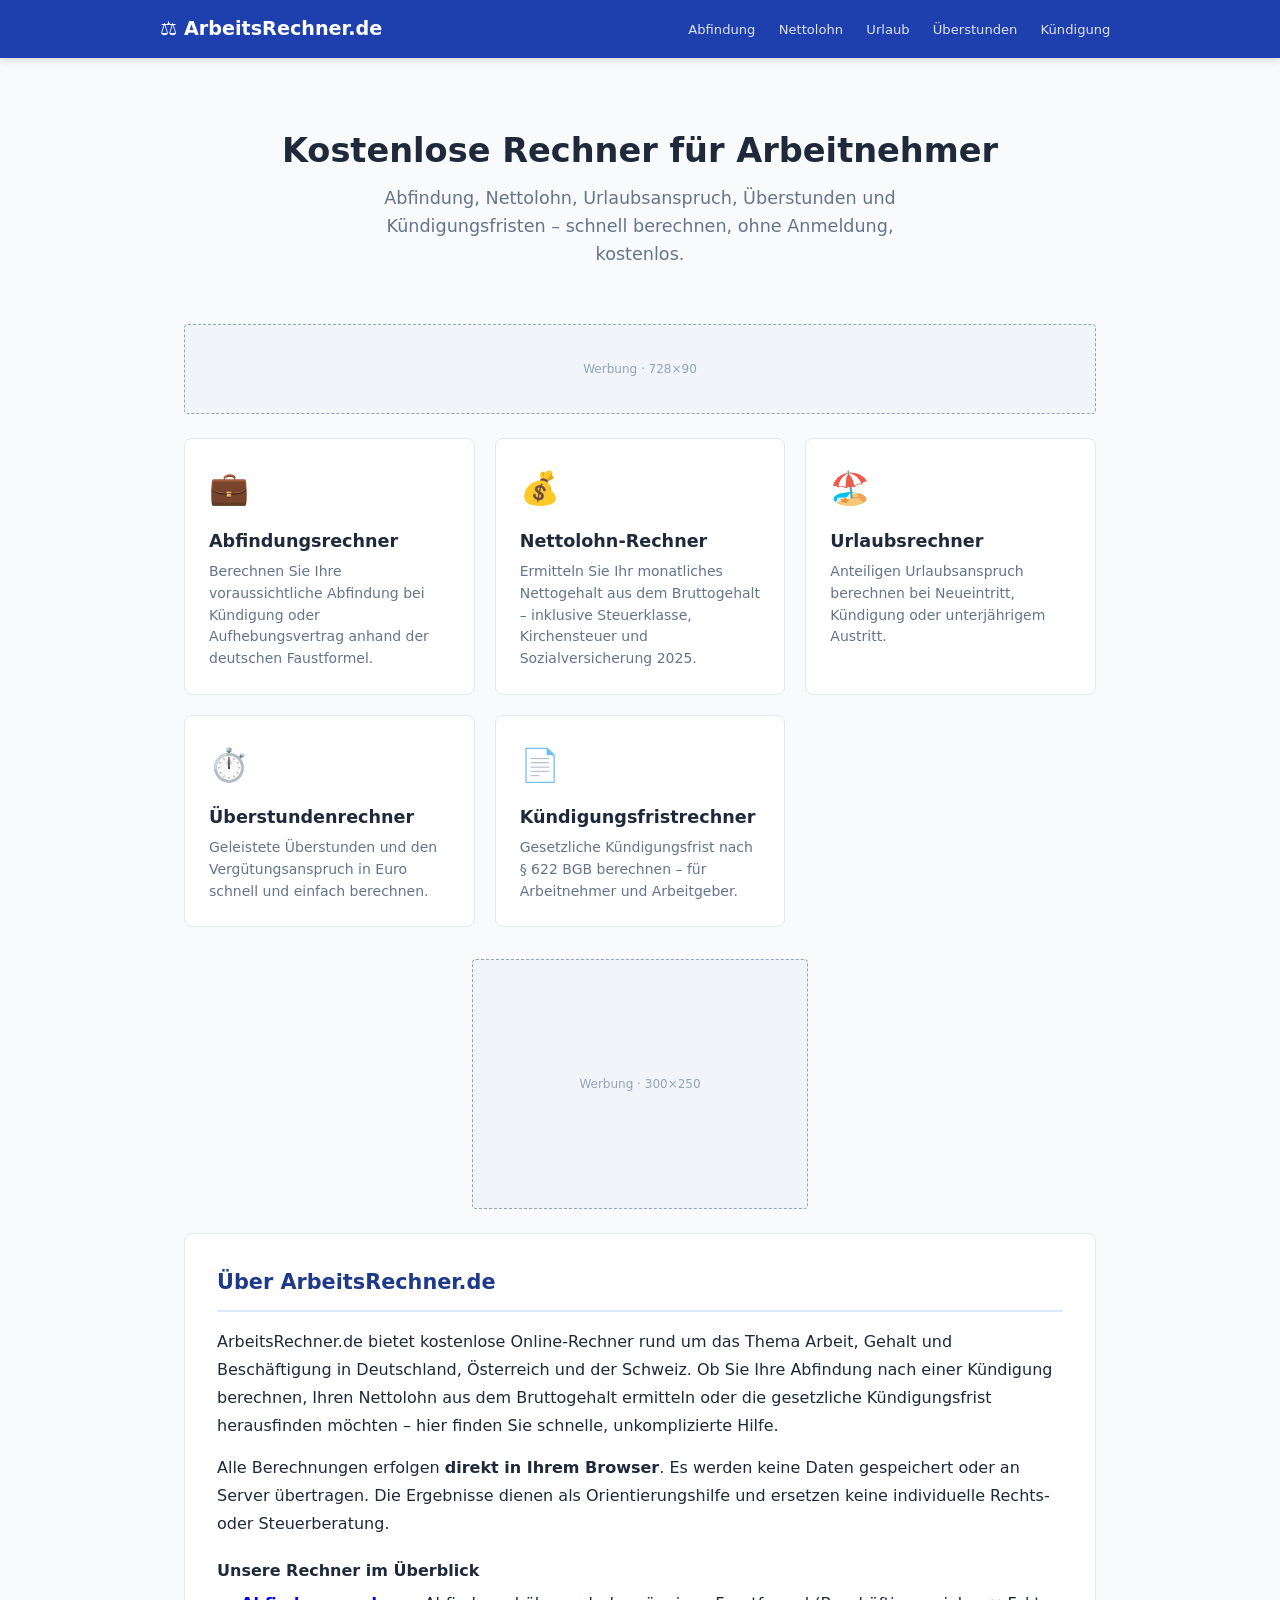
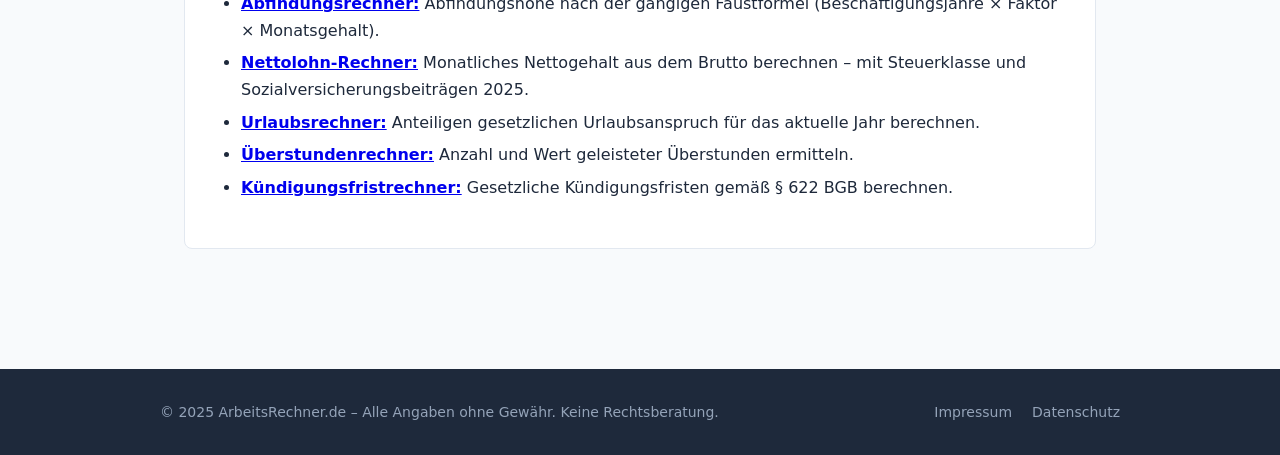
<file: index.html>
<!DOCTYPE html>
<html lang="de">
<head>
  <meta charset="UTF-8">
  <meta name="viewport" content="width=device-width, initial-scale=1.0">
  <title>ArbeitsRechner – Kostenlose Online-Rechner für Arbeitnehmer</title>
  <meta name="description" content="Kostenlose Online-Rechner rund um Arbeit & Gehalt: Abfindung, Nettolohn, Urlaub, Überstunden, Kündigungsfrist. Für Deutschland, Österreich & Schweiz.">
  <meta name="robots" content="index, follow">
  <link rel="canonical" href="https://arbeits-rechner.de/">
  <link rel="stylesheet" href="style.css">
  <!-- Google AdSense – replace ca-pub-XXXXXXXXXXXXXXXX with your publisher ID -->
  <!-- <script async src="https://pagead2.googlesyndication.com/pagead/js/adsbygoogle.js?client=ca-pub-XXXXXXXXXXXXXXXX" crossorigin="anonymous"></script> -->
  <script type="application/ld+json">
  {
    "@context": "https://schema.org",
    "@type": "WebSite",
    "name": "ArbeitsRechner",
    "url": "https://arbeits-rechner.de/",
    "description": "Kostenlose Online-Rechner für Arbeitnehmer in Deutschland, Österreich und der Schweiz",
    "inLanguage": "de",
    "potentialAction": {
      "@type": "SearchAction",
      "target": "https://arbeits-rechner.de/?q={search_term_string}",
      "query-input": "required name=search_term_string"
    }
  }
  </script>
</head>
<body>

<header>
  <div class="header-inner">
    <a href="index.html" class="logo">⚖️ ArbeitsRechner.de</a>
    <nav>
      <a href="abfindungsrechner.html">Abfindung</a>
      <a href="nettorechner.html">Nettolohn</a>
      <a href="urlaubsrechner.html">Urlaub</a>
      <a href="ueberstundenrechner.html">Überstunden</a>
      <a href="kuendigungsfrist.html">Kündigung</a>
    </nav>
  </div>
</header>

<main>
  <div class="hero">
    <h1>Kostenlose Rechner für Arbeitnehmer</h1>
    <p>Abfindung, Nettolohn, Urlaubsanspruch, Überstunden und Kündigungsfristen – schnell berechnen, ohne Anmeldung, kostenlos.</p>
  </div>

  <!-- AdSense – Leaderboard 728×90 -->
  <div class="ad-slot ad-728">Werbung · 728×90</div>

  <div class="tools-grid">
    <a href="abfindungsrechner.html" class="tool-card">
      <div class="icon">💼</div>
      <h2>Abfindungsrechner</h2>
      <p>Berechnen Sie Ihre voraussichtliche Abfindung bei Kündigung oder Aufhebungsvertrag anhand der deutschen Faustformel.</p>
    </a>
    <a href="nettorechner.html" class="tool-card">
      <div class="icon">💰</div>
      <h2>Nettolohn-Rechner</h2>
      <p>Ermitteln Sie Ihr monatliches Nettogehalt aus dem Bruttogehalt – inklusive Steuerklasse, Kirchensteuer und Sozialversicherung 2025.</p>
    </a>
    <a href="urlaubsrechner.html" class="tool-card">
      <div class="icon">🏖️</div>
      <h2>Urlaubsrechner</h2>
      <p>Anteiligen Urlaubsanspruch berechnen bei Neueintritt, Kündigung oder unterjährigem Austritt.</p>
    </a>
    <a href="ueberstundenrechner.html" class="tool-card">
      <div class="icon">⏱️</div>
      <h2>Überstundenrechner</h2>
      <p>Geleistete Überstunden und den Vergütungsanspruch in Euro schnell und einfach berechnen.</p>
    </a>
    <a href="kuendigungsfrist.html" class="tool-card">
      <div class="icon">📄</div>
      <h2>Kündigungsfristrechner</h2>
      <p>Gesetzliche Kündigungsfrist nach §&nbsp;622 BGB berechnen – für Arbeitnehmer und Arbeitgeber.</p>
    </a>
  </div>

  <!-- AdSense – Rectangle 300×250 -->
  <div class="ad-slot ad-300" style="margin:0 auto 1.5rem;">Werbung · 300×250</div>

  <div class="info-section">
    <h2>Über ArbeitsRechner.de</h2>
    <p>ArbeitsRechner.de bietet kostenlose Online-Rechner rund um das Thema Arbeit, Gehalt und Beschäftigung in Deutschland, Österreich und der Schweiz. Ob Sie Ihre Abfindung nach einer Kündigung berechnen, Ihren Nettolohn aus dem Bruttogehalt ermitteln oder die gesetzliche Kündigungsfrist herausfinden möchten – hier finden Sie schnelle, unkomplizierte Hilfe.</p>
    <p>Alle Berechnungen erfolgen <strong>direkt in Ihrem Browser</strong>. Es werden keine Daten gespeichert oder an Server übertragen. Die Ergebnisse dienen als Orientierungshilfe und ersetzen keine individuelle Rechts- oder Steuerberatung.</p>
    <h3>Unsere Rechner im Überblick</h3>
    <ul>
      <li><strong><a href="abfindungsrechner.html">Abfindungsrechner:</a></strong> Abfindungshöhe nach der gängigen Faustformel (Beschäftigungsjahre × Faktor × Monatsgehalt).</li>
      <li><strong><a href="nettorechner.html">Nettolohn-Rechner:</a></strong> Monatliches Nettogehalt aus dem Brutto berechnen – mit Steuerklasse und Sozialversicherungsbeiträgen 2025.</li>
      <li><strong><a href="urlaubsrechner.html">Urlaubsrechner:</a></strong> Anteiligen gesetzlichen Urlaubsanspruch für das aktuelle Jahr berechnen.</li>
      <li><strong><a href="ueberstundenrechner.html">Überstundenrechner:</a></strong> Anzahl und Wert geleisteter Überstunden ermitteln.</li>
      <li><strong><a href="kuendigungsfrist.html">Kündigungsfristrechner:</a></strong> Gesetzliche Kündigungsfristen gemäß §&nbsp;622 BGB berechnen.</li>
    </ul>
  </div>
</main>

<footer>
  <div class="footer-inner">
    <div>© 2025 ArbeitsRechner.de – Alle Angaben ohne Gewähr. Keine Rechtsberatung.</div>
    <div class="footer-links">
      <a href="impressum.html">Impressum</a>
      <a href="datenschutz.html">Datenschutz</a>
    </div>
  </div>
</footer>

</body>
</html>
</file>
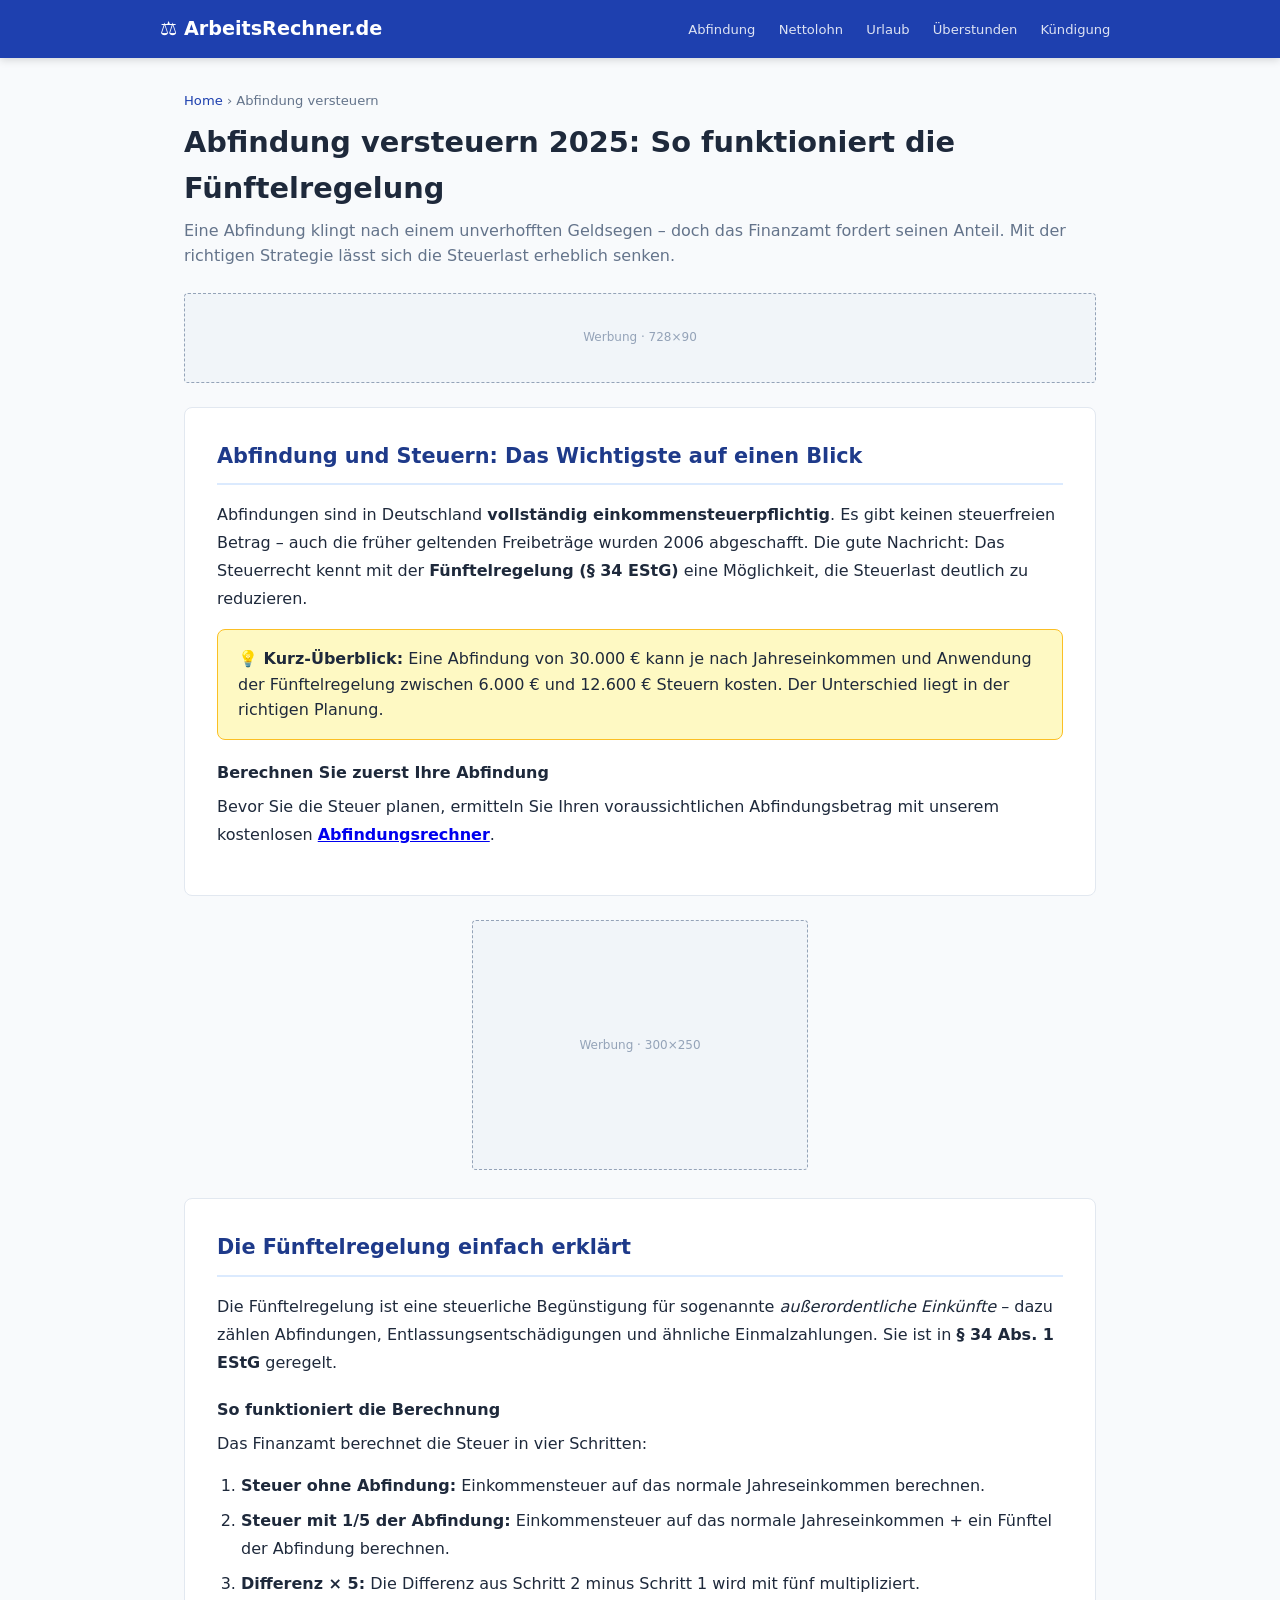
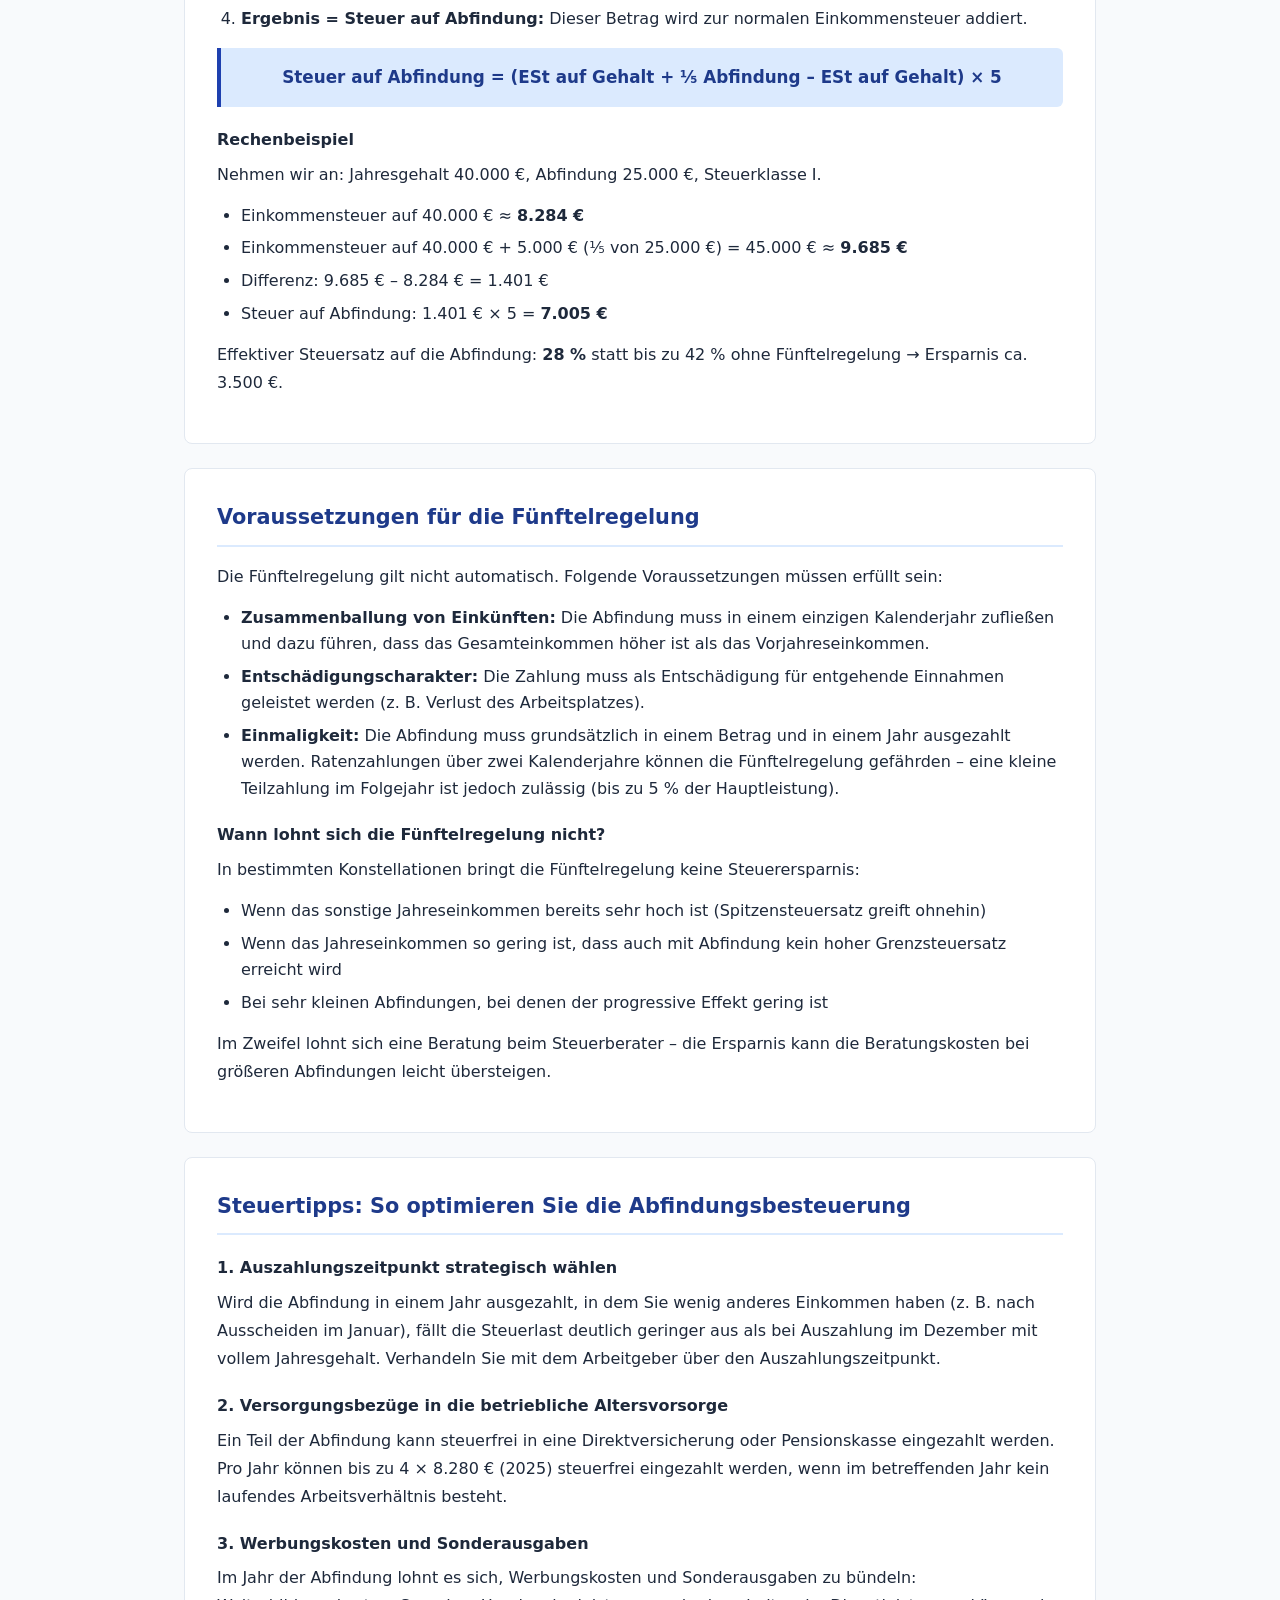
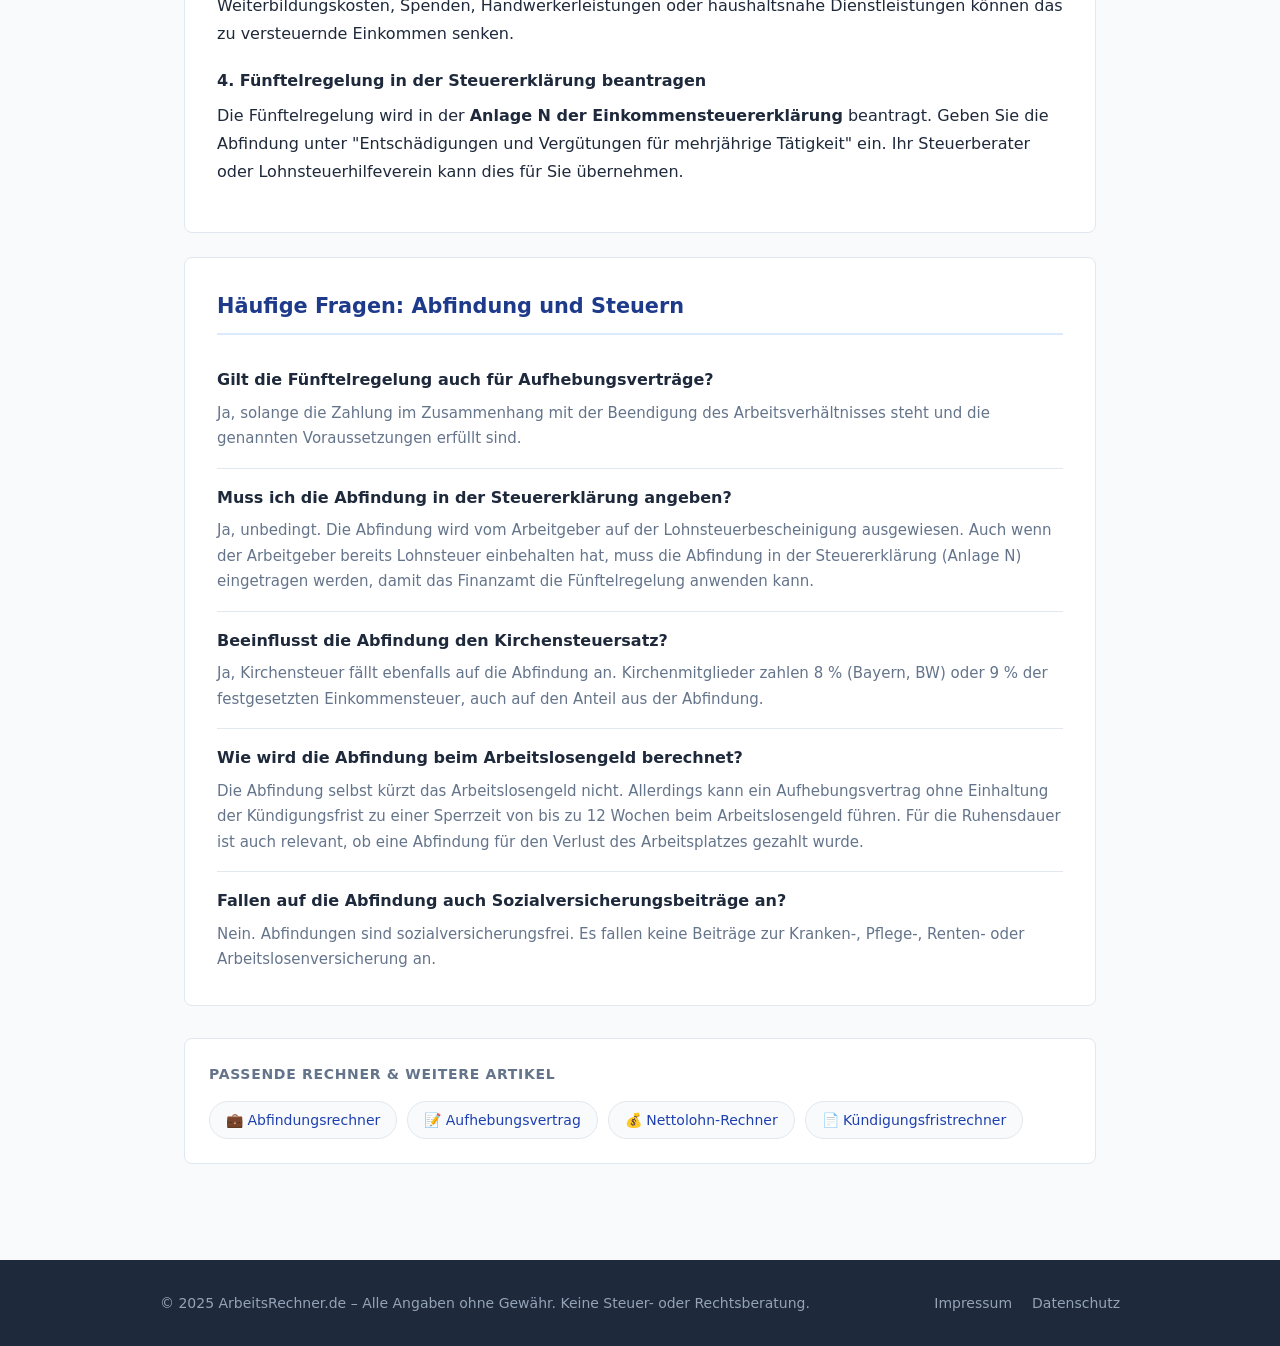
<file: abfindung-steuern.html>
<!DOCTYPE html>
<html lang="de">
<head>
  <meta charset="UTF-8">
  <meta name="viewport" content="width=device-width, initial-scale=1.0">
  <title>Abfindung versteuern 2025 – So funktioniert die Fünftelregelung | ArbeitsRechner</title>
  <meta name="description" content="Abfindung versteuern 2025: Wie funktioniert die Fünftelregelung? Wann lohnt sie sich? Steuerlast berechnen & Tipps zur Steueroptimierung. Kostenlos & verständlich erklärt.">
  <meta name="robots" content="index, follow">
  <link rel="canonical" href="https://arbeits-rechner.de/abfindung-steuern.html">
  <link rel="stylesheet" href="style.css">
  <!-- <script async src="https://pagead2.googlesyndication.com/pagead/js/adsbygoogle.js?client=ca-pub-XXXXXXXXXXXXXXXX" crossorigin="anonymous"></script> -->
  <script type="application/ld+json">
  {
    "@context": "https://schema.org",
    "@type": "Article",
    "headline": "Abfindung versteuern: So funktioniert die Fünftelregelung",
    "description": "Erklärung der Fünftelregelung für Abfindungen und wie sie die Steuerlast senkt",
    "url": "https://arbeits-rechner.de/abfindung-steuern.html",
    "inLanguage": "de",
    "breadcrumb": {
      "@type": "BreadcrumbList",
      "itemListElement": [
        {"@type": "ListItem", "position": 1, "name": "Home", "item": "https://arbeits-rechner.de/"},
        {"@type": "ListItem", "position": 2, "name": "Abfindung versteuern"}
      ]
    }
  }
  </script>
  <script type="application/ld+json">
  {
    "@context": "https://schema.org",
    "@type": "FAQPage",
    "mainEntity": [
      {
        "@type": "Question",
        "name": "Was ist die Fünftelregelung bei Abfindungen?",
        "acceptedAnswer": {"@type": "Answer", "text": "Die Fünftelregelung (§ 34 EStG) ist eine steuerliche Begünstigung für außerordentliche Einkünfte wie Abfindungen. Das Finanzamt berechnet die Steuer so, als würde die Abfindung auf fünf Jahre verteilt, was den effektiven Steuersatz erheblich senkt."}
      },
      {
        "@type": "Question",
        "name": "Wird die Fünftelregelung automatisch angewendet?",
        "acceptedAnswer": {"@type": "Answer", "text": "Nein. Sie müssen die Fünftelregelung aktiv in Ihrer Einkommensteuererklärung beantragen (Anlage N). Der Arbeitgeber kann sie bereits beim Lohnsteuerabzug berücksichtigen, ist dazu aber nicht verpflichtet."}
      },
      {
        "@type": "Question",
        "name": "Lohnt sich die Fünftelregelung immer?",
        "acceptedAnswer": {"@type": "Answer", "text": "Nicht immer. Die Fünftelregelung lohnt sich vor allem dann, wenn das sonstige Jahreseinkommen gering ist (z. B. bei frühem Austritt) und die Abfindung deutlich höher als das Fünffache des Jahreseinkommens ist. In manchen Fällen führt sie zu keiner oder sogar negativer Steuerersparnis."}
      },
      {
        "@type": "Question",
        "name": "Wie hoch sind die Steuern auf die Abfindung ohne Fünftelregelung?",
        "acceptedAnswer": {"@type": "Answer", "text": "Ohne Fünftelregelung wird die Abfindung zum normalen Jahreseinkommen addiert und nach dem progressiven Einkommensteuersatz versteuert. Bei einem Jahreseinkommen von 50.000 € und einer Abfindung von 30.000 € würde ein Grenzsteuersatz von bis zu 42 % gelten."}
      }
    ]
  }
  </script>
</head>
<body>

<header>
  <div class="header-inner">
    <a href="index.html" class="logo">⚖️ ArbeitsRechner.de</a>
    <nav>
      <a href="abfindungsrechner.html">Abfindung</a>
      <a href="nettorechner.html">Nettolohn</a>
      <a href="urlaubsrechner.html">Urlaub</a>
      <a href="ueberstundenrechner.html">Überstunden</a>
      <a href="kuendigungsfrist.html">Kündigung</a>
    </nav>
  </div>
</header>

<main>
  <div class="calc-header">
    <div class="breadcrumb"><a href="index.html">Home</a> › Abfindung versteuern</div>
    <h1>Abfindung versteuern 2025: So funktioniert die Fünftelregelung</h1>
    <p>Eine Abfindung klingt nach einem unverhofften Geldsegen – doch das Finanzamt fordert seinen Anteil. Mit der richtigen Strategie lässt sich die Steuerlast erheblich senken.</p>
  </div>

  <div class="ad-slot ad-728">Werbung · 728×90</div>

  <div class="info-section">
    <h2>Abfindung und Steuern: Das Wichtigste auf einen Blick</h2>
    <p>Abfindungen sind in Deutschland <strong>vollständig einkommensteuerpflichtig</strong>. Es gibt keinen steuerfreien Betrag – auch die früher geltenden Freibeträge wurden 2006 abgeschafft. Die gute Nachricht: Das Steuerrecht kennt mit der <strong>Fünftelregelung (§ 34 EStG)</strong> eine Möglichkeit, die Steuerlast deutlich zu reduzieren.</p>

    <div style="background:#fef9c3;border:1.5px solid #fbbf24;border-radius:8px;padding:1rem 1.25rem;margin:1rem 0;">
      <strong>💡 Kurz-Überblick:</strong> Eine Abfindung von 30.000 € kann je nach Jahreseinkommen und Anwendung der Fünftelregelung zwischen 6.000 € und 12.600 € Steuern kosten. Der Unterschied liegt in der richtigen Planung.
    </div>

    <h3>Berechnen Sie zuerst Ihre Abfindung</h3>
    <p>Bevor Sie die Steuer planen, ermitteln Sie Ihren voraussichtlichen Abfindungsbetrag mit unserem kostenlosen <a href="abfindungsrechner.html"><strong>Abfindungsrechner</strong></a>.</p>
  </div>

  <div class="ad-slot ad-300" style="margin:0 auto 1.75rem;">Werbung · 300×250</div>

  <div class="info-section">
    <h2>Die Fünftelregelung einfach erklärt</h2>
    <p>Die Fünftelregelung ist eine steuerliche Begünstigung für sogenannte <em>außerordentliche Einkünfte</em> – dazu zählen Abfindungen, Entlassungsentschädigungen und ähnliche Einmalzahlungen. Sie ist in <strong>§ 34 Abs. 1 EStG</strong> geregelt.</p>

    <h3>So funktioniert die Berechnung</h3>
    <p>Das Finanzamt berechnet die Steuer in vier Schritten:</p>
    <ol style="padding-left:1.5rem;margin:0.75rem 0;">
      <li style="margin-bottom:0.5rem;line-height:1.7"><strong>Steuer ohne Abfindung:</strong> Einkommensteuer auf das normale Jahreseinkommen berechnen.</li>
      <li style="margin-bottom:0.5rem;line-height:1.7"><strong>Steuer mit 1/5 der Abfindung:</strong> Einkommensteuer auf das normale Jahreseinkommen + ein Fünftel der Abfindung berechnen.</li>
      <li style="margin-bottom:0.5rem;line-height:1.7"><strong>Differenz × 5:</strong> Die Differenz aus Schritt 2 minus Schritt 1 wird mit fünf multipliziert.</li>
      <li style="margin-bottom:0.5rem;line-height:1.7"><strong>Ergebnis = Steuer auf Abfindung:</strong> Dieser Betrag wird zur normalen Einkommensteuer addiert.</li>
    </ol>

    <div class="formula-box">Steuer auf Abfindung = (ESt auf Gehalt + ⅕ Abfindung – ESt auf Gehalt) × 5</div>

    <h3>Rechenbeispiel</h3>
    <p>Nehmen wir an: Jahresgehalt 40.000 €, Abfindung 25.000 €, Steuerklasse I.</p>
    <ul>
      <li>Einkommensteuer auf 40.000 € ≈ <strong>8.284 €</strong></li>
      <li>Einkommensteuer auf 40.000 € + 5.000 € (⅕ von 25.000 €) = 45.000 € ≈ <strong>9.685 €</strong></li>
      <li>Differenz: 9.685 € – 8.284 € = 1.401 €</li>
      <li>Steuer auf Abfindung: 1.401 € × 5 = <strong>7.005 €</strong></li>
    </ul>
    <p>Effektiver Steuersatz auf die Abfindung: <strong>28 %</strong> statt bis zu 42 % ohne Fünftelregelung → Ersparnis ca. 3.500 €.</p>
  </div>

  <div class="info-section">
    <h2>Voraussetzungen für die Fünftelregelung</h2>
    <p>Die Fünftelregelung gilt nicht automatisch. Folgende Voraussetzungen müssen erfüllt sein:</p>
    <ul>
      <li><strong>Zusammenballung von Einkünften:</strong> Die Abfindung muss in einem einzigen Kalenderjahr zufließen und dazu führen, dass das Gesamteinkommen höher ist als das Vorjahreseinkommen.</li>
      <li><strong>Entschädigungscharakter:</strong> Die Zahlung muss als Entschädigung für entgehende Einnahmen geleistet werden (z. B. Verlust des Arbeitsplatzes).</li>
      <li><strong>Einmaligkeit:</strong> Die Abfindung muss grundsätzlich in einem Betrag und in einem Jahr ausgezahlt werden. Ratenzahlungen über zwei Kalenderjahre können die Fünftelregelung gefährden – eine kleine Teilzahlung im Folgejahr ist jedoch zulässig (bis zu 5 % der Hauptleistung).</li>
    </ul>

    <h3>Wann lohnt sich die Fünftelregelung nicht?</h3>
    <p>In bestimmten Konstellationen bringt die Fünftelregelung keine Steuerersparnis:</p>
    <ul>
      <li>Wenn das sonstige Jahreseinkommen bereits sehr hoch ist (Spitzensteuersatz greift ohnehin)</li>
      <li>Wenn das Jahreseinkommen so gering ist, dass auch mit Abfindung kein hoher Grenzsteuersatz erreicht wird</li>
      <li>Bei sehr kleinen Abfindungen, bei denen der progressive Effekt gering ist</li>
    </ul>
    <p>Im Zweifel lohnt sich eine Beratung beim Steuerberater – die Ersparnis kann die Beratungskosten bei größeren Abfindungen leicht übersteigen.</p>
  </div>

  <div class="info-section">
    <h2>Steuertipps: So optimieren Sie die Abfindungsbesteuerung</h2>

    <h3>1. Auszahlungszeitpunkt strategisch wählen</h3>
    <p>Wird die Abfindung in einem Jahr ausgezahlt, in dem Sie wenig anderes Einkommen haben (z. B. nach Ausscheiden im Januar), fällt die Steuerlast deutlich geringer aus als bei Auszahlung im Dezember mit vollem Jahresgehalt. Verhandeln Sie mit dem Arbeitgeber über den Auszahlungszeitpunkt.</p>

    <h3>2. Versorgungsbezüge in die betriebliche Altersvorsorge</h3>
    <p>Ein Teil der Abfindung kann steuerfrei in eine Direktversicherung oder Pensionskasse eingezahlt werden. Pro Jahr können bis zu 4 × 8.280 € (2025) steuerfrei eingezahlt werden, wenn im betreffenden Jahr kein laufendes Arbeitsverhältnis besteht.</p>

    <h3>3. Werbungskosten und Sonderausgaben</h3>
    <p>Im Jahr der Abfindung lohnt es sich, Werbungskosten und Sonderausgaben zu bündeln: Weiterbildungskosten, Spenden, Handwerkerleistungen oder haushaltsnahe Dienstleistungen können das zu versteuernde Einkommen senken.</p>

    <h3>4. Fünftelregelung in der Steuererklärung beantragen</h3>
    <p>Die Fünftelregelung wird in der <strong>Anlage N der Einkommensteuererklärung</strong> beantragt. Geben Sie die Abfindung unter "Entschädigungen und Vergütungen für mehrjährige Tätigkeit" ein. Ihr Steuerberater oder Lohnsteuerhilfeverein kann dies für Sie übernehmen.</p>
  </div>

  <div class="info-section">
    <h2>Häufige Fragen: Abfindung und Steuern</h2>
    <div class="faq-item">
      <div class="faq-q">Gilt die Fünftelregelung auch für Aufhebungsverträge?</div>
      <div class="faq-a">Ja, solange die Zahlung im Zusammenhang mit der Beendigung des Arbeitsverhältnisses steht und die genannten Voraussetzungen erfüllt sind.</div>
    </div>
    <div class="faq-item">
      <div class="faq-q">Muss ich die Abfindung in der Steuererklärung angeben?</div>
      <div class="faq-a">Ja, unbedingt. Die Abfindung wird vom Arbeitgeber auf der Lohnsteuerbescheinigung ausgewiesen. Auch wenn der Arbeitgeber bereits Lohnsteuer einbehalten hat, muss die Abfindung in der Steuererklärung (Anlage N) eingetragen werden, damit das Finanzamt die Fünftelregelung anwenden kann.</div>
    </div>
    <div class="faq-item">
      <div class="faq-q">Beeinflusst die Abfindung den Kirchensteuersatz?</div>
      <div class="faq-a">Ja, Kirchensteuer fällt ebenfalls auf die Abfindung an. Kirchenmitglieder zahlen 8 % (Bayern, BW) oder 9 % der festgesetzten Einkommensteuer, auch auf den Anteil aus der Abfindung.</div>
    </div>
    <div class="faq-item">
      <div class="faq-q">Wie wird die Abfindung beim Arbeitslosengeld berechnet?</div>
      <div class="faq-a">Die Abfindung selbst kürzt das Arbeitslosengeld nicht. Allerdings kann ein Aufhebungsvertrag ohne Einhaltung der Kündigungsfrist zu einer Sperrzeit von bis zu 12 Wochen beim Arbeitslosengeld führen. Für die Ruhensdauer ist auch relevant, ob eine Abfindung für den Verlust des Arbeitsplatzes gezahlt wurde.</div>
    </div>
    <div class="faq-item">
      <div class="faq-q">Fallen auf die Abfindung auch Sozialversicherungsbeiträge an?</div>
      <div class="faq-a">Nein. Abfindungen sind sozialversicherungsfrei. Es fallen keine Beiträge zur Kranken-, Pflege-, Renten- oder Arbeitslosenversicherung an.</div>
    </div>
  </div>

  <div class="other-tools">
    <h3>Passende Rechner & weitere Artikel</h3>
    <div class="other-tools-grid">
      <a href="abfindungsrechner.html">💼 Abfindungsrechner</a>
      <a href="aufhebungsvertrag.html">📝 Aufhebungsvertrag</a>
      <a href="nettorechner.html">💰 Nettolohn-Rechner</a>
      <a href="kuendigungsfrist.html">📄 Kündigungsfristrechner</a>
    </div>
  </div>
</main>

<footer>
  <div class="footer-inner">
    <div>© 2025 ArbeitsRechner.de – Alle Angaben ohne Gewähr. Keine Steuer- oder Rechtsberatung.</div>
    <div class="footer-links">
      <a href="impressum.html">Impressum</a>
      <a href="datenschutz.html">Datenschutz</a>
    </div>
  </div>
</footer>

</body>
</html>
</file>
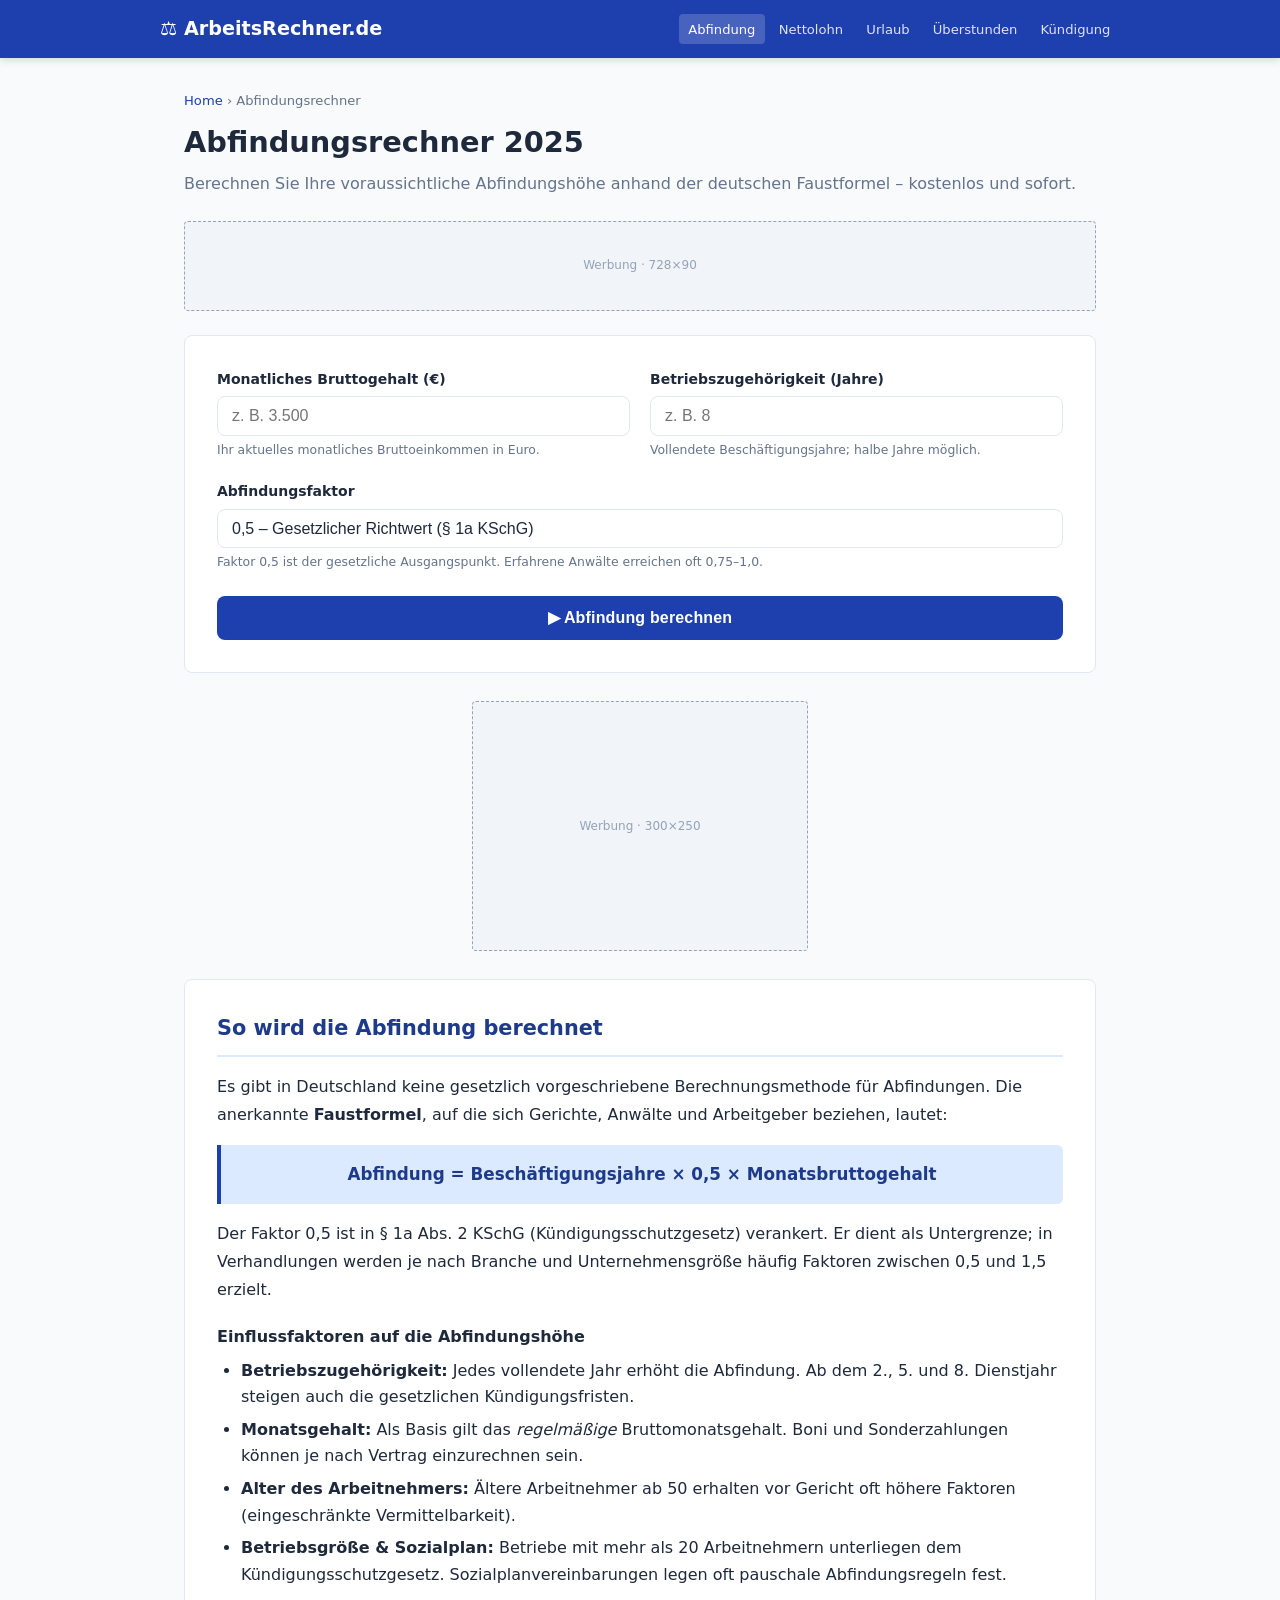
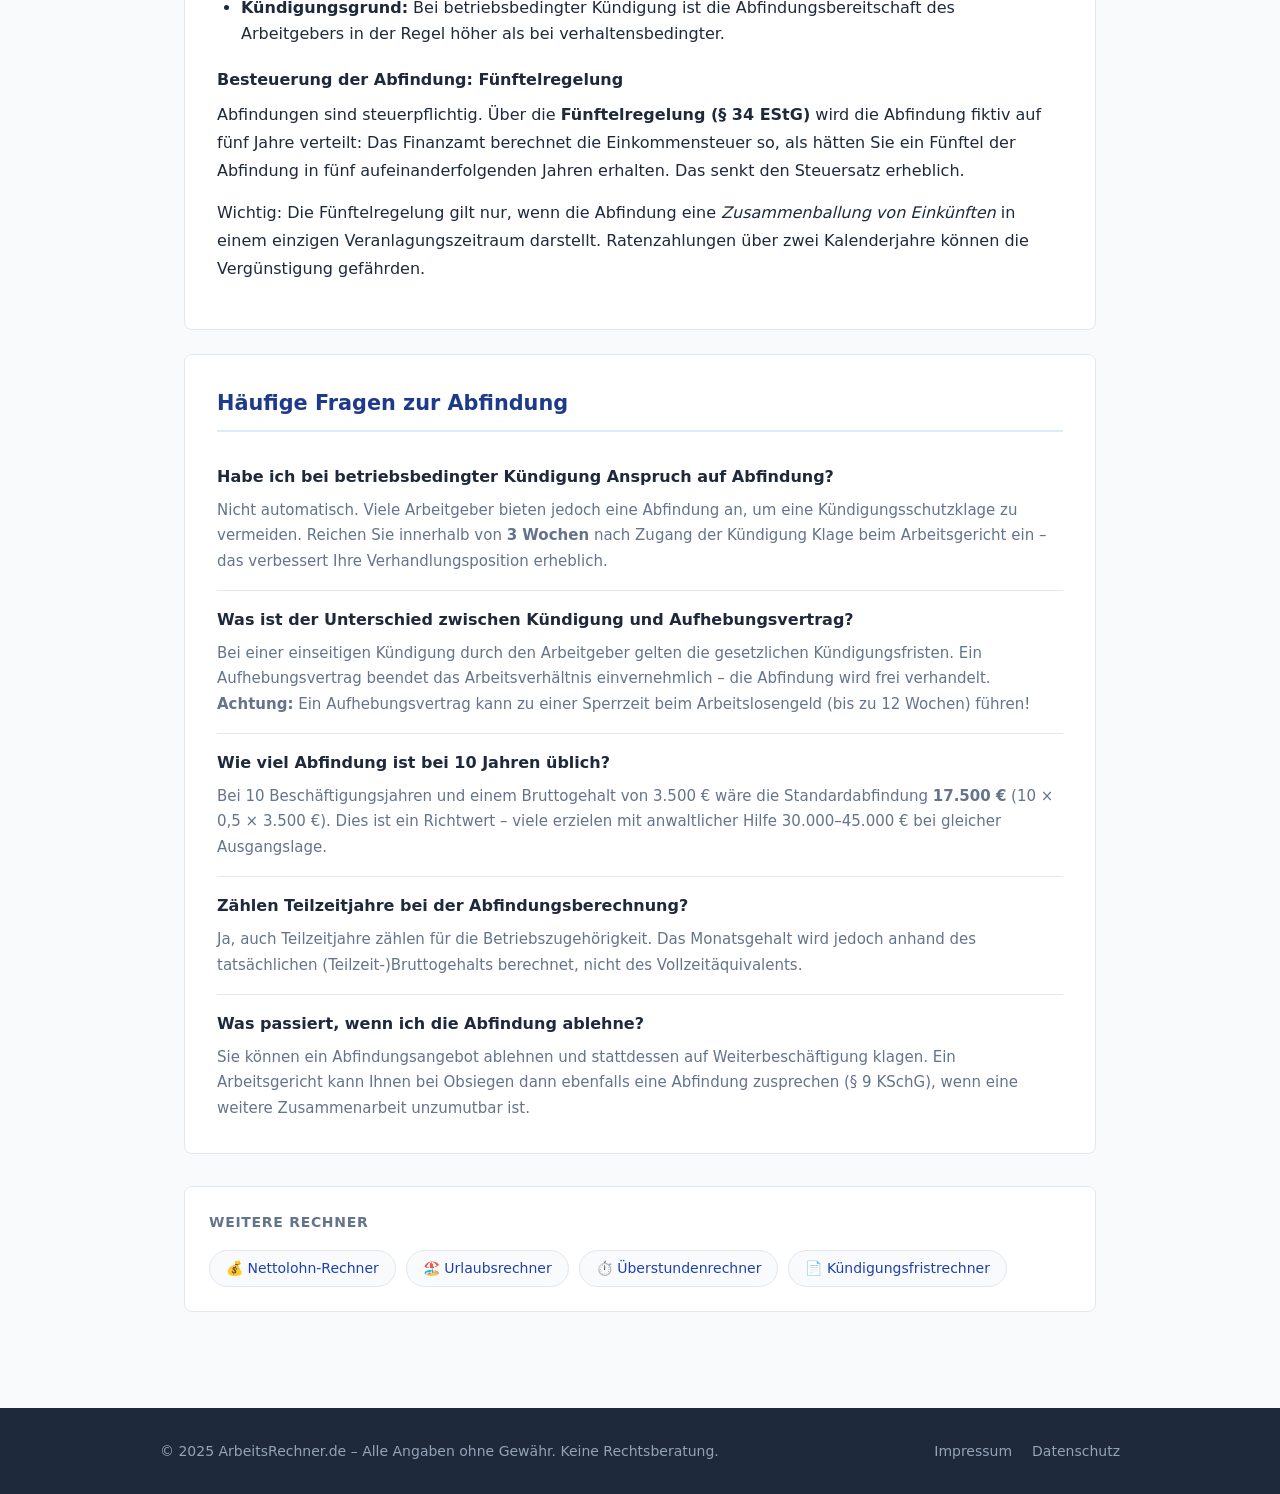
<file: abfindungsrechner.html>
<!DOCTYPE html>
<html lang="de">
<head>
  <meta charset="UTF-8">
  <meta name="viewport" content="width=device-width, initial-scale=1.0">
  <title>Abfindungsrechner 2025 – Abfindung kostenlos berechnen | ArbeitsRechner</title>
  <meta name="description" content="Abfindung berechnen 2025: Kostenloser Abfindungsrechner für Deutschland. Formel: Beschäftigungsjahre × 0,5 × Monatsgehalt. Ergebnis sofort, ohne Anmeldung.">
  <meta name="robots" content="index, follow">
  <link rel="canonical" href="https://arbeits-rechner.de/abfindungsrechner.html">
  <link rel="stylesheet" href="style.css">
  <!-- <script async src="https://pagead2.googlesyndication.com/pagead/js/adsbygoogle.js?client=ca-pub-XXXXXXXXXXXXXXXX" crossorigin="anonymous"></script> -->
  <script type="application/ld+json">
  {
    "@context": "https://schema.org",
    "@type": "WebPage",
    "name": "Abfindungsrechner 2025",
    "description": "Kostenloses Tool zur Berechnung der Abfindungshöhe in Deutschland",
    "url": "https://arbeits-rechner.de/abfindungsrechner.html",
    "inLanguage": "de",
    "breadcrumb": {
      "@type": "BreadcrumbList",
      "itemListElement": [
        {"@type": "ListItem", "position": 1, "name": "Home", "item": "https://arbeits-rechner.de/"},
        {"@type": "ListItem", "position": 2, "name": "Abfindungsrechner"}
      ]
    }
  }
  </script>
  <script type="application/ld+json">
  {
    "@context": "https://schema.org",
    "@type": "FAQPage",
    "mainEntity": [
      {
        "@type": "Question",
        "name": "Wie wird die Abfindung berechnet?",
        "acceptedAnswer": {"@type": "Answer", "text": "Die Standardformel lautet: Abfindung = Beschäftigungsjahre × 0,5 × Monatsbruttogehalt. Diese Faustformel gilt als anerkannter Ausgangspunkt bei Verhandlungen und Gerichtsverfahren."}
      },
      {
        "@type": "Question",
        "name": "Habe ich einen gesetzlichen Anspruch auf Abfindung?",
        "acceptedAnswer": {"@type": "Answer", "text": "In Deutschland gibt es keinen allgemeinen gesetzlichen Abfindungsanspruch. Nach § 1a KSchG kann der Arbeitnehmer eine Abfindung beanspruchen, wenn der Arbeitgeber auf das Recht zur Kündigungsschutzklage verzichtet. Ansonsten entsteht ein Anspruch meist durch Tarifvertrag, Betriebsvereinbarung oder Verhandlung."}
      },
      {
        "@type": "Question",
        "name": "Muss ich Steuern auf die Abfindung zahlen?",
        "acceptedAnswer": {"@type": "Answer", "text": "Ja, Abfindungen sind grundsätzlich steuerpflichtig. Es gibt jedoch die sogenannte Fünftelregelung (§ 34 EStG), die eine steuerbegünstigte Behandlung ermöglicht und die Steuerlast erheblich senken kann."}
      },
      {
        "@type": "Question",
        "name": "Wie beeinflusst eine Abfindung das Arbeitslosengeld?",
        "acceptedAnswer": {"@type": "Answer", "text": "Eine Abfindung selbst kürzt das Arbeitslosengeld nicht direkt. Wenn jedoch die Kündigungsfrist nicht eingehalten wird (z. B. bei Aufhebungsvertrag), kann eine Sperrzeit von bis zu 12 Wochen beim Arbeitslosengeld verhängt werden."}
      }
    ]
  }
  </script>
</head>
<body>

<header>
  <div class="header-inner">
    <a href="index.html" class="logo">⚖️ ArbeitsRechner.de</a>
    <nav>
      <a href="abfindungsrechner.html" class="active">Abfindung</a>
      <a href="nettorechner.html">Nettolohn</a>
      <a href="urlaubsrechner.html">Urlaub</a>
      <a href="ueberstundenrechner.html">Überstunden</a>
      <a href="kuendigungsfrist.html">Kündigung</a>
    </nav>
  </div>
</header>

<main>
  <div class="calc-header">
    <div class="breadcrumb"><a href="index.html">Home</a> › Abfindungsrechner</div>
    <h1>Abfindungsrechner 2025</h1>
    <p>Berechnen Sie Ihre voraussichtliche Abfindungshöhe anhand der deutschen Faustformel – kostenlos und sofort.</p>
  </div>

  <!-- AdSense Leaderboard -->
  <div class="ad-slot ad-728">Werbung · 728×90</div>

  <div class="calc-card">
    <div class="form-row">
      <div class="form-group">
        <label for="salary">Monatliches Bruttogehalt (€)</label>
        <input type="number" id="salary" placeholder="z. B. 3.500" min="0" step="50">
        <div class="hint">Ihr aktuelles monatliches Bruttoeinkommen in Euro.</div>
      </div>
      <div class="form-group">
        <label for="years">Betriebszugehörigkeit (Jahre)</label>
        <input type="number" id="years" placeholder="z. B. 8" min="0" step="0.5">
        <div class="hint">Vollendete Beschäftigungsjahre; halbe Jahre möglich.</div>
      </div>
    </div>
    <div class="form-group">
      <label for="factor">Abfindungsfaktor</label>
      <select id="factor">
        <option value="0.5">0,5 – Gesetzlicher Richtwert (§ 1a KSchG)</option>
        <option value="0.75">0,75 – Überdurchschnittlich</option>
        <option value="1.0">1,0 – Sehr gute Verhandlung</option>
        <option value="1.5">1,5 – Exzellentes Ergebnis</option>
        <option value="custom">Eigener Faktor…</option>
      </select>
      <div class="hint">Faktor 0,5 ist der gesetzliche Ausgangspunkt. Erfahrene Anwälte erreichen oft 0,75–1,0.</div>
    </div>
    <div class="form-group" id="customFactorGroup" style="display:none;">
      <label for="customFactor">Eigener Faktor</label>
      <input type="number" id="customFactor" placeholder="z. B. 0,8" min="0" max="5" step="0.05">
    </div>

    <button class="calc-btn" onclick="calculate()">▶ Abfindung berechnen</button>

    <div class="result-box" id="result">
      <div class="result-label">Voraussichtliche Abfindung (Brutto)</div>
      <div class="result-value" id="abfindungValue">–</div>
      <div class="result-subtitle" id="abfindungMonths"></div>
      <div class="breakdown">
        <div class="breakdown-row"><span>Monatliches Bruttogehalt</span><span id="rSalary">–</span></div>
        <div class="breakdown-row"><span>Beschäftigungsjahre</span><span id="rYears">–</span></div>
        <div class="breakdown-row"><span>Abfindungsfaktor</span><span id="rFactor">–</span></div>
        <div class="breakdown-row total"><span>Abfindung gesamt (Brutto)</span><span id="rTotal">–</span></div>
      </div>
      <div class="result-note">⚠️ <strong>Hinweis:</strong> Diese Berechnung ist eine unverbindliche Schätzung nach der Faustformel. In Deutschland besteht <em>kein allgemeiner gesetzlicher Abfindungsanspruch</em>. Die tatsächliche Abfindung hängt von Verhandlung, Tarifvertrag und den Umständen der Kündigung ab. Für verbindliche Auskunft wenden Sie sich an einen <strong>Fachanwalt für Arbeitsrecht</strong>.</div>
    </div>
  </div>

  <!-- AdSense Rectangle -->
  <div class="ad-slot ad-300" style="margin:0 auto 1.75rem;">Werbung · 300×250</div>

  <div class="info-section">
    <h2>So wird die Abfindung berechnet</h2>
    <p>Es gibt in Deutschland keine gesetzlich vorgeschriebene Berechnungsmethode für Abfindungen. Die anerkannte <strong>Faustformel</strong>, auf die sich Gerichte, Anwälte und Arbeitgeber beziehen, lautet:</p>
    <div class="formula-box">Abfindung = Beschäftigungsjahre × 0,5 × Monatsbruttogehalt</div>
    <p>Der Faktor 0,5 ist in § 1a Abs. 2 KSchG (Kündigungsschutzgesetz) verankert. Er dient als Untergrenze; in Verhandlungen werden je nach Branche und Unternehmensgröße häufig Faktoren zwischen 0,5 und 1,5 erzielt.</p>
    <h3>Einflussfaktoren auf die Abfindungshöhe</h3>
    <ul>
      <li><strong>Betriebszugehörigkeit:</strong> Jedes vollendete Jahr erhöht die Abfindung. Ab dem 2., 5. und 8. Dienstjahr steigen auch die gesetzlichen Kündigungsfristen.</li>
      <li><strong>Monatsgehalt:</strong> Als Basis gilt das <em>regelmäßige</em> Bruttomonatsgehalt. Boni und Sonderzahlungen können je nach Vertrag einzurechnen sein.</li>
      <li><strong>Alter des Arbeitnehmers:</strong> Ältere Arbeitnehmer ab 50 erhalten vor Gericht oft höhere Faktoren (eingeschränkte Vermittelbarkeit).</li>
      <li><strong>Betriebsgröße &amp; Sozialplan:</strong> Betriebe mit mehr als 20 Arbeitnehmern unterliegen dem Kündigungsschutzgesetz. Sozialplanvereinbarungen legen oft pauschale Abfindungsregeln fest.</li>
      <li><strong>Kündigungsgrund:</strong> Bei betriebsbedingter Kündigung ist die Abfindungsbereitschaft des Arbeitgebers in der Regel höher als bei verhaltensbedingter.</li>
    </ul>
    <h3>Besteuerung der Abfindung: Fünftelregelung</h3>
    <p>Abfindungen sind steuerpflichtig. Über die <strong>Fünftelregelung (§ 34 EStG)</strong> wird die Abfindung fiktiv auf fünf Jahre verteilt: Das Finanzamt berechnet die Einkommensteuer so, als hätten Sie ein Fünftel der Abfindung in fünf aufeinanderfolgenden Jahren erhalten. Das senkt den Steuersatz erheblich.</p>
    <p>Wichtig: Die Fünftelregelung gilt nur, wenn die Abfindung eine <em>Zusammenballung von Einkünften</em> in einem einzigen Veranlagungszeitraum darstellt. Ratenzahlungen über zwei Kalenderjahre können die Vergünstigung gefährden.</p>
  </div>

  <div class="info-section">
    <h2>Häufige Fragen zur Abfindung</h2>
    <div class="faq-item">
      <div class="faq-q">Habe ich bei betriebsbedingter Kündigung Anspruch auf Abfindung?</div>
      <div class="faq-a">Nicht automatisch. Viele Arbeitgeber bieten jedoch eine Abfindung an, um eine Kündigungsschutzklage zu vermeiden. Reichen Sie innerhalb von <strong>3 Wochen</strong> nach Zugang der Kündigung Klage beim Arbeitsgericht ein – das verbessert Ihre Verhandlungsposition erheblich.</div>
    </div>
    <div class="faq-item">
      <div class="faq-q">Was ist der Unterschied zwischen Kündigung und Aufhebungsvertrag?</div>
      <div class="faq-a">Bei einer einseitigen Kündigung durch den Arbeitgeber gelten die gesetzlichen Kündigungsfristen. Ein Aufhebungsvertrag beendet das Arbeitsverhältnis einvernehmlich – die Abfindung wird frei verhandelt. <strong>Achtung:</strong> Ein Aufhebungsvertrag kann zu einer Sperrzeit beim Arbeitslosengeld (bis zu 12 Wochen) führen!</div>
    </div>
    <div class="faq-item">
      <div class="faq-q">Wie viel Abfindung ist bei 10 Jahren üblich?</div>
      <div class="faq-a">Bei 10 Beschäftigungsjahren und einem Bruttogehalt von 3.500 € wäre die Standardabfindung <strong>17.500 €</strong> (10 × 0,5 × 3.500 €). Dies ist ein Richtwert – viele erzielen mit anwaltlicher Hilfe 30.000–45.000 € bei gleicher Ausgangslage.</div>
    </div>
    <div class="faq-item">
      <div class="faq-q">Zählen Teilzeitjahre bei der Abfindungsberechnung?</div>
      <div class="faq-a">Ja, auch Teilzeitjahre zählen für die Betriebszugehörigkeit. Das Monatsgehalt wird jedoch anhand des tatsächlichen (Teilzeit-)Bruttogehalts berechnet, nicht des Vollzeitäquivalents.</div>
    </div>
    <div class="faq-item">
      <div class="faq-q">Was passiert, wenn ich die Abfindung ablehne?</div>
      <div class="faq-a">Sie können ein Abfindungsangebot ablehnen und stattdessen auf Weiterbeschäftigung klagen. Ein Arbeitsgericht kann Ihnen bei Obsiegen dann ebenfalls eine Abfindung zusprechen (§ 9 KSchG), wenn eine weitere Zusammenarbeit unzumutbar ist.</div>
    </div>
  </div>

  <div class="other-tools">
    <h3>Weitere Rechner</h3>
    <div class="other-tools-grid">
      <a href="nettorechner.html">💰 Nettolohn-Rechner</a>
      <a href="urlaubsrechner.html">🏖️ Urlaubsrechner</a>
      <a href="ueberstundenrechner.html">⏱️ Überstundenrechner</a>
      <a href="kuendigungsfrist.html">📄 Kündigungsfristrechner</a>
    </div>
  </div>
</main>

<footer>
  <div class="footer-inner">
    <div>© 2025 ArbeitsRechner.de – Alle Angaben ohne Gewähr. Keine Rechtsberatung.</div>
    <div class="footer-links">
      <a href="impressum.html">Impressum</a>
      <a href="datenschutz.html">Datenschutz</a>
    </div>
  </div>
</footer>

<script>
const fmt = n => new Intl.NumberFormat('de-DE', {style:'currency', currency:'EUR', maximumFractionDigits:0}).format(n);

document.getElementById('factor').addEventListener('change', function() {
  document.getElementById('customFactorGroup').style.display =
    this.value === 'custom' ? 'block' : 'none';
});

function calculate() {
  const salary = parseFloat(document.getElementById('salary').value) || 0;
  const years  = parseFloat(document.getElementById('years').value)  || 0;
  const fSel   = document.getElementById('factor').value;
  const factor = fSel === 'custom'
    ? (parseFloat(document.getElementById('customFactor').value) || 0)
    : parseFloat(fSel);

  if (salary <= 0) { alert('Bitte geben Sie ein gültiges Bruttogehalt ein.'); return; }
  if (years  <= 0) { alert('Bitte geben Sie die Betriebszugehörigkeit ein.'); return; }
  if (factor <= 0) { alert('Bitte wählen Sie einen gültigen Faktor.'); return; }

  const total = salary * years * factor;
  const months = (years * factor).toFixed(1);

  document.getElementById('abfindungValue').textContent = fmt(total);
  document.getElementById('abfindungMonths').textContent = `entspricht ${months} Monatsgehältern`;
  document.getElementById('rSalary').textContent = fmt(salary);
  document.getElementById('rYears').textContent  = years + (years === 1 ? ' Jahr' : ' Jahre');
  document.getElementById('rFactor').textContent = factor.toFixed(2).replace('.', ',');
  document.getElementById('rTotal').textContent  = fmt(total);

  const box = document.getElementById('result');
  box.classList.add('show');
  box.scrollIntoView({ behavior: 'smooth', block: 'nearest' });
}

document.addEventListener('keydown', e => { if (e.key === 'Enter') calculate(); });
</script>
</body>
</html>
</file>
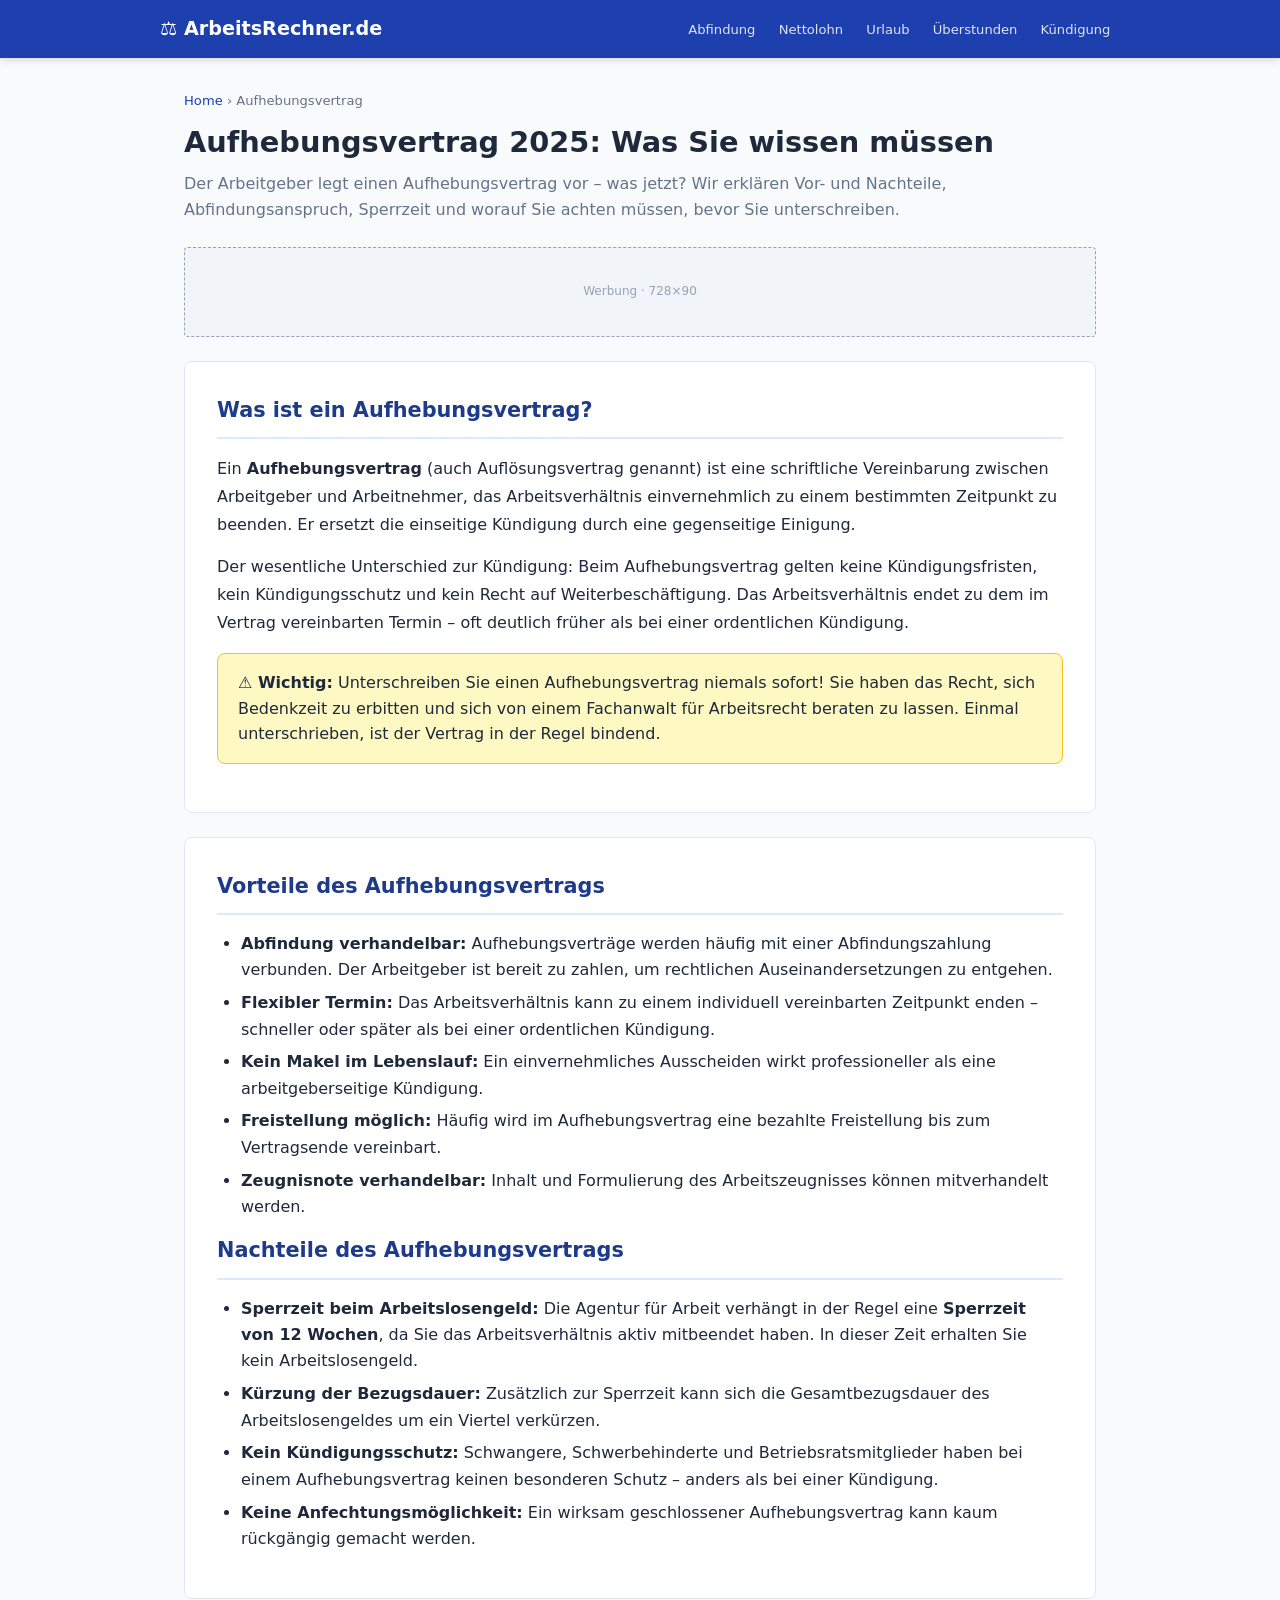
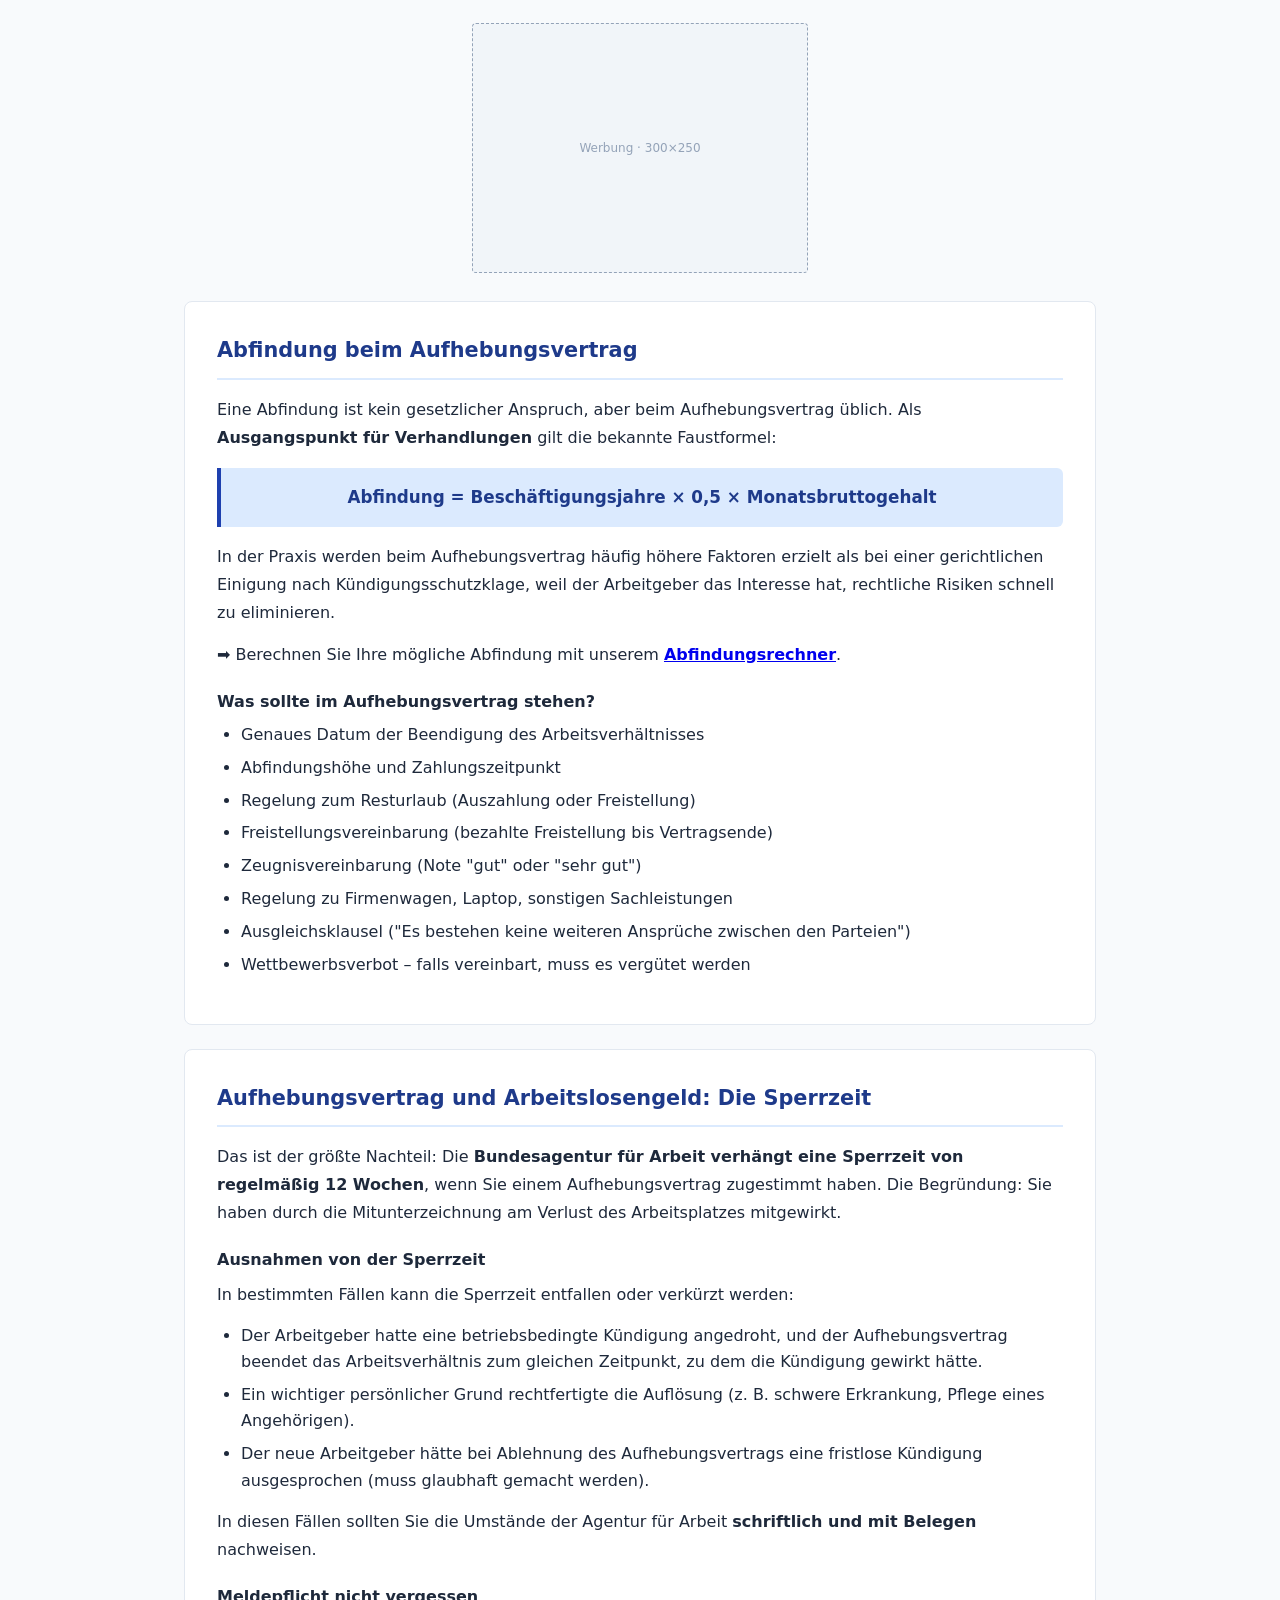
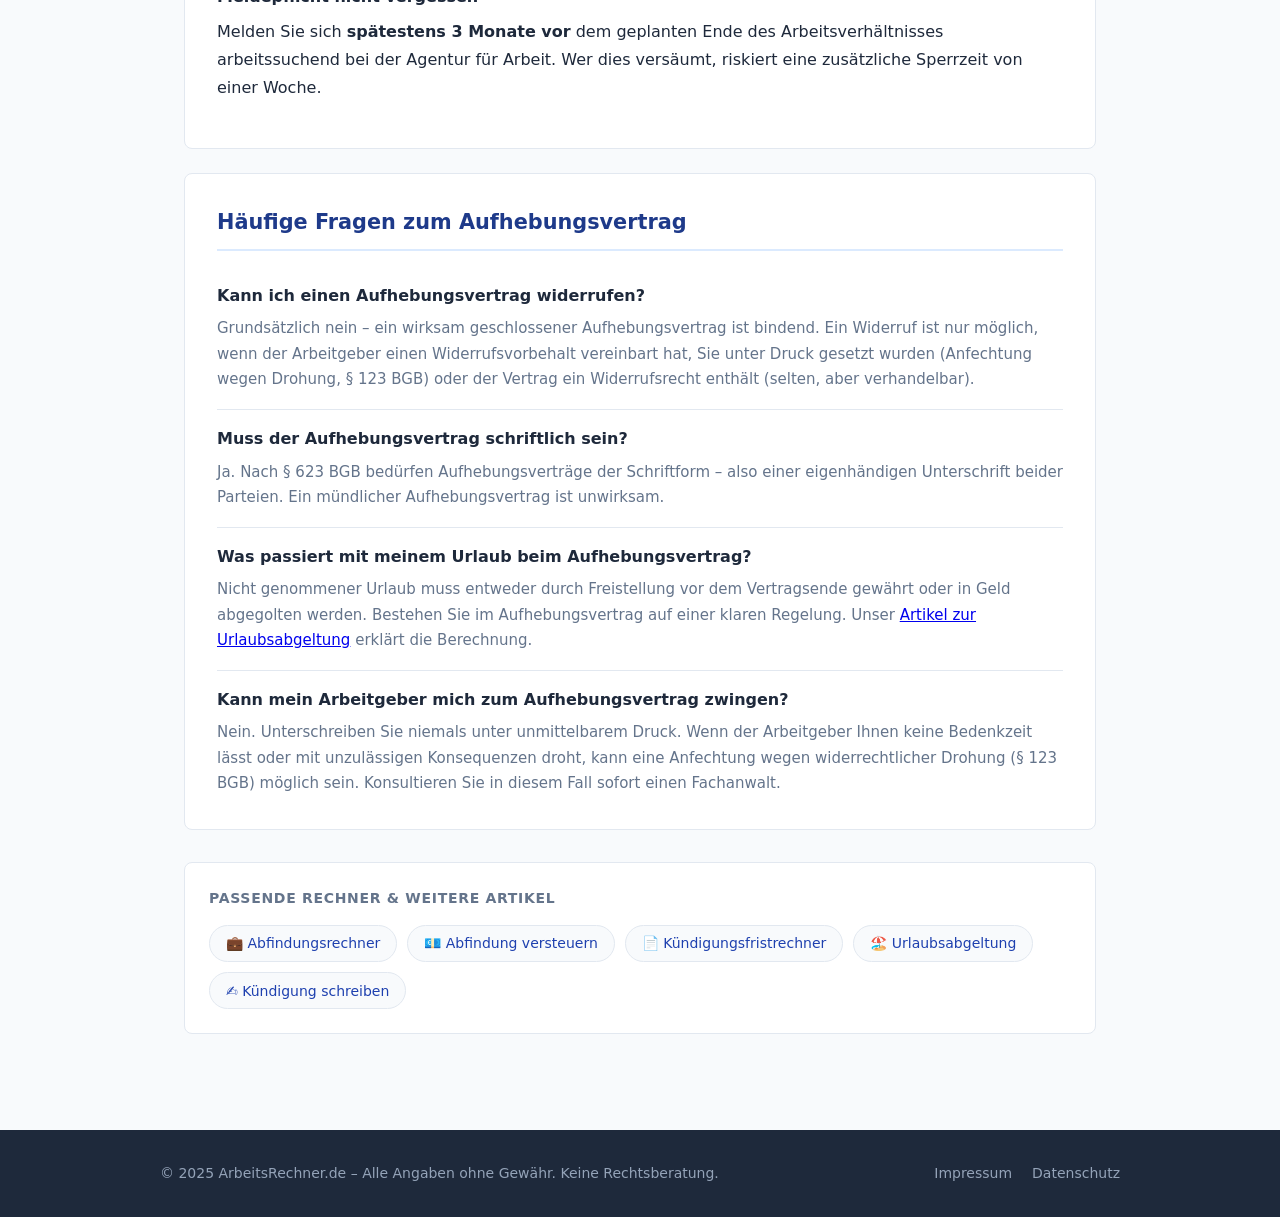
<file: aufhebungsvertrag.html>
<!DOCTYPE html>
<html lang="de">
<head>
  <meta charset="UTF-8">
  <meta name="viewport" content="width=device-width, initial-scale=1.0">
  <title>Aufhebungsvertrag 2025 – Was Sie wissen müssen | ArbeitsRechner</title>
  <meta name="description" content="Aufhebungsvertrag: Vor- und Nachteile, Abfindung, Sperrzeit beim Arbeitslosengeld und worauf Sie achten müssen. Kostenlose Erklärung & Tipps 2025.">
  <meta name="robots" content="index, follow">
  <link rel="canonical" href="https://arbeits-rechner.de/aufhebungsvertrag.html">
  <link rel="stylesheet" href="style.css">
  <!-- <script async src="https://pagead2.googlesyndication.com/pagead/js/adsbygoogle.js?client=ca-pub-XXXXXXXXXXXXXXXX" crossorigin="anonymous"></script> -->
  <script type="application/ld+json">
  {
    "@context": "https://schema.org",
    "@type": "Article",
    "headline": "Aufhebungsvertrag: Was Sie wissen müssen",
    "description": "Aufhebungsvertrag Vor- und Nachteile, Abfindung und Sperrzeit erklärt",
    "url": "https://arbeits-rechner.de/aufhebungsvertrag.html",
    "inLanguage": "de"
  }
  </script>
  <script type="application/ld+json">
  {
    "@context": "https://schema.org",
    "@type": "FAQPage",
    "mainEntity": [
      {
        "@type": "Question",
        "name": "Was ist ein Aufhebungsvertrag?",
        "acceptedAnswer": {"@type": "Answer", "text": "Ein Aufhebungsvertrag ist eine einvernehmliche Vereinbarung zwischen Arbeitgeber und Arbeitnehmer, das Arbeitsverhältnis zu einem bestimmten Zeitpunkt zu beenden. Im Gegensatz zur Kündigung bedarf er keiner Einhaltung von Kündigungsfristen und kann sofort oder zu jedem beliebigen Termin wirksam werden."}
      },
      {
        "@type": "Question",
        "name": "Bekomme ich nach einem Aufhebungsvertrag Arbeitslosengeld?",
        "acceptedAnswer": {"@type": "Answer", "text": "Grundsätzlich ja, aber die Agentur für Arbeit verhängt in der Regel eine Sperrzeit von 12 Wochen. In dieser Zeit erhalten Sie kein Arbeitslosengeld. Außerdem kann sich die Gesamtbezugsdauer um ein Viertel verkürzen."}
      },
      {
        "@type": "Question",
        "name": "Muss ich einen Aufhebungsvertrag unterschreiben?",
        "acceptedAnswer": {"@type": "Answer", "text": "Nein. Ein Aufhebungsvertrag ist freiwillig und kommt nur durch Einigung beider Parteien zustande. Sie können ihn ablehnen. Unter Druck unterschriebene Aufhebungsverträge können unter Umständen angefochten werden."}
      },
      {
        "@type": "Question",
        "name": "Wie viel Abfindung steht mir beim Aufhebungsvertrag zu?",
        "acceptedAnswer": {"@type": "Answer", "text": "Es gibt keinen gesetzlichen Anspruch auf eine bestimmte Abfindungshöhe. Die Abfindung wird frei verhandelt. Als Ausgangspunkt gilt die Faustformel: 0,5 Monatsgehälter pro Beschäftigungsjahr. Mit anwaltlicher Unterstützung werden häufig bessere Ergebnisse erzielt."}
      }
    ]
  }
  </script>
</head>
<body>

<header>
  <div class="header-inner">
    <a href="index.html" class="logo">⚖️ ArbeitsRechner.de</a>
    <nav>
      <a href="abfindungsrechner.html">Abfindung</a>
      <a href="nettorechner.html">Nettolohn</a>
      <a href="urlaubsrechner.html">Urlaub</a>
      <a href="ueberstundenrechner.html">Überstunden</a>
      <a href="kuendigungsfrist.html">Kündigung</a>
    </nav>
  </div>
</header>

<main>
  <div class="calc-header">
    <div class="breadcrumb"><a href="index.html">Home</a> › Aufhebungsvertrag</div>
    <h1>Aufhebungsvertrag 2025: Was Sie wissen müssen</h1>
    <p>Der Arbeitgeber legt einen Aufhebungsvertrag vor – was jetzt? Wir erklären Vor- und Nachteile, Abfindungsanspruch, Sperrzeit und worauf Sie achten müssen, bevor Sie unterschreiben.</p>
  </div>

  <div class="ad-slot ad-728">Werbung · 728×90</div>

  <div class="info-section">
    <h2>Was ist ein Aufhebungsvertrag?</h2>
    <p>Ein <strong>Aufhebungsvertrag</strong> (auch Auflösungsvertrag genannt) ist eine schriftliche Vereinbarung zwischen Arbeitgeber und Arbeitnehmer, das Arbeitsverhältnis einvernehmlich zu einem bestimmten Zeitpunkt zu beenden. Er ersetzt die einseitige Kündigung durch eine gegenseitige Einigung.</p>
    <p>Der wesentliche Unterschied zur Kündigung: Beim Aufhebungsvertrag gelten keine Kündigungsfristen, kein Kündigungsschutz und kein Recht auf Weiterbeschäftigung. Das Arbeitsverhältnis endet zu dem im Vertrag vereinbarten Termin – oft deutlich früher als bei einer ordentlichen Kündigung.</p>

    <div style="background:#fef9c3;border:1.5px solid #fbbf24;border-radius:8px;padding:1rem 1.25rem;margin:1rem 0;">
      <strong>⚠️ Wichtig:</strong> Unterschreiben Sie einen Aufhebungsvertrag niemals sofort! Sie haben das Recht, sich Bedenkzeit zu erbitten und sich von einem Fachanwalt für Arbeitsrecht beraten zu lassen. Einmal unterschrieben, ist der Vertrag in der Regel bindend.
    </div>
  </div>

  <div class="info-section">
    <h2>Vorteile des Aufhebungsvertrags</h2>
    <ul>
      <li><strong>Abfindung verhandelbar:</strong> Aufhebungsverträge werden häufig mit einer Abfindungszahlung verbunden. Der Arbeitgeber ist bereit zu zahlen, um rechtlichen Auseinandersetzungen zu entgehen.</li>
      <li><strong>Flexibler Termin:</strong> Das Arbeitsverhältnis kann zu einem individuell vereinbarten Zeitpunkt enden – schneller oder später als bei einer ordentlichen Kündigung.</li>
      <li><strong>Kein Makel im Lebenslauf:</strong> Ein einvernehmliches Ausscheiden wirkt professioneller als eine arbeitgeberseitige Kündigung.</li>
      <li><strong>Freistellung möglich:</strong> Häufig wird im Aufhebungsvertrag eine bezahlte Freistellung bis zum Vertragsende vereinbart.</li>
      <li><strong>Zeugnisnote verhandelbar:</strong> Inhalt und Formulierung des Arbeitszeugnisses können mitverhandelt werden.</li>
    </ul>

    <h2>Nachteile des Aufhebungsvertrags</h2>
    <ul>
      <li><strong>Sperrzeit beim Arbeitslosengeld:</strong> Die Agentur für Arbeit verhängt in der Regel eine <strong>Sperrzeit von 12 Wochen</strong>, da Sie das Arbeitsverhältnis aktiv mitbeendet haben. In dieser Zeit erhalten Sie kein Arbeitslosengeld.</li>
      <li><strong>Kürzung der Bezugsdauer:</strong> Zusätzlich zur Sperrzeit kann sich die Gesamtbezugsdauer des Arbeitslosengeldes um ein Viertel verkürzen.</li>
      <li><strong>Kein Kündigungsschutz:</strong> Schwangere, Schwerbehinderte und Betriebsratsmitglieder haben bei einem Aufhebungsvertrag keinen besonderen Schutz – anders als bei einer Kündigung.</li>
      <li><strong>Keine Anfechtungsmöglichkeit:</strong> Ein wirksam geschlossener Aufhebungsvertrag kann kaum rückgängig gemacht werden.</li>
    </ul>
  </div>

  <div class="ad-slot ad-300" style="margin:0 auto 1.75rem;">Werbung · 300×250</div>

  <div class="info-section">
    <h2>Abfindung beim Aufhebungsvertrag</h2>
    <p>Eine Abfindung ist kein gesetzlicher Anspruch, aber beim Aufhebungsvertrag üblich. Als <strong>Ausgangspunkt für Verhandlungen</strong> gilt die bekannte Faustformel:</p>
    <div class="formula-box">Abfindung = Beschäftigungsjahre × 0,5 × Monatsbruttogehalt</div>
    <p>In der Praxis werden beim Aufhebungsvertrag häufig höhere Faktoren erzielt als bei einer gerichtlichen Einigung nach Kündigungsschutzklage, weil der Arbeitgeber das Interesse hat, rechtliche Risiken schnell zu eliminieren.</p>
    <p>➡️ Berechnen Sie Ihre mögliche Abfindung mit unserem <a href="abfindungsrechner.html"><strong>Abfindungsrechner</strong></a>.</p>

    <h3>Was sollte im Aufhebungsvertrag stehen?</h3>
    <ul>
      <li>Genaues Datum der Beendigung des Arbeitsverhältnisses</li>
      <li>Abfindungshöhe und Zahlungszeitpunkt</li>
      <li>Regelung zum Resturlaub (Auszahlung oder Freistellung)</li>
      <li>Freistellungsvereinbarung (bezahlte Freistellung bis Vertragsende)</li>
      <li>Zeugnisvereinbarung (Note "gut" oder "sehr gut")</li>
      <li>Regelung zu Firmenwagen, Laptop, sonstigen Sachleistungen</li>
      <li>Ausgleichsklausel ("Es bestehen keine weiteren Ansprüche zwischen den Parteien")</li>
      <li>Wettbewerbsverbot – falls vereinbart, muss es vergütet werden</li>
    </ul>
  </div>

  <div class="info-section">
    <h2>Aufhebungsvertrag und Arbeitslosengeld: Die Sperrzeit</h2>
    <p>Das ist der größte Nachteil: Die <strong>Bundesagentur für Arbeit verhängt eine Sperrzeit von regelmäßig 12 Wochen</strong>, wenn Sie einem Aufhebungsvertrag zugestimmt haben. Die Begründung: Sie haben durch die Mitunterzeichnung am Verlust des Arbeitsplatzes mitgewirkt.</p>

    <h3>Ausnahmen von der Sperrzeit</h3>
    <p>In bestimmten Fällen kann die Sperrzeit entfallen oder verkürzt werden:</p>
    <ul>
      <li>Der Arbeitgeber hatte eine betriebsbedingte Kündigung angedroht, und der Aufhebungsvertrag beendet das Arbeitsverhältnis zum gleichen Zeitpunkt, zu dem die Kündigung gewirkt hätte.</li>
      <li>Ein wichtiger persönlicher Grund rechtfertigte die Auflösung (z. B. schwere Erkrankung, Pflege eines Angehörigen).</li>
      <li>Der neue Arbeitgeber hätte bei Ablehnung des Aufhebungsvertrags eine fristlose Kündigung ausgesprochen (muss glaubhaft gemacht werden).</li>
    </ul>
    <p>In diesen Fällen sollten Sie die Umstände der Agentur für Arbeit <strong>schriftlich und mit Belegen</strong> nachweisen.</p>

    <h3>Meldepflicht nicht vergessen</h3>
    <p>Melden Sie sich <strong>spätestens 3 Monate vor</strong> dem geplanten Ende des Arbeitsverhältnisses arbeitssuchend bei der Agentur für Arbeit. Wer dies versäumt, riskiert eine zusätzliche Sperrzeit von einer Woche.</p>
  </div>

  <div class="info-section">
    <h2>Häufige Fragen zum Aufhebungsvertrag</h2>
    <div class="faq-item">
      <div class="faq-q">Kann ich einen Aufhebungsvertrag widerrufen?</div>
      <div class="faq-a">Grundsätzlich nein – ein wirksam geschlossener Aufhebungsvertrag ist bindend. Ein Widerruf ist nur möglich, wenn der Arbeitgeber einen Widerrufsvorbehalt vereinbart hat, Sie unter Druck gesetzt wurden (Anfechtung wegen Drohung, § 123 BGB) oder der Vertrag ein Widerrufsrecht enthält (selten, aber verhandelbar).</div>
    </div>
    <div class="faq-item">
      <div class="faq-q">Muss der Aufhebungsvertrag schriftlich sein?</div>
      <div class="faq-a">Ja. Nach § 623 BGB bedürfen Aufhebungsverträge der Schriftform – also einer eigenhändigen Unterschrift beider Parteien. Ein mündlicher Aufhebungsvertrag ist unwirksam.</div>
    </div>
    <div class="faq-item">
      <div class="faq-q">Was passiert mit meinem Urlaub beim Aufhebungsvertrag?</div>
      <div class="faq-a">Nicht genommener Urlaub muss entweder durch Freistellung vor dem Vertragsende gewährt oder in Geld abgegolten werden. Bestehen Sie im Aufhebungsvertrag auf einer klaren Regelung. Unser <a href="urlaubsabgeltung.html">Artikel zur Urlaubsabgeltung</a> erklärt die Berechnung.</div>
    </div>
    <div class="faq-item">
      <div class="faq-q">Kann mein Arbeitgeber mich zum Aufhebungsvertrag zwingen?</div>
      <div class="faq-a">Nein. Unterschreiben Sie niemals unter unmittelbarem Druck. Wenn der Arbeitgeber Ihnen keine Bedenkzeit lässt oder mit unzulässigen Konsequenzen droht, kann eine Anfechtung wegen widerrechtlicher Drohung (§ 123 BGB) möglich sein. Konsultieren Sie in diesem Fall sofort einen Fachanwalt.</div>
    </div>
  </div>

  <div class="other-tools">
    <h3>Passende Rechner & weitere Artikel</h3>
    <div class="other-tools-grid">
      <a href="abfindungsrechner.html">💼 Abfindungsrechner</a>
      <a href="abfindung-steuern.html">💶 Abfindung versteuern</a>
      <a href="kuendigungsfrist.html">📄 Kündigungsfristrechner</a>
      <a href="urlaubsabgeltung.html">🏖️ Urlaubsabgeltung</a>
      <a href="kuendigung-schreiben.html">✍️ Kündigung schreiben</a>
    </div>
  </div>
</main>

<footer>
  <div class="footer-inner">
    <div>© 2025 ArbeitsRechner.de – Alle Angaben ohne Gewähr. Keine Rechtsberatung.</div>
    <div class="footer-links">
      <a href="impressum.html">Impressum</a>
      <a href="datenschutz.html">Datenschutz</a>
    </div>
  </div>
</footer>
</body>
</html>
</file>
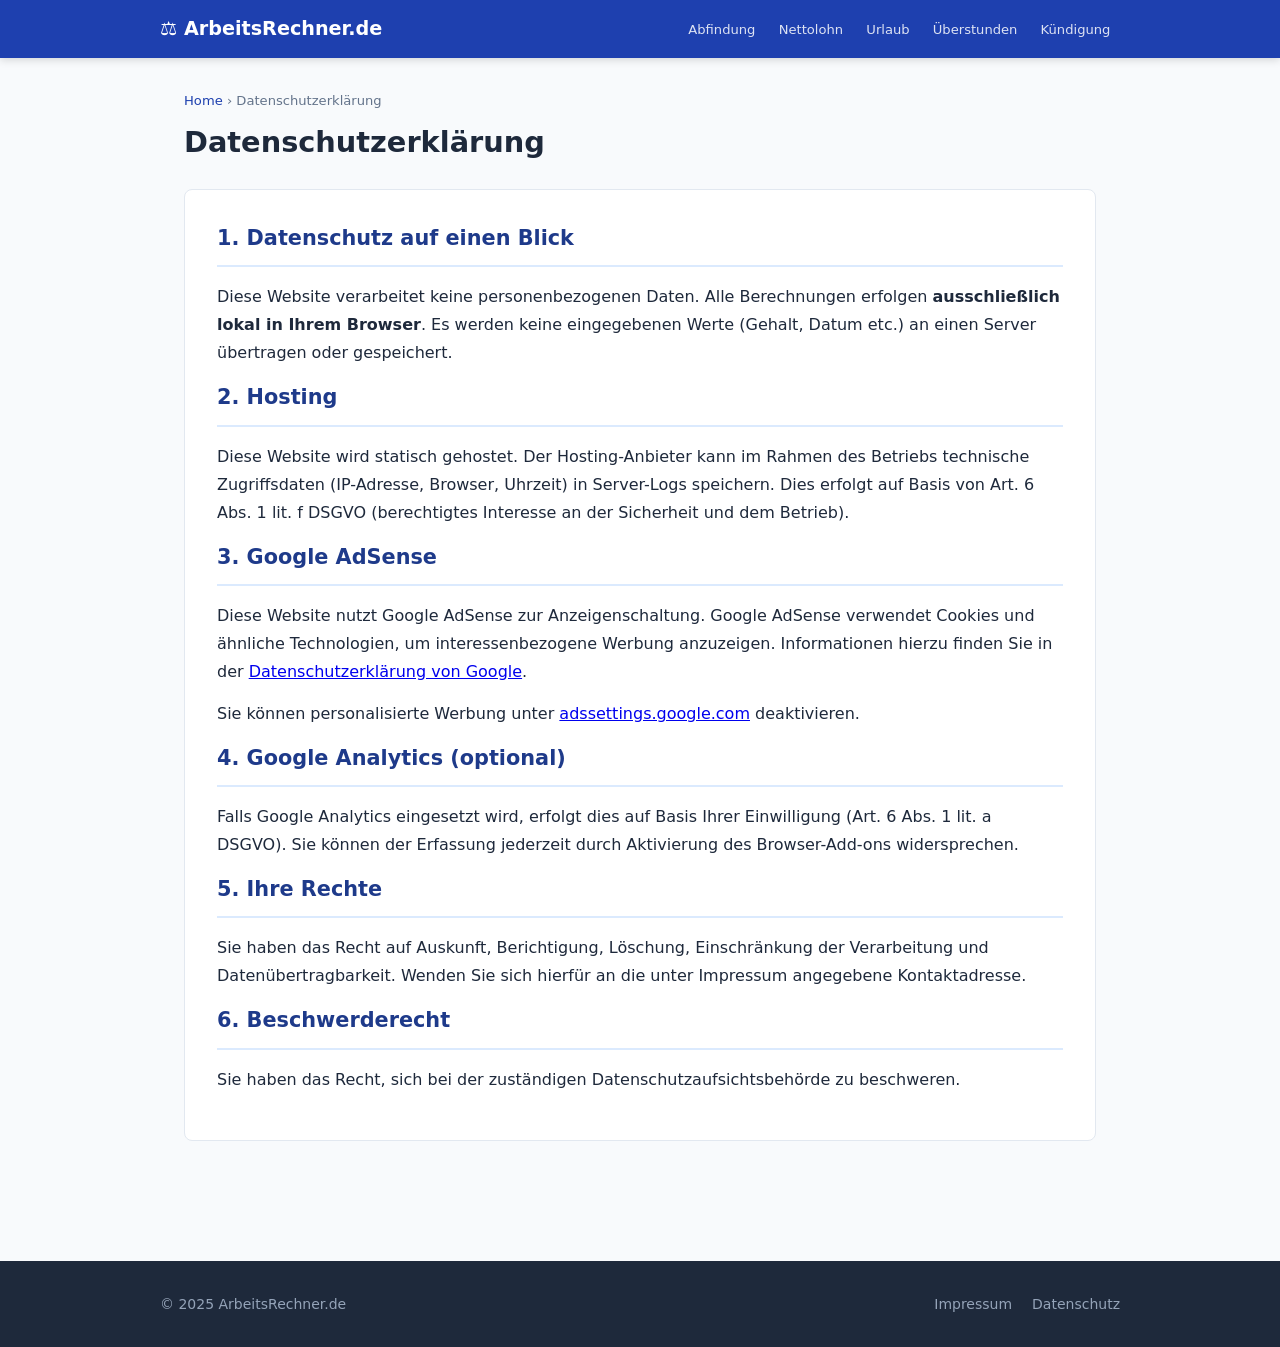
<file: datenschutz.html>
<!DOCTYPE html>
<html lang="de">
<head>
  <meta charset="UTF-8">
  <meta name="viewport" content="width=device-width, initial-scale=1.0">
  <title>Datenschutzerklärung | ArbeitsRechner.de</title>
  <meta name="robots" content="noindex">
  <link rel="stylesheet" href="style.css">
</head>
<body>
<header>
  <div class="header-inner">
    <a href="index.html" class="logo">⚖️ ArbeitsRechner.de</a>
    <nav>
      <a href="abfindungsrechner.html">Abfindung</a>
      <a href="nettorechner.html">Nettolohn</a>
      <a href="urlaubsrechner.html">Urlaub</a>
      <a href="ueberstundenrechner.html">Überstunden</a>
      <a href="kuendigungsfrist.html">Kündigung</a>
    </nav>
  </div>
</header>
<main>
  <div class="calc-header">
    <div class="breadcrumb"><a href="index.html">Home</a> › Datenschutzerklärung</div>
    <h1>Datenschutzerklärung</h1>
  </div>
  <div class="info-section">
    <h2>1. Datenschutz auf einen Blick</h2>
    <p>Diese Website verarbeitet keine personenbezogenen Daten. Alle Berechnungen erfolgen <strong>ausschließlich lokal in Ihrem Browser</strong>. Es werden keine eingegebenen Werte (Gehalt, Datum etc.) an einen Server übertragen oder gespeichert.</p>

    <h2>2. Hosting</h2>
    <p>Diese Website wird statisch gehostet. Der Hosting-Anbieter kann im Rahmen des Betriebs technische Zugriffsdaten (IP-Adresse, Browser, Uhrzeit) in Server-Logs speichern. Dies erfolgt auf Basis von Art. 6 Abs. 1 lit. f DSGVO (berechtigtes Interesse an der Sicherheit und dem Betrieb).</p>

    <h2>3. Google AdSense</h2>
    <p>Diese Website nutzt Google AdSense zur Anzeigenschaltung. Google AdSense verwendet Cookies und ähnliche Technologien, um interessenbezogene Werbung anzuzeigen. Informationen hierzu finden Sie in der <a href="https://policies.google.com/privacy" target="_blank" rel="noopener">Datenschutzerklärung von Google</a>.</p>
    <p>Sie können personalisierte Werbung unter <a href="https://adssettings.google.com" target="_blank" rel="noopener">adssettings.google.com</a> deaktivieren.</p>

    <h2>4. Google Analytics (optional)</h2>
    <p>Falls Google Analytics eingesetzt wird, erfolgt dies auf Basis Ihrer Einwilligung (Art. 6 Abs. 1 lit. a DSGVO). Sie können der Erfassung jederzeit durch Aktivierung des Browser-Add-ons widersprechen.</p>

    <h2>5. Ihre Rechte</h2>
    <p>Sie haben das Recht auf Auskunft, Berichtigung, Löschung, Einschränkung der Verarbeitung und Datenübertragbarkeit. Wenden Sie sich hierfür an die unter Impressum angegebene Kontaktadresse.</p>

    <h2>6. Beschwerderecht</h2>
    <p>Sie haben das Recht, sich bei der zuständigen Datenschutzaufsichtsbehörde zu beschweren.</p>
  </div>
</main>
<footer>
  <div class="footer-inner">
    <div>© 2025 ArbeitsRechner.de</div>
    <div class="footer-links">
      <a href="impressum.html">Impressum</a>
      <a href="datenschutz.html">Datenschutz</a>
    </div>
  </div>
</footer>
</body>
</html>
</file>
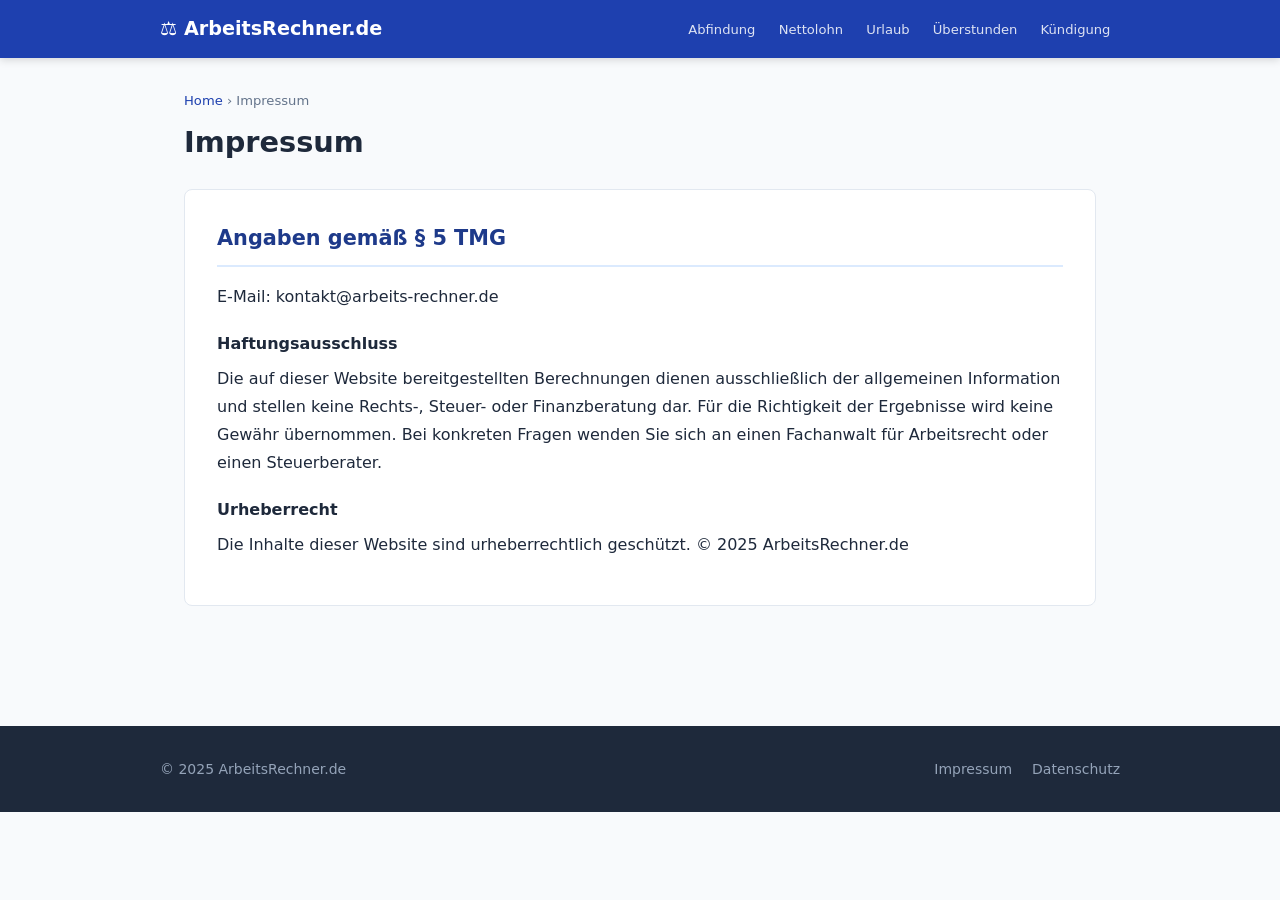
<file: impressum.html>
<!DOCTYPE html>
<html lang="de">
<head>
  <meta charset="UTF-8">
  <meta name="viewport" content="width=device-width, initial-scale=1.0">
  <title>Impressum | ArbeitsRechner.de</title>
  <meta name="robots" content="noindex">
  <link rel="stylesheet" href="style.css">
</head>
<body>
<header>
  <div class="header-inner">
    <a href="index.html" class="logo">⚖️ ArbeitsRechner.de</a>
    <nav>
      <a href="abfindungsrechner.html">Abfindung</a>
      <a href="nettorechner.html">Nettolohn</a>
      <a href="urlaubsrechner.html">Urlaub</a>
      <a href="ueberstundenrechner.html">Überstunden</a>
      <a href="kuendigungsfrist.html">Kündigung</a>
    </nav>
  </div>
</header>
<main>
  <div class="calc-header">
    <div class="breadcrumb"><a href="index.html">Home</a> › Impressum</div>
    <h1>Impressum</h1>
  </div>
  <div class="info-section">
    <h2>Angaben gemäß § 5 TMG</h2>
    <p>
      E-Mail: kontakt@arbeits-rechner.de
    </p>
    <h3>Haftungsausschluss</h3>
    <p>Die auf dieser Website bereitgestellten Berechnungen dienen ausschließlich der allgemeinen Information und stellen keine Rechts-, Steuer- oder Finanzberatung dar. Für die Richtigkeit der Ergebnisse wird keine Gewähr übernommen. Bei konkreten Fragen wenden Sie sich an einen Fachanwalt für Arbeitsrecht oder einen Steuerberater.</p>
    <h3>Urheberrecht</h3>
    <p>Die Inhalte dieser Website sind urheberrechtlich geschützt. © 2025 ArbeitsRechner.de</p>
  </div>
</main>
<footer>
  <div class="footer-inner">
    <div>© 2025 ArbeitsRechner.de</div>
    <div class="footer-links">
      <a href="impressum.html">Impressum</a>
      <a href="datenschutz.html">Datenschutz</a>
    </div>
  </div>
</footer>
</body>
</html>
</file>
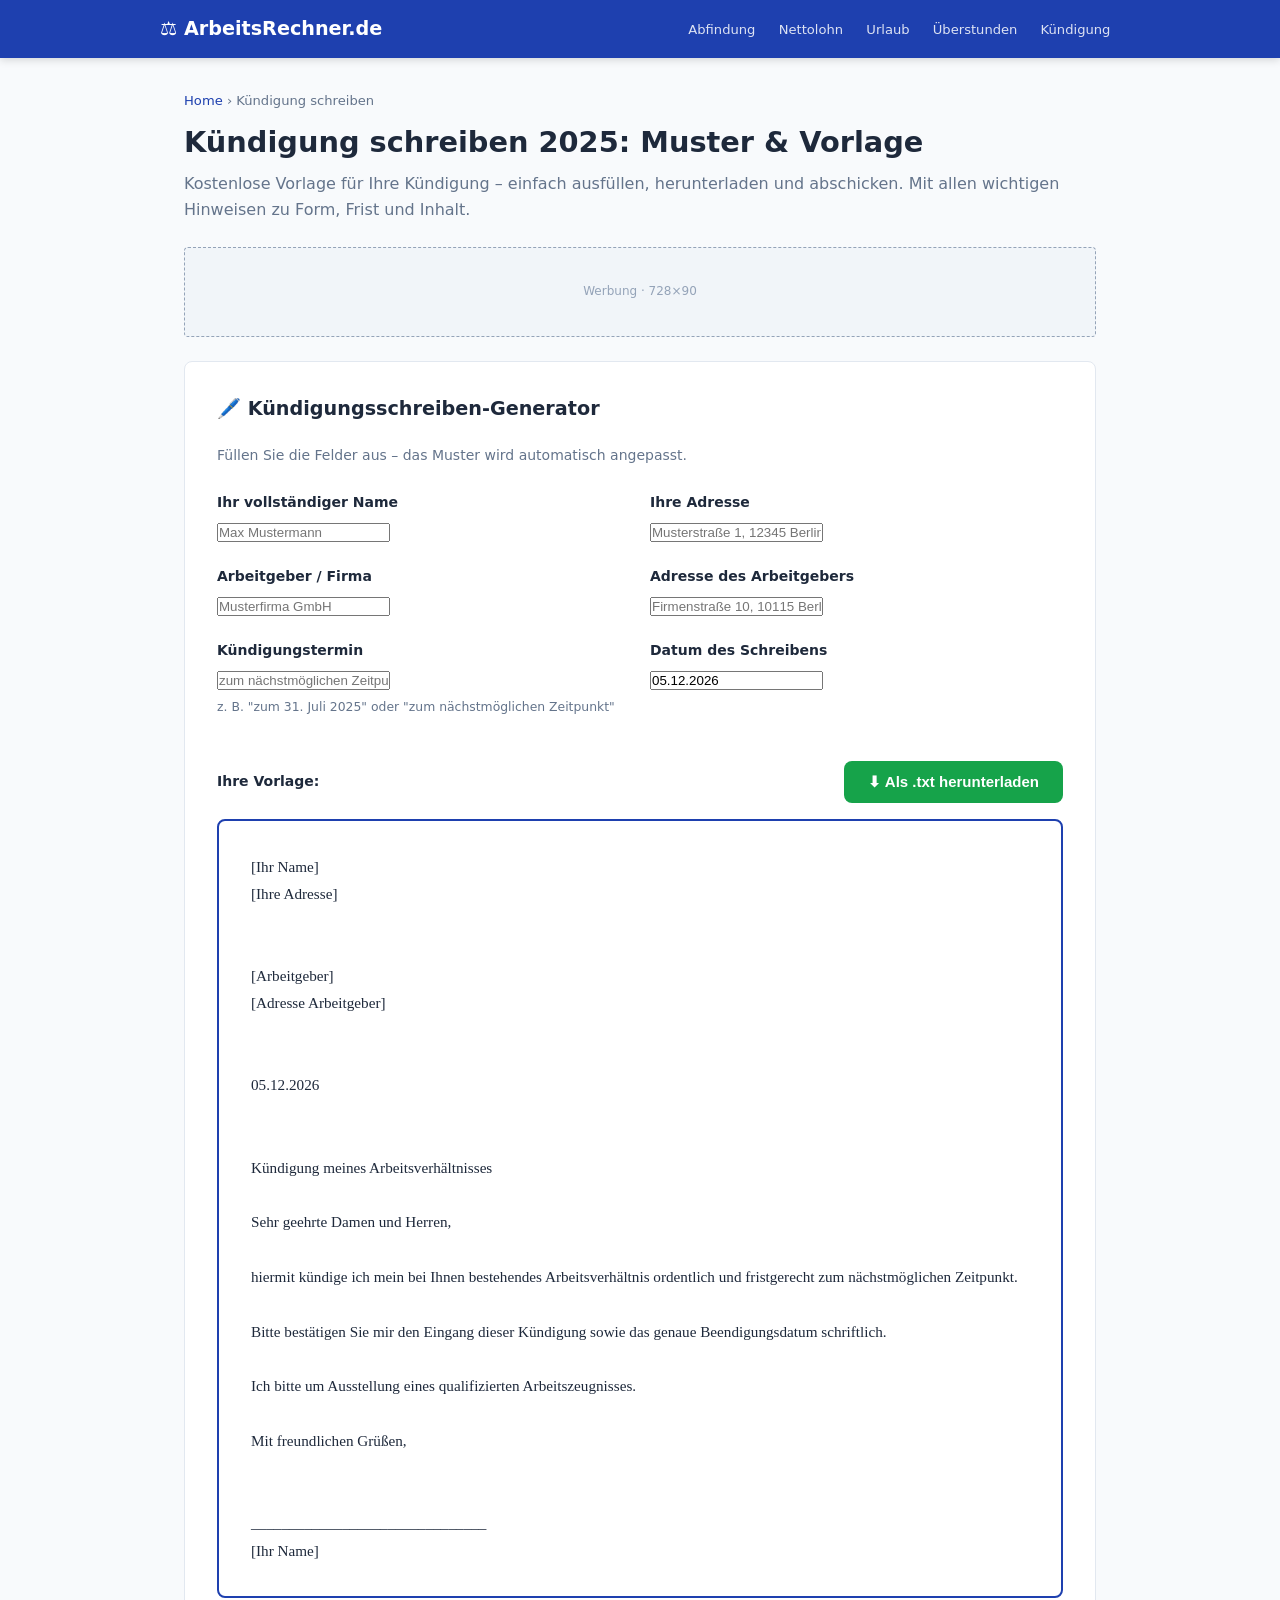
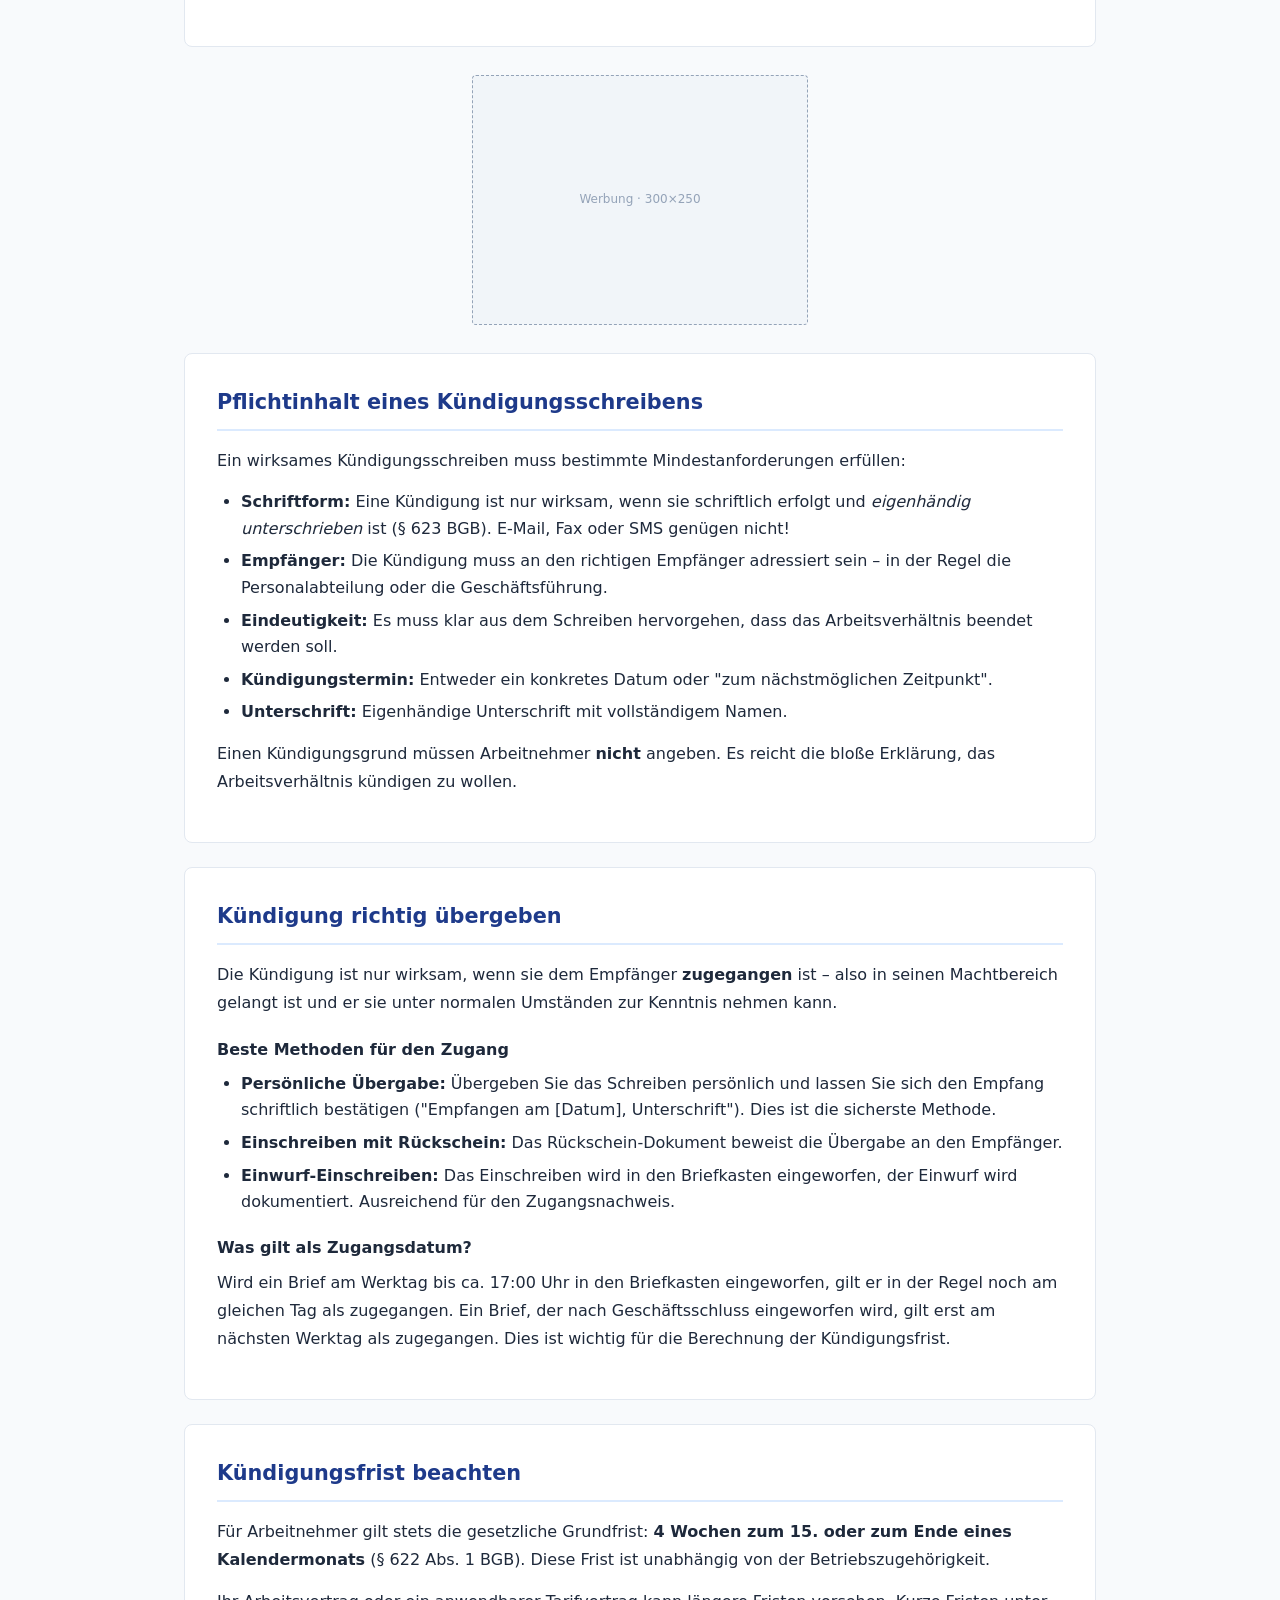
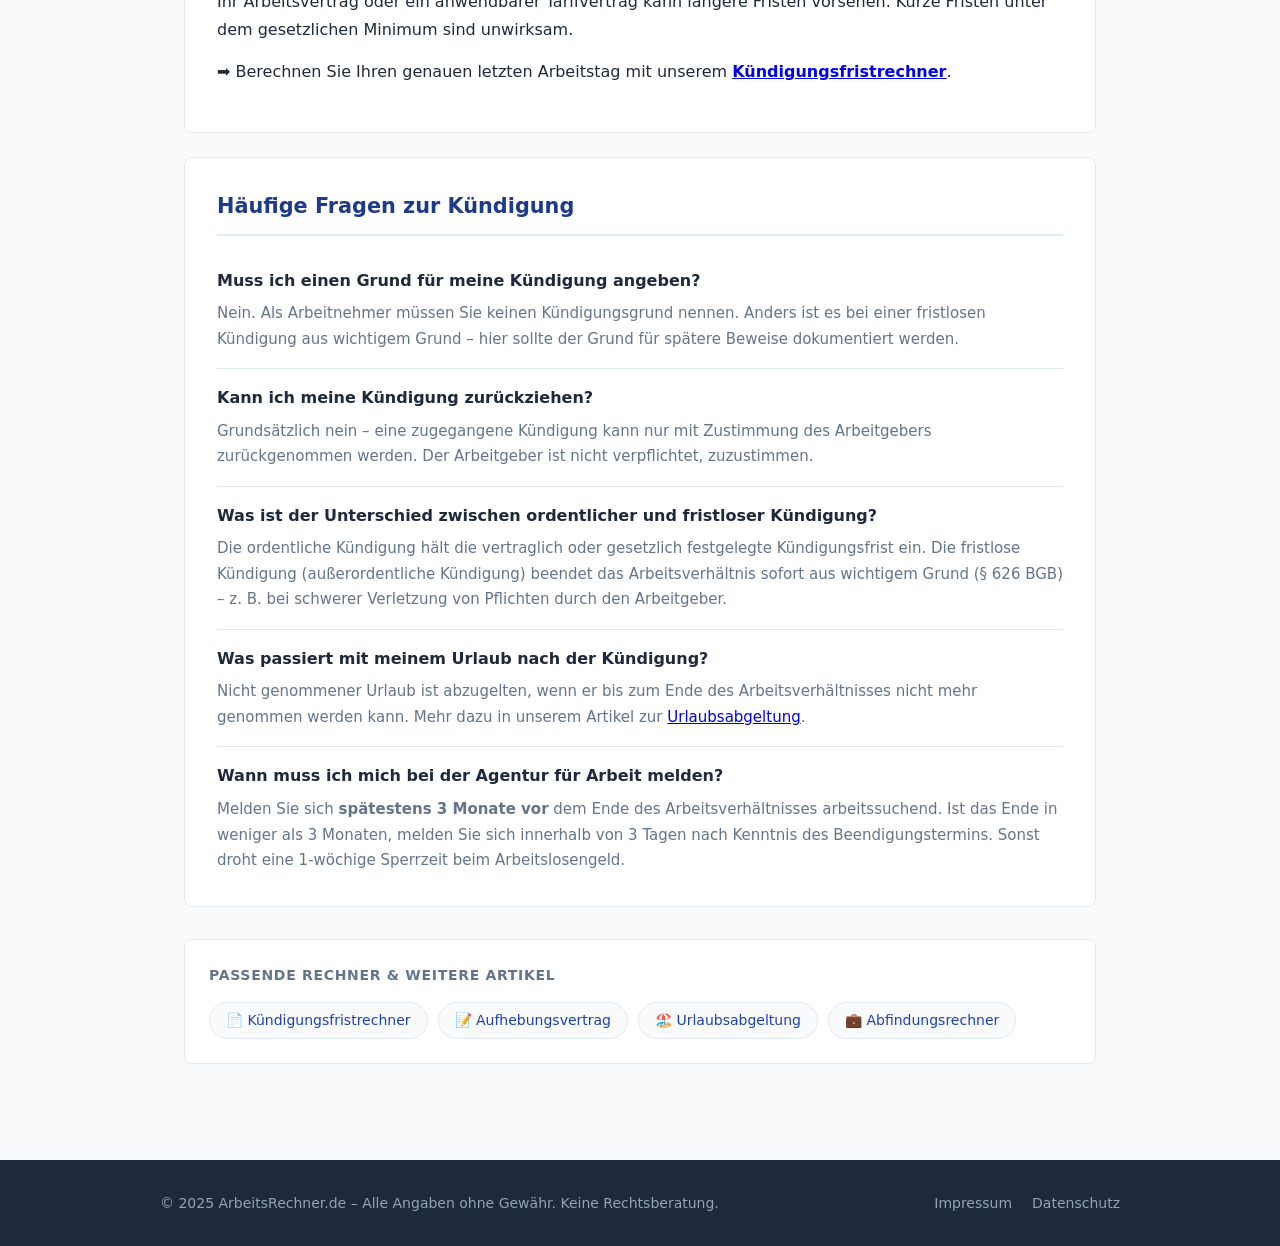
<file: kuendigung-schreiben.html>
<!DOCTYPE html>
<html lang="de">
<head>
  <meta charset="UTF-8">
  <meta name="viewport" content="width=device-width, initial-scale=1.0">
  <title>Kündigung schreiben 2025 – Muster & Vorlage kostenlos | ArbeitsRechner</title>
  <meta name="description" content="Kündigung schreiben 2025: Kostenloses Muster & Vorlage für die Kündigung des Arbeitsverhältnisses. Tipps zu Form, Frist & Inhalt. Sofort herunterladen.">
  <meta name="robots" content="index, follow">
  <link rel="canonical" href="https://arbeits-rechner.de/kuendigung-schreiben.html">
  <link rel="stylesheet" href="style.css">
  <!-- <script async src="https://pagead2.googlesyndication.com/pagead/js/adsbygoogle.js?client=ca-pub-XXXXXXXXXXXXXXXX" crossorigin="anonymous"></script> -->
  <style>
    .template-box {
      background: white;
      border: 2px solid var(--primary);
      border-radius: var(--radius);
      padding: 2rem;
      font-family: "Times New Roman", Georgia, serif;
      font-size: 0.95rem;
      line-height: 1.8;
      white-space: pre-wrap;
      margin: 1rem 0;
    }
    .template-box .placeholder {
      background: #dbeafe;
      border-radius: 3px;
      padding: 0 3px;
      font-style: italic;
      color: #1e40af;
    }
    .download-btn {
      display: inline-flex;
      align-items: center;
      gap: 0.5rem;
      background: #16a34a;
      color: white;
      font-size: 0.9375rem;
      font-weight: 600;
      padding: 0.75rem 1.5rem;
      border: none;
      border-radius: var(--radius);
      cursor: pointer;
      transition: background 0.15s;
      text-decoration: none;
    }
    .download-btn:hover { background: #15803d; }
  </style>
  <script type="application/ld+json">
  {
    "@context": "https://schema.org",
    "@type": "Article",
    "headline": "Kündigung schreiben: Muster & Vorlage 2025",
    "description": "Kostenloses Kündigungsschreiben Muster für Arbeitnehmer in Deutschland",
    "url": "https://arbeits-rechner.de/kuendigung-schreiben.html",
    "inLanguage": "de"
  }
  </script>
</head>
<body>

<header>
  <div class="header-inner">
    <a href="index.html" class="logo">⚖️ ArbeitsRechner.de</a>
    <nav>
      <a href="abfindungsrechner.html">Abfindung</a>
      <a href="nettorechner.html">Nettolohn</a>
      <a href="urlaubsrechner.html">Urlaub</a>
      <a href="ueberstundenrechner.html">Überstunden</a>
      <a href="kuendigungsfrist.html">Kündigung</a>
    </nav>
  </div>
</header>

<main>
  <div class="calc-header">
    <div class="breadcrumb"><a href="index.html">Home</a> › Kündigung schreiben</div>
    <h1>Kündigung schreiben 2025: Muster & Vorlage</h1>
    <p>Kostenlose Vorlage für Ihre Kündigung – einfach ausfüllen, herunterladen und abschicken. Mit allen wichtigen Hinweisen zu Form, Frist und Inhalt.</p>
  </div>

  <div class="ad-slot ad-728">Werbung · 728×90</div>

  <!-- Template Generator -->
  <div class="calc-card">
    <h2 style="font-size:1.2rem;font-weight:700;margin-bottom:1.25rem;">🖊️ Kündigungsschreiben-Generator</h2>
    <p style="color:var(--text-muted);font-size:0.875rem;margin-bottom:1.5rem;">Füllen Sie die Felder aus – das Muster wird automatisch angepasst.</p>

    <div class="form-row">
      <div class="form-group">
        <label for="myName">Ihr vollständiger Name</label>
        <input type="text" id="myName" placeholder="Max Mustermann" oninput="updateTemplate()">
      </div>
      <div class="form-group">
        <label for="myAddress">Ihre Adresse</label>
        <input type="text" id="myAddress" placeholder="Musterstraße 1, 12345 Berlin" oninput="updateTemplate()">
      </div>
    </div>
    <div class="form-row">
      <div class="form-group">
        <label for="companyName">Arbeitgeber / Firma</label>
        <input type="text" id="companyName" placeholder="Musterfirma GmbH" oninput="updateTemplate()">
      </div>
      <div class="form-group">
        <label for="companyAddress">Adresse des Arbeitgebers</label>
        <input type="text" id="companyAddress" placeholder="Firmenstraße 10, 10115 Berlin" oninput="updateTemplate()">
      </div>
    </div>
    <div class="form-row">
      <div class="form-group">
        <label for="endDate">Kündigungstermin</label>
        <input type="text" id="endDate" placeholder="zum nächstmöglichen Zeitpunkt" oninput="updateTemplate()">
        <div class="hint">z. B. "zum 31. Juli 2025" oder "zum nächstmöglichen Zeitpunkt"</div>
      </div>
      <div class="form-group">
        <label for="letterDate">Datum des Schreibens</label>
        <input type="text" id="letterDate" placeholder="" oninput="updateTemplate()">
      </div>
    </div>

    <div style="margin-top:1.5rem;">
      <div style="display:flex;align-items:center;justify-content:space-between;margin-bottom:0.75rem;flex-wrap:wrap;gap:0.5rem;">
        <strong style="font-size:0.875rem;">Ihre Vorlage:</strong>
        <button class="download-btn" onclick="downloadTemplate()">⬇ Als .txt herunterladen</button>
      </div>
      <div class="template-box" id="templatePreview"></div>
    </div>
  </div>

  <div class="ad-slot ad-300" style="margin:0 auto 1.75rem;">Werbung · 300×250</div>

  <div class="info-section">
    <h2>Pflichtinhalt eines Kündigungsschreibens</h2>
    <p>Ein wirksames Kündigungsschreiben muss bestimmte Mindestanforderungen erfüllen:</p>
    <ul>
      <li><strong>Schriftform:</strong> Eine Kündigung ist nur wirksam, wenn sie schriftlich erfolgt und <em>eigenhändig unterschrieben</em> ist (§ 623 BGB). E-Mail, Fax oder SMS genügen nicht!</li>
      <li><strong>Empfänger:</strong> Die Kündigung muss an den richtigen Empfänger adressiert sein – in der Regel die Personalabteilung oder die Geschäftsführung.</li>
      <li><strong>Eindeutigkeit:</strong> Es muss klar aus dem Schreiben hervorgehen, dass das Arbeitsverhältnis beendet werden soll.</li>
      <li><strong>Kündigungstermin:</strong> Entweder ein konkretes Datum oder "zum nächstmöglichen Zeitpunkt".</li>
      <li><strong>Unterschrift:</strong> Eigenhändige Unterschrift mit vollständigem Namen.</li>
    </ul>
    <p>Einen Kündigungsgrund müssen Arbeitnehmer <strong>nicht</strong> angeben. Es reicht die bloße Erklärung, das Arbeitsverhältnis kündigen zu wollen.</p>
  </div>

  <div class="info-section">
    <h2>Kündigung richtig übergeben</h2>
    <p>Die Kündigung ist nur wirksam, wenn sie dem Empfänger <strong>zugegangen</strong> ist – also in seinen Machtbereich gelangt ist und er sie unter normalen Umständen zur Kenntnis nehmen kann.</p>

    <h3>Beste Methoden für den Zugang</h3>
    <ul>
      <li><strong>Persönliche Übergabe:</strong> Übergeben Sie das Schreiben persönlich und lassen Sie sich den Empfang schriftlich bestätigen ("Empfangen am [Datum], Unterschrift"). Dies ist die sicherste Methode.</li>
      <li><strong>Einschreiben mit Rückschein:</strong> Das Rückschein-Dokument beweist die Übergabe an den Empfänger.</li>
      <li><strong>Einwurf-Einschreiben:</strong> Das Einschreiben wird in den Briefkasten eingeworfen, der Einwurf wird dokumentiert. Ausreichend für den Zugangsnachweis.</li>
    </ul>

    <h3>Was gilt als Zugangsdatum?</h3>
    <p>Wird ein Brief am Werktag bis ca. 17:00 Uhr in den Briefkasten eingeworfen, gilt er in der Regel noch am gleichen Tag als zugegangen. Ein Brief, der nach Geschäftsschluss eingeworfen wird, gilt erst am nächsten Werktag als zugegangen. Dies ist wichtig für die Berechnung der Kündigungsfrist.</p>
  </div>

  <div class="info-section">
    <h2>Kündigungsfrist beachten</h2>
    <p>Für Arbeitnehmer gilt stets die gesetzliche Grundfrist: <strong>4 Wochen zum 15. oder zum Ende eines Kalendermonats</strong> (§ 622 Abs. 1 BGB). Diese Frist ist unabhängig von der Betriebszugehörigkeit.</p>
    <p>Ihr Arbeitsvertrag oder ein anwendbarer Tarifvertrag kann längere Fristen vorsehen. Kurze Fristen unter dem gesetzlichen Minimum sind unwirksam.</p>
    <p>➡️ Berechnen Sie Ihren genauen letzten Arbeitstag mit unserem <a href="kuendigungsfrist.html"><strong>Kündigungsfristrechner</strong></a>.</p>
  </div>

  <div class="info-section">
    <h2>Häufige Fragen zur Kündigung</h2>
    <div class="faq-item">
      <div class="faq-q">Muss ich einen Grund für meine Kündigung angeben?</div>
      <div class="faq-a">Nein. Als Arbeitnehmer müssen Sie keinen Kündigungsgrund nennen. Anders ist es bei einer fristlosen Kündigung aus wichtigem Grund – hier sollte der Grund für spätere Beweise dokumentiert werden.</div>
    </div>
    <div class="faq-item">
      <div class="faq-q">Kann ich meine Kündigung zurückziehen?</div>
      <div class="faq-a">Grundsätzlich nein – eine zugegangene Kündigung kann nur mit Zustimmung des Arbeitgebers zurückgenommen werden. Der Arbeitgeber ist nicht verpflichtet, zuzustimmen.</div>
    </div>
    <div class="faq-item">
      <div class="faq-q">Was ist der Unterschied zwischen ordentlicher und fristloser Kündigung?</div>
      <div class="faq-a">Die ordentliche Kündigung hält die vertraglich oder gesetzlich festgelegte Kündigungsfrist ein. Die fristlose Kündigung (außerordentliche Kündigung) beendet das Arbeitsverhältnis sofort aus wichtigem Grund (§ 626 BGB) – z. B. bei schwerer Verletzung von Pflichten durch den Arbeitgeber.</div>
    </div>
    <div class="faq-item">
      <div class="faq-q">Was passiert mit meinem Urlaub nach der Kündigung?</div>
      <div class="faq-a">Nicht genommener Urlaub ist abzugelten, wenn er bis zum Ende des Arbeitsverhältnisses nicht mehr genommen werden kann. Mehr dazu in unserem Artikel zur <a href="urlaubsabgeltung.html">Urlaubsabgeltung</a>.</div>
    </div>
    <div class="faq-item">
      <div class="faq-q">Wann muss ich mich bei der Agentur für Arbeit melden?</div>
      <div class="faq-a">Melden Sie sich <strong>spätestens 3 Monate vor</strong> dem Ende des Arbeitsverhältnisses arbeitssuchend. Ist das Ende in weniger als 3 Monaten, melden Sie sich innerhalb von 3 Tagen nach Kenntnis des Beendigungstermins. Sonst droht eine 1-wöchige Sperrzeit beim Arbeitslosengeld.</div>
    </div>
  </div>

  <div class="other-tools">
    <h3>Passende Rechner & weitere Artikel</h3>
    <div class="other-tools-grid">
      <a href="kuendigungsfrist.html">📄 Kündigungsfristrechner</a>
      <a href="aufhebungsvertrag.html">📝 Aufhebungsvertrag</a>
      <a href="urlaubsabgeltung.html">🏖️ Urlaubsabgeltung</a>
      <a href="abfindungsrechner.html">💼 Abfindungsrechner</a>
    </div>
  </div>
</main>

<footer>
  <div class="footer-inner">
    <div>© 2025 ArbeitsRechner.de – Alle Angaben ohne Gewähr. Keine Rechtsberatung.</div>
    <div class="footer-links">
      <a href="impressum.html">Impressum</a>
      <a href="datenschutz.html">Datenschutz</a>
    </div>
  </div>
</footer>

<script>
// Set default date
document.addEventListener('DOMContentLoaded', () => {
  const today = new Date().toLocaleDateString('de-DE', {day:'2-digit', month:'2-digit', year:'numeric'});
  document.getElementById('letterDate').value = today;
  updateTemplate();
});

function val(id, fallback) {
  const v = document.getElementById(id).value.trim();
  return v || fallback;
}

function updateTemplate() {
  const name    = val('myName',       '[Ihr Name]');
  const address = val('myAddress',    '[Ihre Adresse]');
  const company = val('companyName',  '[Arbeitgeber]');
  const compAdd = val('companyAddress','[Adresse Arbeitgeber]');
  const endDate = val('endDate',      'zum nächstmöglichen Zeitpunkt');
  const date    = val('letterDate',   '[Datum]');

  const text =
`${name}
${address}


${company}
${compAdd}


${date}


Kündigung meines Arbeitsverhältnisses

Sehr geehrte Damen und Herren,

hiermit kündige ich mein bei Ihnen bestehendes Arbeitsverhältnis ordentlich und fristgerecht ${endDate}.

Bitte bestätigen Sie mir den Eingang dieser Kündigung sowie das genaue Beendigungsdatum schriftlich.

Ich bitte um Ausstellung eines qualifizierten Arbeitszeugnisses.

Mit freundlichen Grüßen,


_______________________________
${name}`;

  document.getElementById('templatePreview').textContent = text;
}

function downloadTemplate() {
  const text = document.getElementById('templatePreview').textContent;
  const blob = new Blob([text], { type: 'text/plain;charset=utf-8' });
  const a = document.createElement('a');
  a.href = URL.createObjectURL(blob);
  a.download = 'Kuendigungsschreiben.txt';
  a.click();
  URL.revokeObjectURL(a.href);
}
</script>
</body>
</html>
</file>
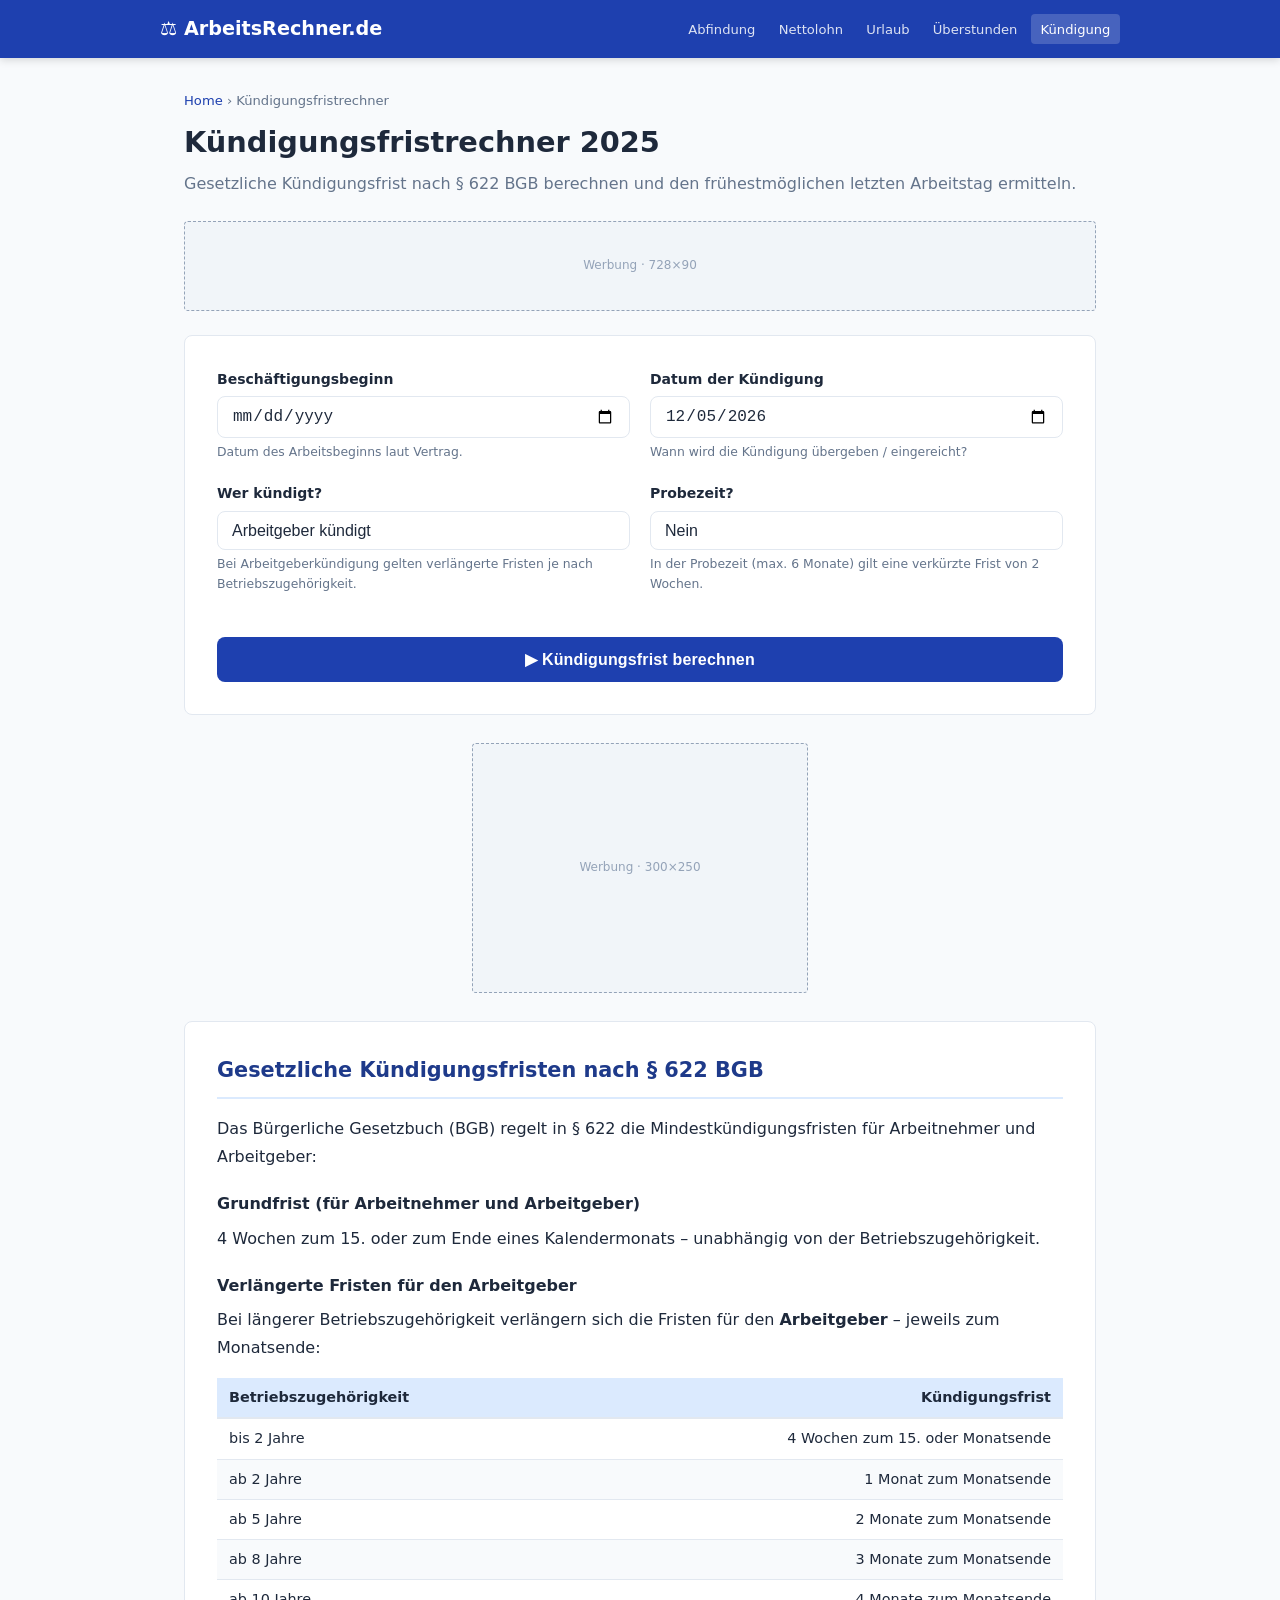
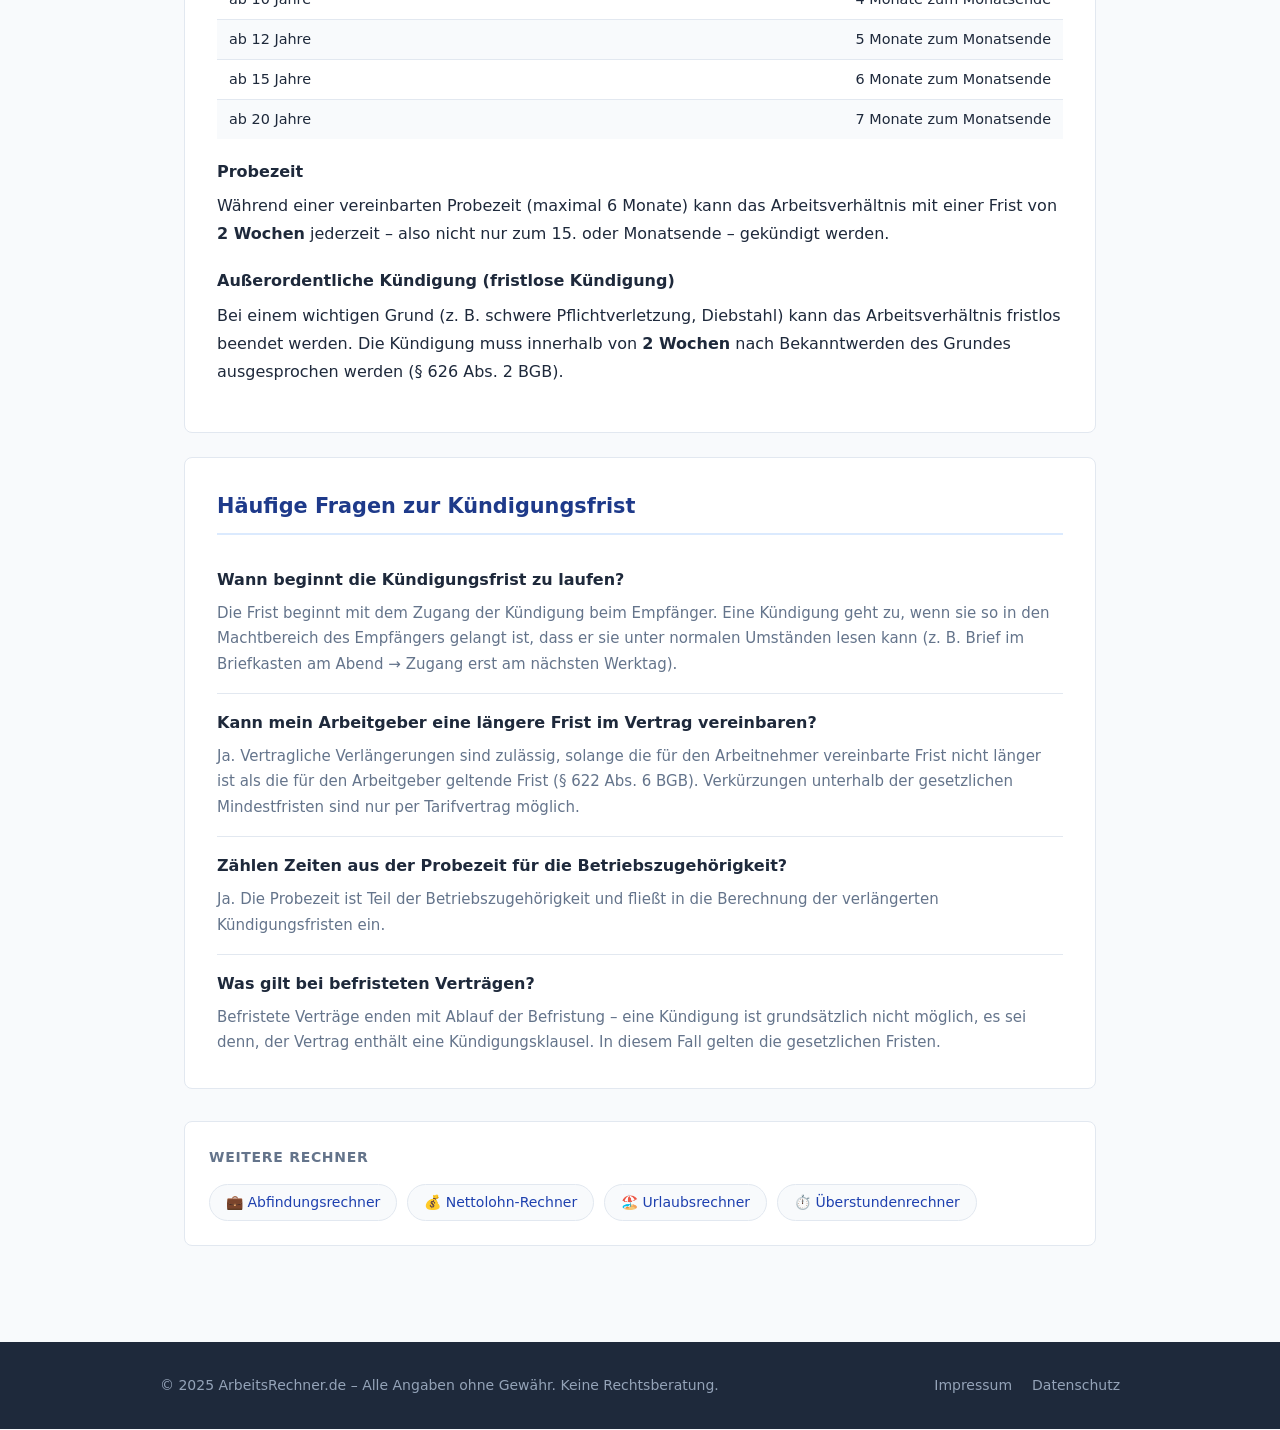
<file: kuendigungsfrist.html>
<!DOCTYPE html>
<html lang="de">
<head>
  <meta charset="UTF-8">
  <meta name="viewport" content="width=device-width, initial-scale=1.0">
  <title>Kündigungsfristrechner 2025 – Kündigungsfrist berechnen | ArbeitsRechner</title>
  <meta name="description" content="Kündigungsfrist berechnen 2025: Gesetzliche Kündigungsfrist nach § 622 BGB ermitteln. Letzten möglichen Kündigungstag und Enddatum sofort berechnen.">
  <meta name="robots" content="index, follow">
  <link rel="canonical" href="https://arbeits-rechner.de/kuendigungsfrist.html">
  <link rel="stylesheet" href="style.css">
  <!-- <script async src="https://pagead2.googlesyndication.com/pagead/js/adsbygoogle.js?client=ca-pub-XXXXXXXXXXXXXXXX" crossorigin="anonymous"></script> -->
  <script type="application/ld+json">
  {
    "@context": "https://schema.org",
    "@type": "FAQPage",
    "mainEntity": [
      {
        "@type": "Question",
        "name": "Wie lang ist die gesetzliche Kündigungsfrist?",
        "acceptedAnswer": {"@type": "Answer", "text": "Die Grundkündigungsfrist beträgt 4 Wochen zum 15. oder zum Ende eines Kalendermonats (§ 622 Abs. 1 BGB). Bei längerer Betriebszugehörigkeit verlängert sich die Frist für den Arbeitgeber: ab 2 Jahren 1 Monat, ab 5 Jahren 2 Monate, ab 8 Jahren 3 Monate, ab 10 Jahren 4 Monate, ab 12 Jahren 5 Monate, ab 15 Jahren 6 Monate, ab 20 Jahren 7 Monate – jeweils zum Monatsende."}
      },
      {
        "@type": "Question",
        "name": "Gilt die Kündigungsfrist auch für Arbeitnehmer?",
        "acceptedAnswer": {"@type": "Answer", "text": "Ja. Für die Kündigung durch den Arbeitnehmer gilt stets die Grundfrist: 4 Wochen zum 15. oder zum Monatsende, unabhängig von der Betriebszugehörigkeit. Verlängerte Fristen für den Arbeitgeber gelten nicht für Arbeitnehmer."}
      },
      {
        "@type": "Question",
        "name": "Kann die Kündigungsfrist vertraglich verlängert oder verkürzt werden?",
        "acceptedAnswer": {"@type": "Answer", "text": "Verlängerungen sind grundsätzlich zulässig, solange für den Arbeitnehmer keine längere Frist gilt als für den Arbeitgeber. Verkürzungen sind nur per Tarifvertrag oder bei befristeten Kleinstbetrieben (< 20 Mitarbeiter) auf mindestens 4 Wochen möglich."}
      }
    ]
  }
  </script>
</head>
<body>

<header>
  <div class="header-inner">
    <a href="index.html" class="logo">⚖️ ArbeitsRechner.de</a>
    <nav>
      <a href="abfindungsrechner.html">Abfindung</a>
      <a href="nettorechner.html">Nettolohn</a>
      <a href="urlaubsrechner.html">Urlaub</a>
      <a href="ueberstundenrechner.html">Überstunden</a>
      <a href="kuendigungsfrist.html" class="active">Kündigung</a>
    </nav>
  </div>
</header>

<main>
  <div class="calc-header">
    <div class="breadcrumb"><a href="index.html">Home</a> › Kündigungsfristrechner</div>
    <h1>Kündigungsfristrechner 2025</h1>
    <p>Gesetzliche Kündigungsfrist nach §&nbsp;622 BGB berechnen und den frühestmöglichen letzten Arbeitstag ermitteln.</p>
  </div>

  <div class="ad-slot ad-728">Werbung · 728×90</div>

  <div class="calc-card">
    <div class="form-row">
      <div class="form-group">
        <label for="startDate">Beschäftigungsbeginn</label>
        <input type="date" id="startDate">
        <div class="hint">Datum des Arbeitsbeginns laut Vertrag.</div>
      </div>
      <div class="form-group">
        <label for="noticeDate">Datum der Kündigung</label>
        <input type="date" id="noticeDate">
        <div class="hint">Wann wird die Kündigung übergeben / eingereicht?</div>
      </div>
    </div>
    <div class="form-row">
      <div class="form-group">
        <label for="party">Wer kündigt?</label>
        <select id="party">
          <option value="employer">Arbeitgeber kündigt</option>
          <option value="employee">Arbeitnehmer kündigt</option>
        </select>
        <div class="hint">Bei Arbeitgeberkündigung gelten verlängerte Fristen je nach Betriebszugehörigkeit.</div>
      </div>
      <div class="form-group">
        <label for="probation">Probezeit?</label>
        <select id="probation">
          <option value="no">Nein</option>
          <option value="yes">Ja – Kündigung in der Probezeit</option>
        </select>
        <div class="hint">In der Probezeit (max. 6 Monate) gilt eine verkürzte Frist von 2 Wochen.</div>
      </div>
    </div>

    <button class="calc-btn" onclick="calculate()">▶ Kündigungsfrist berechnen</button>

    <div class="result-box" id="result">
      <div class="result-label">Frühestmögliches Arbeitsende</div>
      <div class="result-value" id="endDateResult">–</div>
      <div class="result-subtitle" id="endDateSubtitle"></div>
      <div class="breakdown">
        <div class="breakdown-row"><span>Betriebszugehörigkeit</span><span id="rTenure">–</span></div>
        <div class="breakdown-row"><span>Gesetzliche Frist</span><span id="rFrist">–</span></div>
        <div class="breakdown-row"><span>Kündigung eingegangen</span><span id="rNoticeDate">–</span></div>
        <div class="breakdown-row total"><span>Frühestes Vertragsende</span><span id="rEndDate">–</span></div>
      </div>
      <div class="result-note">⚠️ Prüfen Sie immer Ihren Arbeitsvertrag und ggf. den Tarifvertrag auf abweichende (längere) Kündigungsfristen. Diese Berechnung basiert auf den gesetzlichen Mindestfristen nach §&nbsp;622 BGB und ist keine Rechtsberatung.</div>
    </div>
  </div>

  <div class="ad-slot ad-300" style="margin:0 auto 1.75rem;">Werbung · 300×250</div>

  <div class="info-section">
    <h2>Gesetzliche Kündigungsfristen nach § 622 BGB</h2>
    <p>Das Bürgerliche Gesetzbuch (BGB) regelt in § 622 die Mindestkündigungsfristen für Arbeitnehmer und Arbeitgeber:</p>

    <h3>Grundfrist (für Arbeitnehmer und Arbeitgeber)</h3>
    <p>4 Wochen zum 15. oder zum Ende eines Kalendermonats – unabhängig von der Betriebszugehörigkeit.</p>

    <h3>Verlängerte Fristen für den Arbeitgeber</h3>
    <p>Bei längerer Betriebszugehörigkeit verlängern sich die Fristen für den <strong>Arbeitgeber</strong> – jeweils zum Monatsende:</p>
    <table style="width:100%;border-collapse:collapse;font-size:0.9rem;margin:1rem 0;">
      <thead>
        <tr style="background:var(--primary-light);">
          <th style="text-align:left;padding:0.5rem 0.75rem;border-bottom:2px solid var(--border);">Betriebszugehörigkeit</th>
          <th style="text-align:right;padding:0.5rem 0.75rem;border-bottom:2px solid var(--border);">Kündigungsfrist</th>
        </tr>
      </thead>
      <tbody>
        <tr style="border-bottom:1px solid var(--border);"><td style="padding:0.5rem 0.75rem;">bis 2 Jahre</td><td style="text-align:right;padding:0.5rem 0.75rem;">4 Wochen zum 15. oder Monatsende</td></tr>
        <tr style="border-bottom:1px solid var(--border);background:#f8fafc;"><td style="padding:0.5rem 0.75rem;">ab 2 Jahre</td><td style="text-align:right;padding:0.5rem 0.75rem;">1 Monat zum Monatsende</td></tr>
        <tr style="border-bottom:1px solid var(--border);"><td style="padding:0.5rem 0.75rem;">ab 5 Jahre</td><td style="text-align:right;padding:0.5rem 0.75rem;">2 Monate zum Monatsende</td></tr>
        <tr style="border-bottom:1px solid var(--border);background:#f8fafc;"><td style="padding:0.5rem 0.75rem;">ab 8 Jahre</td><td style="text-align:right;padding:0.5rem 0.75rem;">3 Monate zum Monatsende</td></tr>
        <tr style="border-bottom:1px solid var(--border);"><td style="padding:0.5rem 0.75rem;">ab 10 Jahre</td><td style="text-align:right;padding:0.5rem 0.75rem;">4 Monate zum Monatsende</td></tr>
        <tr style="border-bottom:1px solid var(--border);background:#f8fafc;"><td style="padding:0.5rem 0.75rem;">ab 12 Jahre</td><td style="text-align:right;padding:0.5rem 0.75rem;">5 Monate zum Monatsende</td></tr>
        <tr style="border-bottom:1px solid var(--border);"><td style="padding:0.5rem 0.75rem;">ab 15 Jahre</td><td style="text-align:right;padding:0.5rem 0.75rem;">6 Monate zum Monatsende</td></tr>
        <tr style="background:#f8fafc;"><td style="padding:0.5rem 0.75rem;">ab 20 Jahre</td><td style="text-align:right;padding:0.5rem 0.75rem;">7 Monate zum Monatsende</td></tr>
      </tbody>
    </table>

    <h3>Probezeit</h3>
    <p>Während einer vereinbarten Probezeit (maximal 6 Monate) kann das Arbeitsverhältnis mit einer Frist von <strong>2 Wochen</strong> jederzeit – also nicht nur zum 15. oder Monatsende – gekündigt werden.</p>

    <h3>Außerordentliche Kündigung (fristlose Kündigung)</h3>
    <p>Bei einem wichtigen Grund (z. B. schwere Pflichtverletzung, Diebstahl) kann das Arbeitsverhältnis fristlos beendet werden. Die Kündigung muss innerhalb von <strong>2 Wochen</strong> nach Bekanntwerden des Grundes ausgesprochen werden (§ 626 Abs. 2 BGB).</p>
  </div>

  <div class="info-section">
    <h2>Häufige Fragen zur Kündigungsfrist</h2>
    <div class="faq-item">
      <div class="faq-q">Wann beginnt die Kündigungsfrist zu laufen?</div>
      <div class="faq-a">Die Frist beginnt mit dem Zugang der Kündigung beim Empfänger. Eine Kündigung geht zu, wenn sie so in den Machtbereich des Empfängers gelangt ist, dass er sie unter normalen Umständen lesen kann (z. B. Brief im Briefkasten am Abend → Zugang erst am nächsten Werktag).</div>
    </div>
    <div class="faq-item">
      <div class="faq-q">Kann mein Arbeitgeber eine längere Frist im Vertrag vereinbaren?</div>
      <div class="faq-a">Ja. Vertragliche Verlängerungen sind zulässig, solange die für den Arbeitnehmer vereinbarte Frist nicht länger ist als die für den Arbeitgeber geltende Frist (§ 622 Abs. 6 BGB). Verkürzungen unterhalb der gesetzlichen Mindestfristen sind nur per Tarifvertrag möglich.</div>
    </div>
    <div class="faq-item">
      <div class="faq-q">Zählen Zeiten aus der Probezeit für die Betriebszugehörigkeit?</div>
      <div class="faq-a">Ja. Die Probezeit ist Teil der Betriebszugehörigkeit und fließt in die Berechnung der verlängerten Kündigungsfristen ein.</div>
    </div>
    <div class="faq-item">
      <div class="faq-q">Was gilt bei befristeten Verträgen?</div>
      <div class="faq-a">Befristete Verträge enden mit Ablauf der Befristung – eine Kündigung ist grundsätzlich nicht möglich, es sei denn, der Vertrag enthält eine Kündigungsklausel. In diesem Fall gelten die gesetzlichen Fristen.</div>
    </div>
  </div>

  <div class="other-tools">
    <h3>Weitere Rechner</h3>
    <div class="other-tools-grid">
      <a href="abfindungsrechner.html">💼 Abfindungsrechner</a>
      <a href="nettorechner.html">💰 Nettolohn-Rechner</a>
      <a href="urlaubsrechner.html">🏖️ Urlaubsrechner</a>
      <a href="ueberstundenrechner.html">⏱️ Überstundenrechner</a>
    </div>
  </div>
</main>

<footer>
  <div class="footer-inner">
    <div>© 2025 ArbeitsRechner.de – Alle Angaben ohne Gewähr. Keine Rechtsberatung.</div>
    <div class="footer-links">
      <a href="impressum.html">Impressum</a>
      <a href="datenschutz.html">Datenschutz</a>
    </div>
  </div>
</footer>

<script>
const dateDE = d => d.toLocaleDateString('de-DE', {day:'2-digit', month:'2-digit', year:'numeric'});

// End of month helper
function endOfMonth(d) {
  return new Date(d.getFullYear(), d.getMonth() + 1, 0);
}

// Add months to a date
function addMonths(d, m) {
  const result = new Date(d);
  result.setMonth(result.getMonth() + m);
  return result;
}

// Get notice period in months for employer based on tenure years
function getNoticeMonths(years, probation, party) {
  if (probation === 'yes') return 0; // 2 weeks – handled separately
  if (party === 'employee') return 0; // 4 weeks to 15th or end – handled separately

  // Employer fristen
  if (years < 2)  return 0;  // 4 weeks – handled as base
  if (years < 5)  return 1;
  if (years < 8)  return 2;
  if (years < 10) return 3;
  if (years < 12) return 4;
  if (years < 15) return 5;
  if (years < 20) return 6;
  return 7;
}

function calculate() {
  const startInput  = document.getElementById('startDate').value;
  const noticeInput = document.getElementById('noticeDate').value;
  const party       = document.getElementById('party').value;
  const probation   = document.getElementById('probation').value;

  if (!startInput || !noticeInput) {
    alert('Bitte geben Sie Beschäftigungsbeginn und Kündigungsdatum ein.');
    return;
  }

  const startDate  = new Date(startInput);
  const noticeDate = new Date(noticeInput);

  if (noticeDate < startDate) {
    alert('Das Kündigungsdatum darf nicht vor dem Beschäftigungsbeginn liegen.');
    return;
  }

  // Tenure in years
  const msPerYear = 1000 * 60 * 60 * 24 * 365.25;
  const tenureYears = (noticeDate - startDate) / msPerYear;
  const tenureRounded = Math.floor(tenureYears);

  let endDate;
  let fristText;

  if (probation === 'yes') {
    // 2 weeks from notice date, any day
    endDate = new Date(noticeDate.getTime() + 14 * 24 * 60 * 60 * 1000);
    fristText = '2 Wochen (Probezeit)';
  } else if (party === 'employee') {
    // 4 weeks to 15th or end of month
    const fourWeeksLater = new Date(noticeDate.getTime() + 28 * 24 * 60 * 60 * 1000);
    const m = fourWeeksLater.getMonth();
    const y = fourWeeksLater.getFullYear();
    const mid   = new Date(y, m, 15);
    const eom   = endOfMonth(fourWeeksLater);
    // Choose the next 15th or end of month that is >= fourWeeksLater
    if (fourWeeksLater <= mid) { endDate = mid; }
    else { endDate = eom; }
    fristText = '4 Wochen zum 15. oder Monatsende';
  } else {
    // Employer
    const months = getNoticeMonths(tenureRounded, probation, party);
    if (months === 0) {
      // Base 4 weeks to 15th or end of month
      const fourWeeksLater = new Date(noticeDate.getTime() + 28 * 24 * 60 * 60 * 1000);
      const m = fourWeeksLater.getMonth();
      const y = fourWeeksLater.getFullYear();
      const mid = new Date(y, m, 15);
      const eom = endOfMonth(fourWeeksLater);
      endDate = (fourWeeksLater <= mid) ? mid : eom;
      fristText = '4 Wochen zum 15. oder Monatsende';
    } else {
      // N months to end of month
      const candidate = addMonths(noticeDate, months);
      endDate = endOfMonth(candidate);
      fristText = months + (months === 1 ? ' Monat' : ' Monate') + ' zum Monatsende';
    }
  }

  // Tenure display
  const tenureYearsF = tenureYears < 1
    ? Math.round(tenureYears * 12) + ' Monate'
    : tenureRounded + (tenureRounded === 1 ? ' Jahr' : ' Jahre') + ' ' + Math.round((tenureYears - tenureRounded) * 12) + ' Monate';

  document.getElementById('endDateResult').textContent   = dateDE(endDate);
  document.getElementById('endDateSubtitle').textContent = 'Frühestmöglicher letzter Arbeitstag';
  document.getElementById('rTenure').textContent         = tenureYearsF;
  document.getElementById('rFrist').textContent          = fristText;
  document.getElementById('rNoticeDate').textContent     = dateDE(noticeDate);
  document.getElementById('rEndDate').textContent        = dateDE(endDate);

  const box = document.getElementById('result');
  box.classList.add('show');
  box.scrollIntoView({ behavior: 'smooth', block: 'nearest' });
}

// Default today's date for notice date
document.addEventListener('DOMContentLoaded', () => {
  const today = new Date().toISOString().split('T')[0];
  document.getElementById('noticeDate').value = today;
});

document.addEventListener('keydown', e => { if (e.key === 'Enter') calculate(); });
</script>
</body>
</html>
</file>
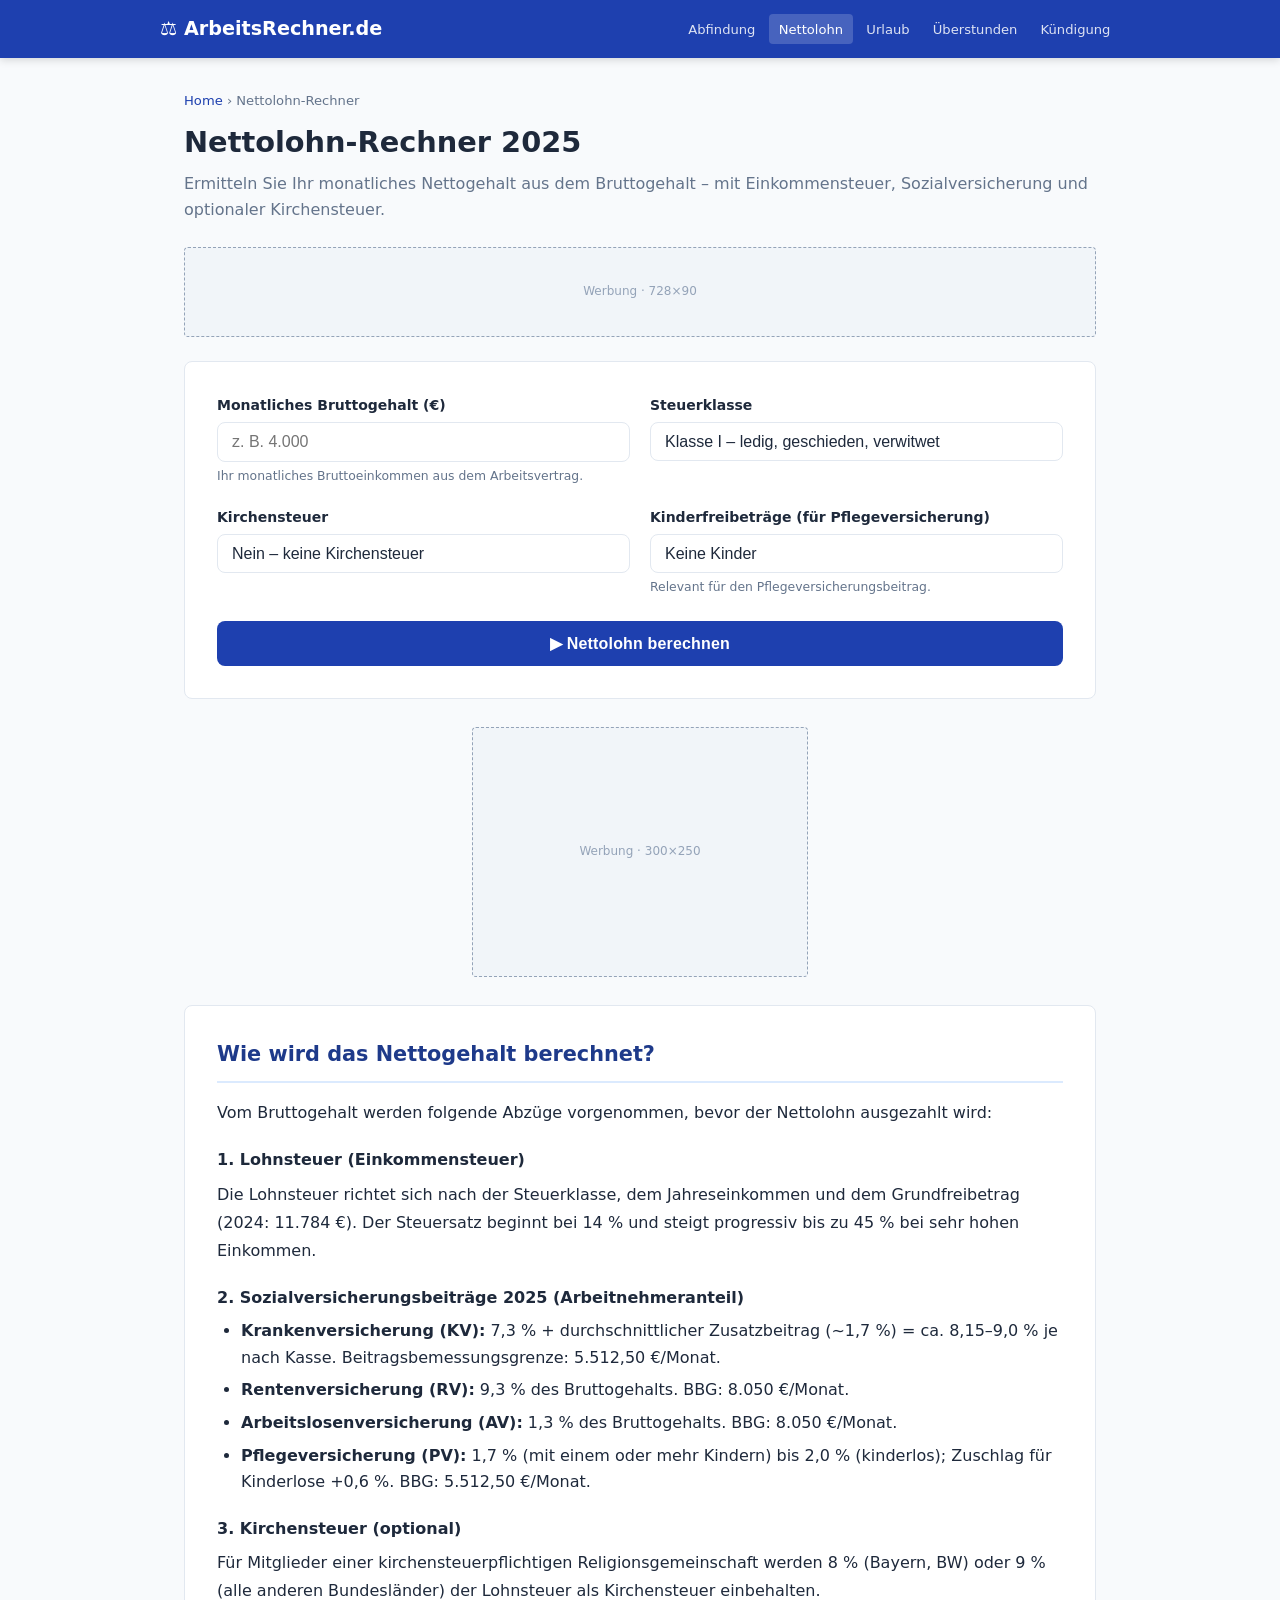
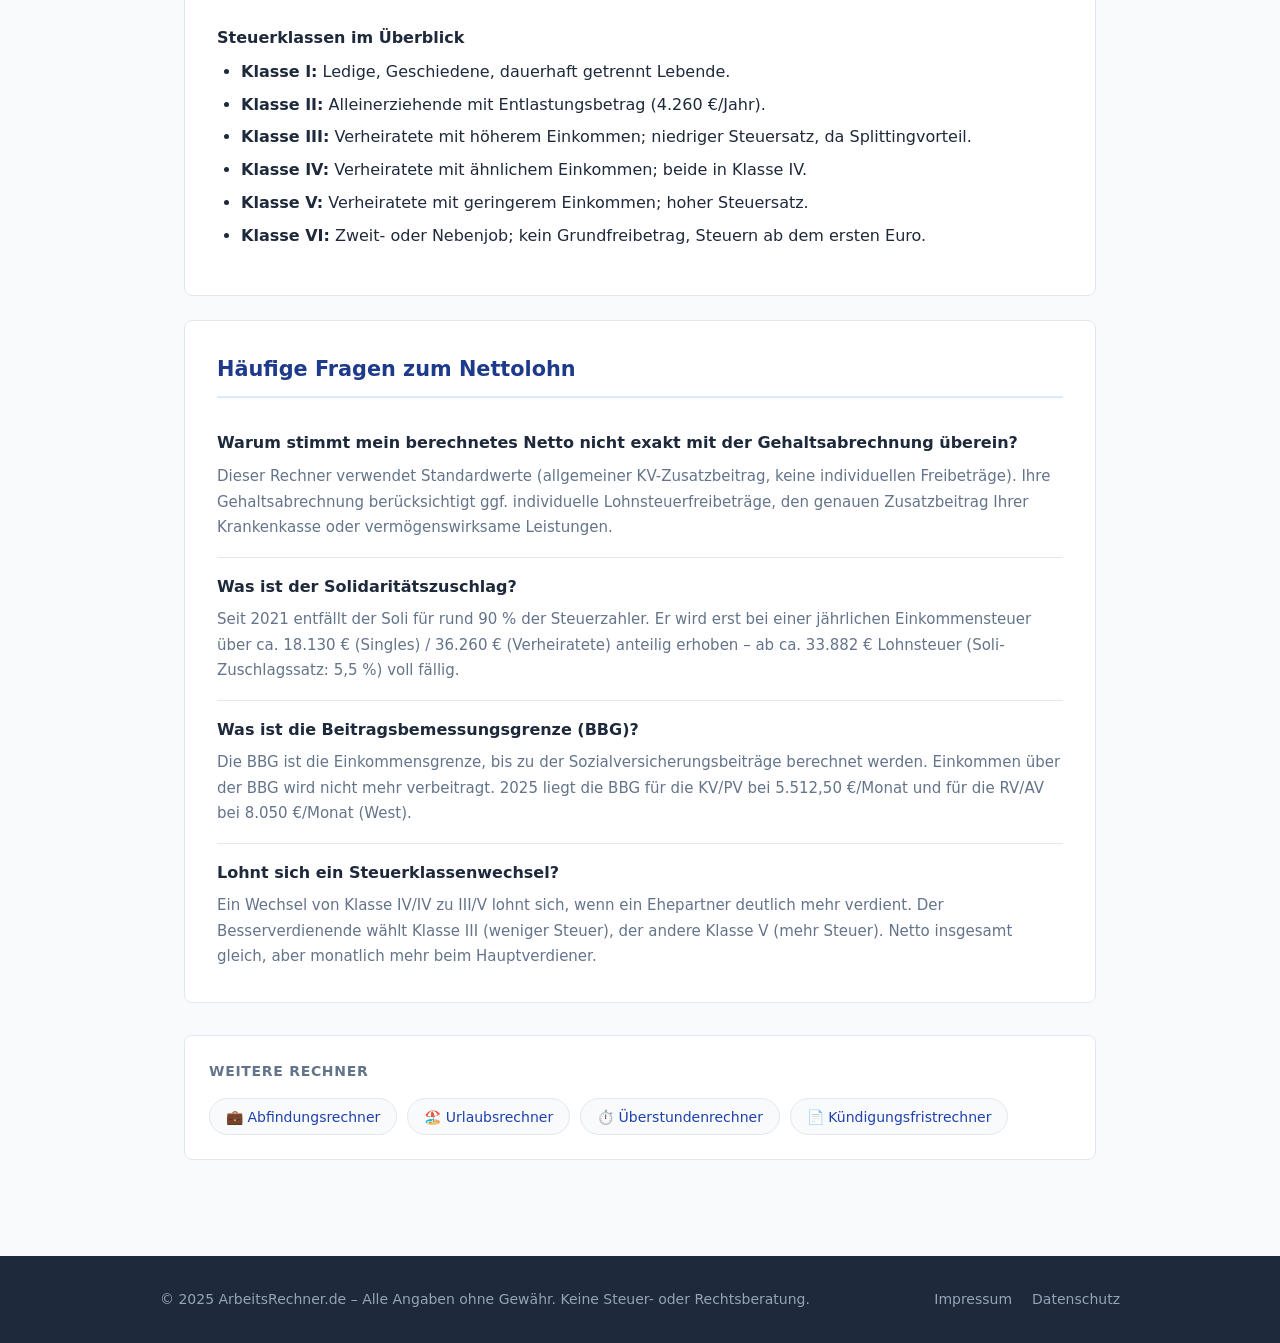
<file: nettorechner.html>
<!DOCTYPE html>
<html lang="de">
<head>
  <meta charset="UTF-8">
  <meta name="viewport" content="width=device-width, initial-scale=1.0">
  <title>Nettolohn-Rechner 2025 – Bruttogehalt zu Netto berechnen | ArbeitsRechner</title>
  <meta name="description" content="Nettolohn berechnen 2025: Monatliches Nettogehalt aus dem Bruttogehalt ermitteln – mit Steuerklasse, Kirchensteuer und Sozialversicherung. Kostenlos & ohne Anmeldung.">
  <meta name="robots" content="index, follow">
  <link rel="canonical" href="https://arbeits-rechner.de/nettorechner.html">
  <link rel="stylesheet" href="style.css">
  <!-- <script async src="https://pagead2.googlesyndication.com/pagead/js/adsbygoogle.js?client=ca-pub-XXXXXXXXXXXXXXXX" crossorigin="anonymous"></script> -->
  <script type="application/ld+json">
  {
    "@context": "https://schema.org",
    "@type": "WebPage",
    "name": "Nettolohn-Rechner 2025",
    "description": "Bruttogehalt zu Netto berechnen mit Steuerklasse, Kirchensteuer und Sozialversicherungsbeiträgen 2025",
    "url": "https://arbeits-rechner.de/nettorechner.html",
    "inLanguage": "de",
    "breadcrumb": {
      "@type": "BreadcrumbList",
      "itemListElement": [
        {"@type": "ListItem", "position": 1, "name": "Home", "item": "https://arbeits-rechner.de/"},
        {"@type": "ListItem", "position": 2, "name": "Nettolohn-Rechner"}
      ]
    }
  }
  </script>
</head>
<body>

<header>
  <div class="header-inner">
    <a href="index.html" class="logo">⚖️ ArbeitsRechner.de</a>
    <nav>
      <a href="abfindungsrechner.html">Abfindung</a>
      <a href="nettorechner.html" class="active">Nettolohn</a>
      <a href="urlaubsrechner.html">Urlaub</a>
      <a href="ueberstundenrechner.html">Überstunden</a>
      <a href="kuendigungsfrist.html">Kündigung</a>
    </nav>
  </div>
</header>

<main>
  <div class="calc-header">
    <div class="breadcrumb"><a href="index.html">Home</a> › Nettolohn-Rechner</div>
    <h1>Nettolohn-Rechner 2025</h1>
    <p>Ermitteln Sie Ihr monatliches Nettogehalt aus dem Bruttogehalt – mit Einkommensteuer, Sozialversicherung und optionaler Kirchensteuer.</p>
  </div>

  <div class="ad-slot ad-728">Werbung · 728×90</div>

  <div class="calc-card">
    <div class="form-row">
      <div class="form-group">
        <label for="gross">Monatliches Bruttogehalt (€)</label>
        <input type="number" id="gross" placeholder="z. B. 4.000" min="0" step="50">
        <div class="hint">Ihr monatliches Bruttoeinkommen aus dem Arbeitsvertrag.</div>
      </div>
      <div class="form-group">
        <label for="taxclass">Steuerklasse</label>
        <select id="taxclass">
          <option value="1">Klasse I – ledig, geschieden, verwitwet</option>
          <option value="2">Klasse II – Alleinerziehende</option>
          <option value="3">Klasse III – verheiratet, höheres Einkommen</option>
          <option value="4">Klasse IV – verheiratet, ähnliches Einkommen</option>
          <option value="5">Klasse V – verheiratet, geringeres Einkommen</option>
          <option value="6">Klasse VI – Zweit-/Nebenjob</option>
        </select>
      </div>
    </div>
    <div class="form-row">
      <div class="form-group">
        <label for="church">Kirchensteuer</label>
        <select id="church">
          <option value="0">Nein – keine Kirchensteuer</option>
          <option value="9">Ja – 9 % (meiste Bundesländer)</option>
          <option value="8">Ja – 8 % (Bayern, Baden-Württemberg)</option>
        </select>
      </div>
      <div class="form-group">
        <label for="children">Kinderfreibeträge (für Pflegeversicherung)</label>
        <select id="children">
          <option value="0">Keine Kinder</option>
          <option value="1">1 Kind</option>
          <option value="2">2 Kinder</option>
          <option value="3">3 oder mehr Kinder</option>
        </select>
        <div class="hint">Relevant für den Pflegeversicherungsbeitrag.</div>
      </div>
    </div>

    <button class="calc-btn" onclick="calculate()">▶ Nettolohn berechnen</button>

    <div class="result-box" id="result">
      <div class="result-label">Monatliches Nettogehalt (ca.)</div>
      <div class="result-value" id="netValue">–</div>
      <div class="result-subtitle" id="netSubtitle"></div>
      <div class="breakdown">
        <div class="breakdown-row"><span>Bruttogehalt</span><span id="rGross">–</span></div>
        <div class="breakdown-row"><span style="padding-left:1rem; color:#64748b">− Lohnsteuer</span><span id="rLSt">–</span></div>
        <div class="breakdown-row"><span style="padding-left:1rem; color:#64748b">− Solidaritätszuschlag</span><span id="rSoli">–</span></div>
        <div class="breakdown-row"><span style="padding-left:1rem; color:#64748b">− Kirchensteuer</span><span id="rKiSt">–</span></div>
        <div class="breakdown-row"><span style="padding-left:1rem; color:#64748b">− Krankenversicherung</span><span id="rKV">–</span></div>
        <div class="breakdown-row"><span style="padding-left:1rem; color:#64748b">− Rentenversicherung</span><span id="rRV">–</span></div>
        <div class="breakdown-row"><span style="padding-left:1rem; color:#64748b">− Arbeitslosenversicherung</span><span id="rAV">–</span></div>
        <div class="breakdown-row"><span style="padding-left:1rem; color:#64748b">− Pflegeversicherung</span><span id="rPV">–</span></div>
        <div class="breakdown-row total"><span>Nettolohn gesamt (ca.)</span><span id="rNet">–</span></div>
      </div>
      <div class="result-note">⚠️ <strong>Schätzung auf Basis 2024/2025.</strong> Der tatsächliche Nettolohn kann abweichen, da individuelle Freibeträge, Kinderfreibeträge im Lohnsteuerabzug, Sonderausgaben oder vermögenswirksame Leistungen nicht berücksichtigt sind. Für eine genaue Berechnung nutzen Sie den BMF-Lohnsteuerrechner oder fragen Sie Ihre Lohnbuchhaltung.</div>
    </div>
  </div>

  <div class="ad-slot ad-300" style="margin:0 auto 1.75rem;">Werbung · 300×250</div>

  <div class="info-section">
    <h2>Wie wird das Nettogehalt berechnet?</h2>
    <p>Vom Bruttogehalt werden folgende Abzüge vorgenommen, bevor der Nettolohn ausgezahlt wird:</p>
    <h3>1. Lohnsteuer (Einkommensteuer)</h3>
    <p>Die Lohnsteuer richtet sich nach der Steuerklasse, dem Jahreseinkommen und dem Grundfreibetrag (2024: 11.784 €). Der Steuersatz beginnt bei 14 % und steigt progressiv bis zu 45 % bei sehr hohen Einkommen.</p>
    <h3>2. Sozialversicherungsbeiträge 2025 (Arbeitnehmeranteil)</h3>
    <ul>
      <li><strong>Krankenversicherung (KV):</strong> 7,3 % + durchschnittlicher Zusatzbeitrag (~1,7 %) = ca. 8,15–9,0 % je nach Kasse. Beitragsbemessungsgrenze: 5.512,50 €/Monat.</li>
      <li><strong>Rentenversicherung (RV):</strong> 9,3 % des Bruttogehalts. BBG: 8.050 €/Monat.</li>
      <li><strong>Arbeitslosenversicherung (AV):</strong> 1,3 % des Bruttogehalts. BBG: 8.050 €/Monat.</li>
      <li><strong>Pflegeversicherung (PV):</strong> 1,7 % (mit einem oder mehr Kindern) bis 2,0 % (kinderlos); Zuschlag für Kinderlose +0,6 %. BBG: 5.512,50 €/Monat.</li>
    </ul>
    <h3>3. Kirchensteuer (optional)</h3>
    <p>Für Mitglieder einer kirchensteuerpflichtigen Religionsgemeinschaft werden 8 % (Bayern, BW) oder 9 % (alle anderen Bundesländer) der Lohnsteuer als Kirchensteuer einbehalten.</p>
    <h3>Steuerklassen im Überblick</h3>
    <ul>
      <li><strong>Klasse I:</strong> Ledige, Geschiedene, dauerhaft getrennt Lebende.</li>
      <li><strong>Klasse II:</strong> Alleinerziehende mit Entlastungsbetrag (4.260 €/Jahr).</li>
      <li><strong>Klasse III:</strong> Verheiratete mit höherem Einkommen; niedriger Steuersatz, da Splittingvorteil.</li>
      <li><strong>Klasse IV:</strong> Verheiratete mit ähnlichem Einkommen; beide in Klasse IV.</li>
      <li><strong>Klasse V:</strong> Verheiratete mit geringerem Einkommen; hoher Steuersatz.</li>
      <li><strong>Klasse VI:</strong> Zweit- oder Nebenjob; kein Grundfreibetrag, Steuern ab dem ersten Euro.</li>
    </ul>
  </div>

  <div class="info-section">
    <h2>Häufige Fragen zum Nettolohn</h2>
    <div class="faq-item">
      <div class="faq-q">Warum stimmt mein berechnetes Netto nicht exakt mit der Gehaltsabrechnung überein?</div>
      <div class="faq-a">Dieser Rechner verwendet Standardwerte (allgemeiner KV-Zusatzbeitrag, keine individuellen Freibeträge). Ihre Gehaltsabrechnung berücksichtigt ggf. individuelle Lohnsteuerfreibeträge, den genauen Zusatzbeitrag Ihrer Krankenkasse oder vermögenswirksame Leistungen.</div>
    </div>
    <div class="faq-item">
      <div class="faq-q">Was ist der Solidaritätszuschlag?</div>
      <div class="faq-a">Seit 2021 entfällt der Soli für rund 90 % der Steuerzahler. Er wird erst bei einer jährlichen Einkommensteuer über ca. 18.130 € (Singles) / 36.260 € (Verheiratete) anteilig erhoben – ab ca. 33.882 € Lohnsteuer (Soli-Zuschlagssatz: 5,5 %) voll fällig.</div>
    </div>
    <div class="faq-item">
      <div class="faq-q">Was ist die Beitragsbemessungsgrenze (BBG)?</div>
      <div class="faq-a">Die BBG ist die Einkommensgrenze, bis zu der Sozialversicherungsbeiträge berechnet werden. Einkommen über der BBG wird nicht mehr verbeitragt. 2025 liegt die BBG für die KV/PV bei 5.512,50 €/Monat und für die RV/AV bei 8.050 €/Monat (West).</div>
    </div>
    <div class="faq-item">
      <div class="faq-q">Lohnt sich ein Steuerklassenwechsel?</div>
      <div class="faq-a">Ein Wechsel von Klasse IV/IV zu III/V lohnt sich, wenn ein Ehepartner deutlich mehr verdient. Der Besserverdienende wählt Klasse III (weniger Steuer), der andere Klasse V (mehr Steuer). Netto insgesamt gleich, aber monatlich mehr beim Hauptverdiener.</div>
    </div>
  </div>

  <div class="other-tools">
    <h3>Weitere Rechner</h3>
    <div class="other-tools-grid">
      <a href="abfindungsrechner.html">💼 Abfindungsrechner</a>
      <a href="urlaubsrechner.html">🏖️ Urlaubsrechner</a>
      <a href="ueberstundenrechner.html">⏱️ Überstundenrechner</a>
      <a href="kuendigungsfrist.html">📄 Kündigungsfristrechner</a>
    </div>
  </div>
</main>

<footer>
  <div class="footer-inner">
    <div>© 2025 ArbeitsRechner.de – Alle Angaben ohne Gewähr. Keine Steuer- oder Rechtsberatung.</div>
    <div class="footer-links">
      <a href="impressum.html">Impressum</a>
      <a href="datenschutz.html">Datenschutz</a>
    </div>
  </div>
</footer>

<script>
const fmt  = (n, dec=0) => new Intl.NumberFormat('de-DE', {style:'currency', currency:'EUR', minimumFractionDigits:dec, maximumFractionDigits:dec}).format(n);
const fmtN = (n) => '− ' + fmt(n);

// 2024 income tax formula (§ 32a EStG)
function annualTax(zve) {
  zve = Math.max(0, Math.round(zve));
  if (zve <=  11784) return 0;
  if (zve <=  17005) { const y=(zve-11784)/10000; return Math.round((922.98*y+1400)*y); }
  if (zve <=  66760) { const y=(zve-17005)/10000; return Math.round((181.19*y+2397)*y+1025.38); }
  if (zve <= 277825) return Math.round(0.42*zve-10602.13);
  return Math.round(0.45*zve-17936.25);
}

function monthlyLSt(grossMonthly, taxClass) {
  const annual = grossMonthly * 12;
  let zve = annual;

  // Steuerklasse adjustments (simplified)
  // Klasse II: Entlastungsbetrag 4260
  if (taxClass === 2) zve = Math.max(0, zve - 4260);
  // Klasse III: Splitting – effectively double Grundfreibetrag approach
  if (taxClass === 3) return annualTax(zve * 2) / 2 / 12;
  // Klasse V: no Grundfreibetrag advantage
  if (taxClass === 5) return Math.max(0, (annualTax(zve + 11784) - annualTax(11784))) / 12;
  // Klasse VI: no Grundfreibetrag at all
  if (taxClass === 6) return annualTax(annual) / 12;

  // Klasse I and IV
  return annualTax(zve) / 12;
}

function calculate() {
  const gross    = parseFloat(document.getElementById('gross').value)    || 0;
  const taxClass = parseInt(document.getElementById('taxclass').value);
  const churchPct= parseFloat(document.getElementById('church').value);
  const children = parseInt(document.getElementById('children').value);

  if (gross <= 0) { alert('Bitte geben Sie ein gültiges Bruttogehalt ein.'); return; }

  // ── Lohnsteuer ──
  const lst = Math.max(0, monthlyLSt(gross, taxClass));

  // ── Soli (since 2021 mostly abolished) ──
  // Soli applies only when annual lst > 18130 (single) – approx monthly >1510
  // Freigrenze 2024: annual LSt > 18,130 € → monthly > 1,510.83 €
  const annualLst = lst * 12;
  let soli = 0;
  if (annualLst > 18130) {
    soli = Math.min(lst * 0.055, (annualLst - 18130) * 0.055 / 12);
  }

  // ── Kirchensteuer ──
  const kist = lst * (churchPct / 100);

  // ── Sozialversicherung ──
  // 2025 rates & caps (monthly)
  const KV_RATE = 0.0815;  // 7.3% + 1.7% Zusatzbeitrag / 2 = employee share ≈ 8.15%
  const KV_CAP  = 5512.50;
  const RV_RATE = 0.093;
  const RV_CAP  = 8050;
  const AV_RATE = 0.013;
  const AV_CAP  = 8050;

  // PV rate depends on children
  const PV_RATES = [0.020, 0.0185, 0.0170, 0.0155]; // 0,1,2,3+children
  const PV_RATE  = PV_RATES[Math.min(children, 3)];
  const PV_CAP   = 5512.50;

  const kv = Math.min(gross, KV_CAP) * KV_RATE;
  const rv = Math.min(gross, RV_CAP) * RV_RATE;
  const av = Math.min(gross, AV_CAP) * AV_RATE;
  const pv = Math.min(gross, PV_CAP) * PV_RATE;

  const totalDeductions = lst + soli + kist + kv + rv + av + pv;
  const net = gross - totalDeductions;

  // ── Display ──
  document.getElementById('netValue').textContent    = fmt(net);
  document.getElementById('netSubtitle').textContent = `von ${fmt(gross)} Brutto`;
  document.getElementById('rGross').textContent      = fmt(gross);
  document.getElementById('rLSt').textContent        = fmtN(lst);
  document.getElementById('rSoli').textContent       = soli > 0 ? fmtN(soli) : '0,00 €';
  document.getElementById('rKiSt').textContent       = churchPct > 0 ? fmtN(kist) : '0,00 €';
  document.getElementById('rKV').textContent         = fmtN(kv);
  document.getElementById('rRV').textContent         = fmtN(rv);
  document.getElementById('rAV').textContent         = fmtN(av);
  document.getElementById('rPV').textContent         = fmtN(pv);
  document.getElementById('rNet').textContent        = fmt(net);

  const box = document.getElementById('result');
  box.classList.add('show');
  box.scrollIntoView({ behavior: 'smooth', block: 'nearest' });
}

document.addEventListener('keydown', e => { if (e.key === 'Enter') calculate(); });
</script>
</body>
</html>
</file>
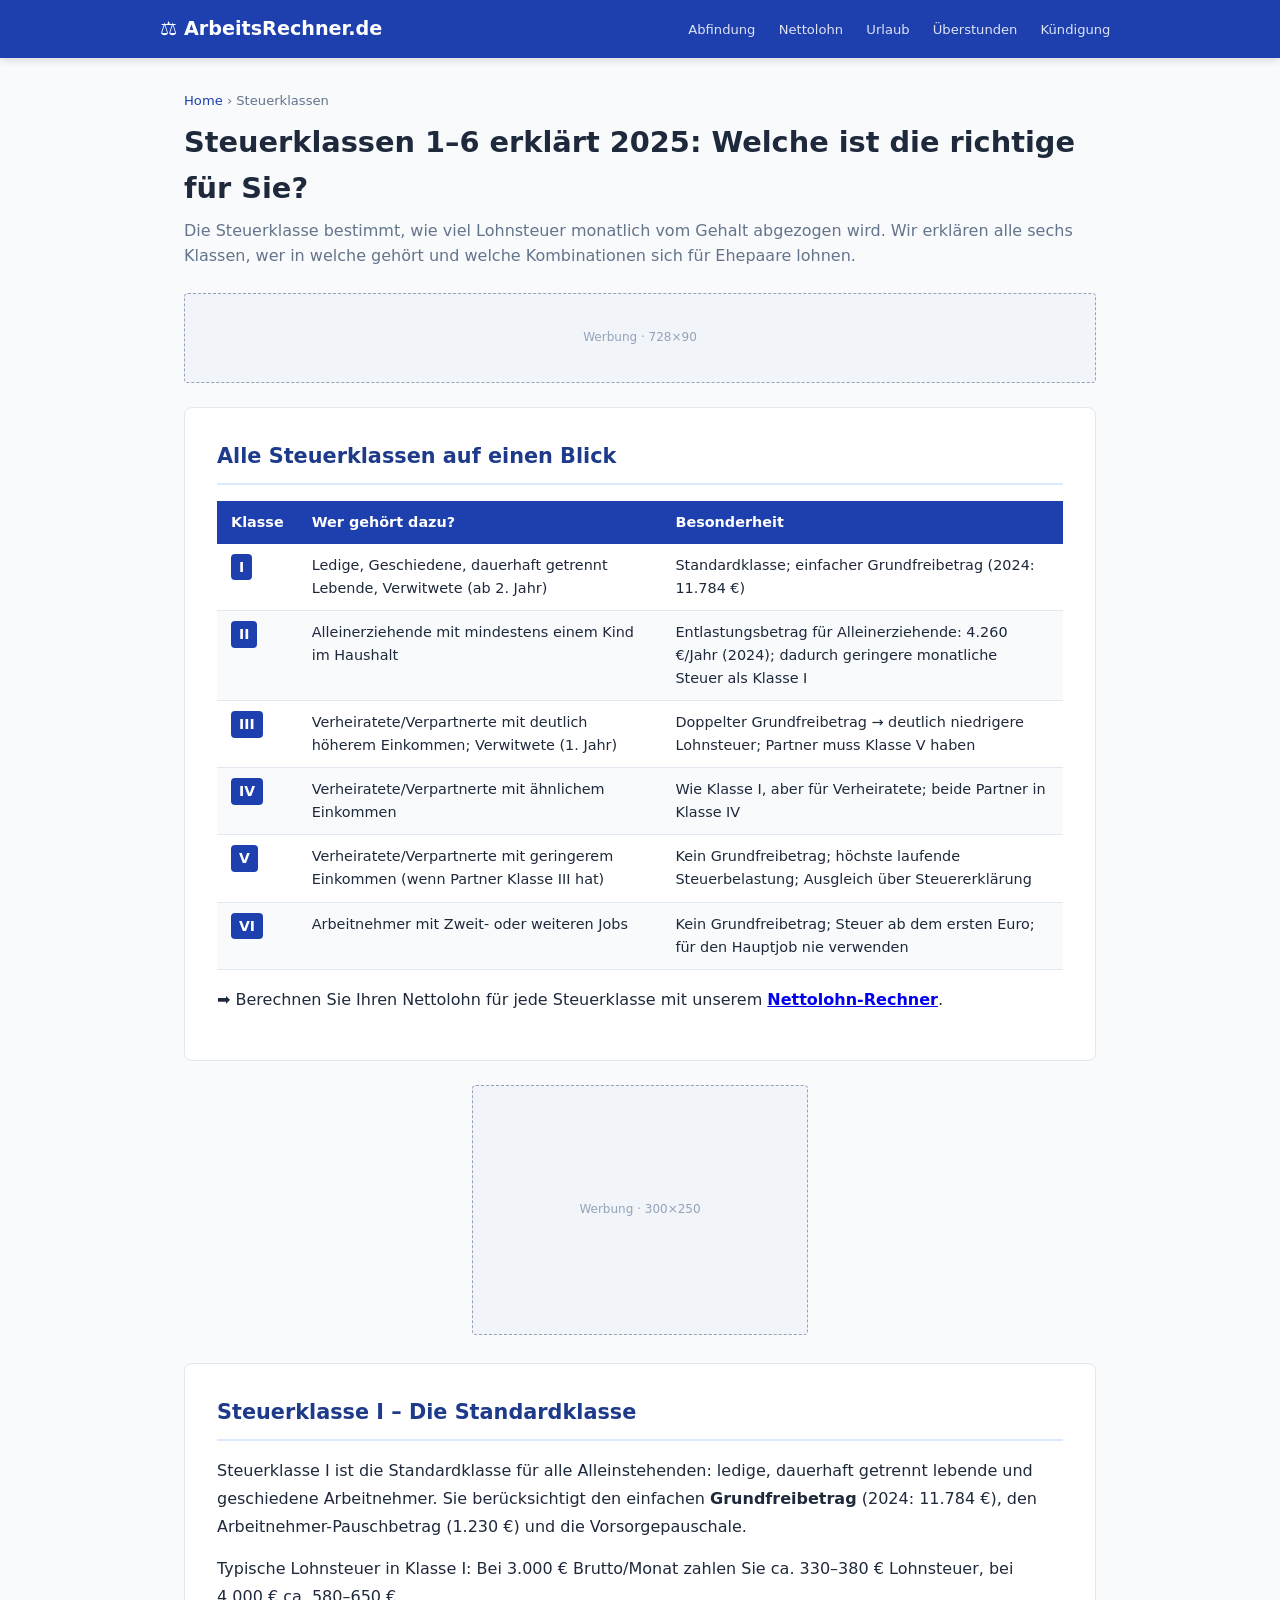
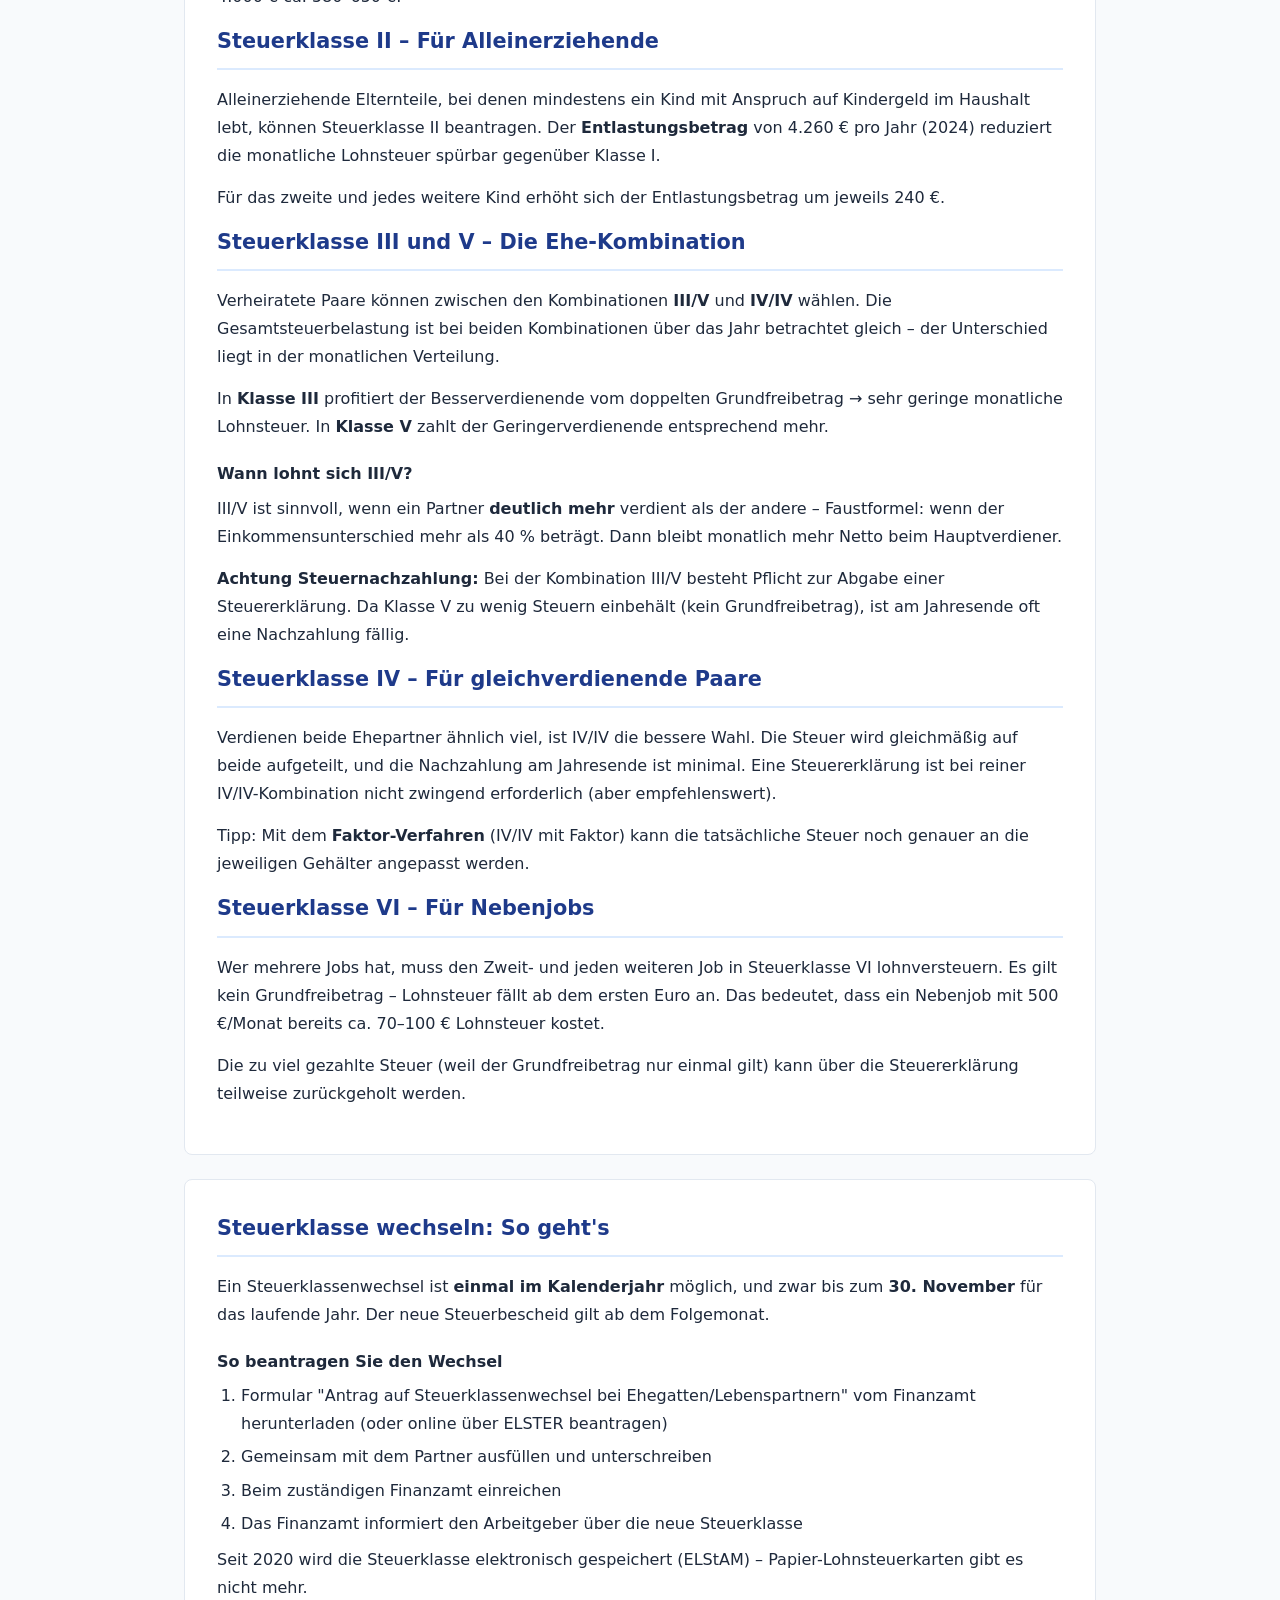
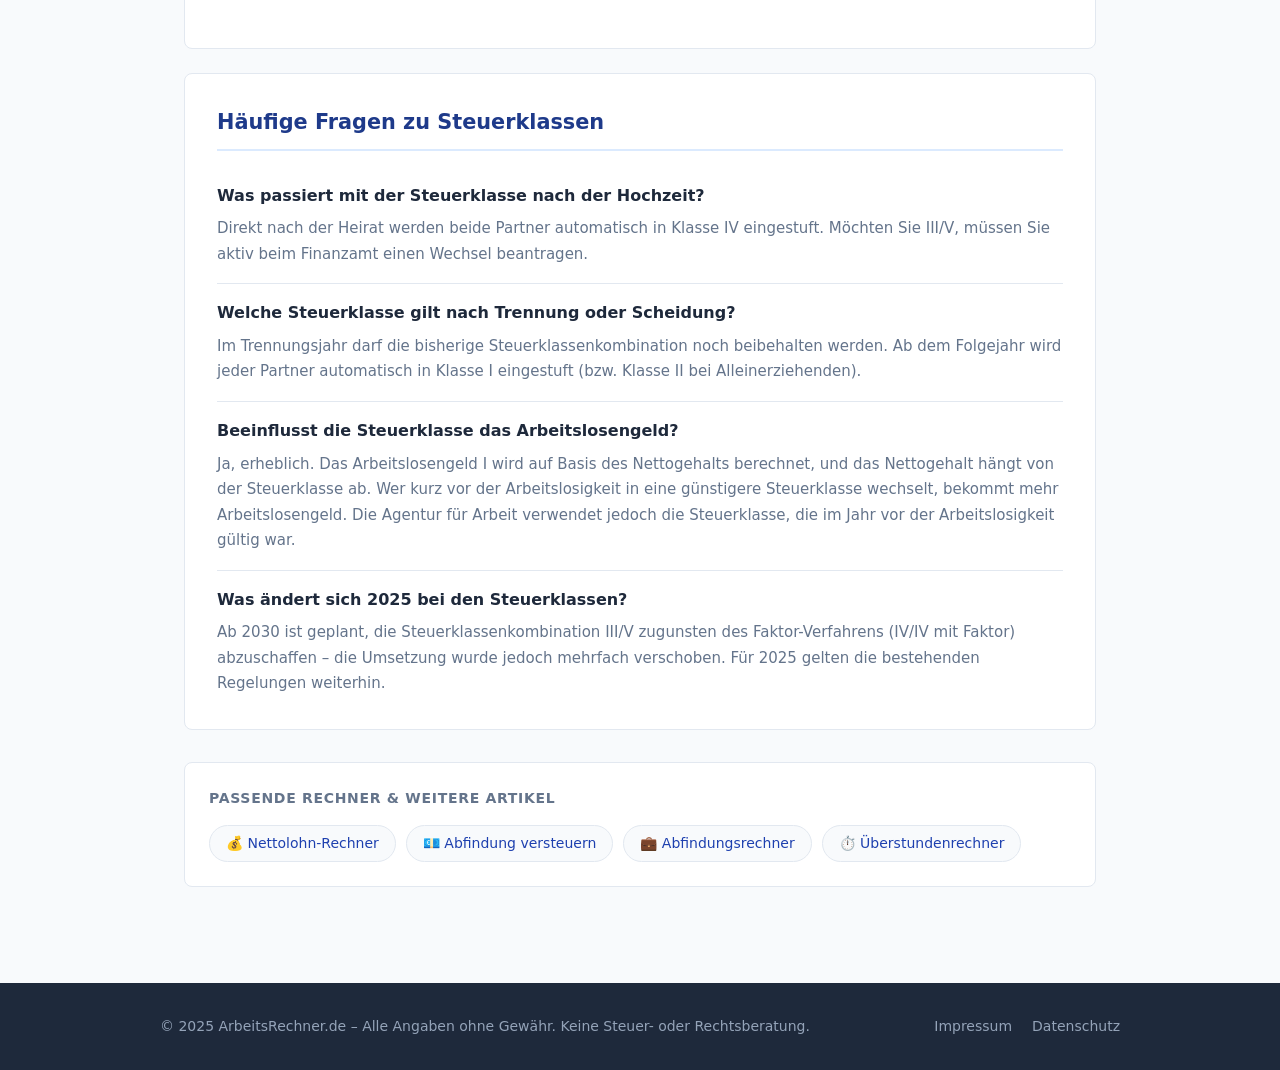
<file: steuerklassen.html>
<!DOCTYPE html>
<html lang="de">
<head>
  <meta charset="UTF-8">
  <meta name="viewport" content="width=device-width, initial-scale=1.0">
  <title>Steuerklassen 1–6 erklärt 2025: Welche ist die richtige? | ArbeitsRechner</title>
  <meta name="description" content="Steuerklassen 1 bis 6 einfach erklärt 2025: Wer gehört in welche Steuerklasse? Welche Kombination lohnt sich für Ehepaare? Mit Nettolohn-Vergleich.">
  <meta name="robots" content="index, follow">
  <link rel="canonical" href="https://arbeits-rechner.de/steuerklassen.html">
  <link rel="stylesheet" href="style.css">
  <!-- <script async src="https://pagead2.googlesyndication.com/pagead/js/adsbygoogle.js?client=ca-pub-XXXXXXXXXXXXXXXX" crossorigin="anonymous"></script> -->
  <script type="application/ld+json">
  {
    "@context": "https://schema.org",
    "@type": "Article",
    "headline": "Steuerklassen 1–6 erklärt: Welche ist die richtige für Sie?",
    "description": "Übersicht aller deutschen Steuerklassen mit Erklärung, wer in welche Klasse gehört",
    "url": "https://arbeits-rechner.de/steuerklassen.html",
    "inLanguage": "de"
  }
  </script>
  <script type="application/ld+json">
  {
    "@context": "https://schema.org",
    "@type": "FAQPage",
    "mainEntity": [
      {
        "@type": "Question",
        "name": "Welche Steuerklasse ist am günstigsten?",
        "acceptedAnswer": {"@type": "Answer", "text": "Steuerklasse III hat den niedrigsten monatlichen Lohnsteuerabzug, weil sie den doppelten Grundfreibetrag berücksichtigt. Sie ist jedoch nur für verheiratete Arbeitnehmer möglich, deren Ehepartner Steuerklasse V hat. Alleinstehende kommen nicht in Klasse III."}
      },
      {
        "@type": "Question",
        "name": "Was ist die beste Steuerklassenkombination für Ehepaare?",
        "acceptedAnswer": {"@type": "Answer", "text": "Die Kombination III/V ist vorteilhaft, wenn ein Partner deutlich mehr verdient als der andere (Faustformel: Einkommensunterschied > 40%). Bei ähnlichem Einkommen ist IV/IV oft sinnvoller, weil die Steuern gleichmäßiger verteilt werden und keine hohe Nachzahlung droht."}
      },
      {
        "@type": "Question",
        "name": "Kann ich die Steuerklasse wechseln?",
        "acceptedAnswer": {"@type": "Answer", "text": "Ja. Ein Steuerklassenwechsel ist einmal pro Jahr möglich (bis 30. November) und gilt ab dem Folgemonat. Bei bestimmten Lebensereignissen (Heirat, Geburt, Trennung) ist ein außerordentlicher Wechsel möglich."}
      }
    ]
  }
  </script>
  <style>
    .sk-table { width:100%; border-collapse:collapse; font-size:0.9rem; margin:1rem 0; }
    .sk-table th { background:var(--primary); color:white; padding:0.625rem 0.875rem; text-align:left; }
    .sk-table td { padding:0.625rem 0.875rem; border-bottom:1px solid var(--border); vertical-align:top; }
    .sk-table tr:nth-child(even) td { background:#f8fafc; }
    .sk-table tr:hover td { background:var(--primary-light); }
    .sk-badge { display:inline-block; background:var(--primary); color:white; border-radius:4px; padding:0.125rem 0.5rem; font-weight:700; font-size:0.875rem; margin-right:0.25rem; }
  </style>
</head>
<body>

<header>
  <div class="header-inner">
    <a href="index.html" class="logo">⚖️ ArbeitsRechner.de</a>
    <nav>
      <a href="abfindungsrechner.html">Abfindung</a>
      <a href="nettorechner.html">Nettolohn</a>
      <a href="urlaubsrechner.html">Urlaub</a>
      <a href="ueberstundenrechner.html">Überstunden</a>
      <a href="kuendigungsfrist.html">Kündigung</a>
    </nav>
  </div>
</header>

<main>
  <div class="calc-header">
    <div class="breadcrumb"><a href="index.html">Home</a> › Steuerklassen</div>
    <h1>Steuerklassen 1–6 erklärt 2025: Welche ist die richtige für Sie?</h1>
    <p>Die Steuerklasse bestimmt, wie viel Lohnsteuer monatlich vom Gehalt abgezogen wird. Wir erklären alle sechs Klassen, wer in welche gehört und welche Kombinationen sich für Ehepaare lohnen.</p>
  </div>

  <div class="ad-slot ad-728">Werbung · 728×90</div>

  <div class="info-section">
    <h2>Alle Steuerklassen auf einen Blick</h2>
    <table class="sk-table">
      <thead>
        <tr>
          <th>Klasse</th>
          <th>Wer gehört dazu?</th>
          <th>Besonderheit</th>
        </tr>
      </thead>
      <tbody>
        <tr>
          <td><span class="sk-badge">I</span></td>
          <td>Ledige, Geschiedene, dauerhaft getrennt Lebende, Verwitwete (ab 2. Jahr)</td>
          <td>Standardklasse; einfacher Grundfreibetrag (2024: 11.784 €)</td>
        </tr>
        <tr>
          <td><span class="sk-badge">II</span></td>
          <td>Alleinerziehende mit mindestens einem Kind im Haushalt</td>
          <td>Entlastungsbetrag für Alleinerziehende: 4.260 €/Jahr (2024); dadurch geringere monatliche Steuer als Klasse I</td>
        </tr>
        <tr>
          <td><span class="sk-badge">III</span></td>
          <td>Verheiratete/Verpartnerte mit deutlich höherem Einkommen; Verwitwete (1. Jahr)</td>
          <td>Doppelter Grundfreibetrag → deutlich niedrigere Lohnsteuer; Partner muss Klasse V haben</td>
        </tr>
        <tr>
          <td><span class="sk-badge">IV</span></td>
          <td>Verheiratete/Verpartnerte mit ähnlichem Einkommen</td>
          <td>Wie Klasse I, aber für Verheiratete; beide Partner in Klasse IV</td>
        </tr>
        <tr>
          <td><span class="sk-badge">V</span></td>
          <td>Verheiratete/Verpartnerte mit geringerem Einkommen (wenn Partner Klasse III hat)</td>
          <td>Kein Grundfreibetrag; höchste laufende Steuerbelastung; Ausgleich über Steuererklärung</td>
        </tr>
        <tr>
          <td><span class="sk-badge">VI</span></td>
          <td>Arbeitnehmer mit Zweit- oder weiteren Jobs</td>
          <td>Kein Grundfreibetrag; Steuer ab dem ersten Euro; für den Hauptjob nie verwenden</td>
        </tr>
      </tbody>
    </table>

    <p>➡️ Berechnen Sie Ihren Nettolohn für jede Steuerklasse mit unserem <a href="nettorechner.html"><strong>Nettolohn-Rechner</strong></a>.</p>
  </div>

  <div class="ad-slot ad-300" style="margin:0 auto 1.75rem;">Werbung · 300×250</div>

  <div class="info-section">
    <h2>Steuerklasse I – Die Standardklasse</h2>
    <p>Steuerklasse I ist die Standardklasse für alle Alleinstehenden: ledige, dauerhaft getrennt lebende und geschiedene Arbeitnehmer. Sie berücksichtigt den einfachen <strong>Grundfreibetrag</strong> (2024: 11.784 €), den Arbeitnehmer-Pauschbetrag (1.230 €) und die Vorsorgepauschale.</p>
    <p>Typische Lohnsteuer in Klasse I: Bei 3.000 € Brutto/Monat zahlen Sie ca. 330–380 € Lohnsteuer, bei 4.000 € ca. 580–650 €.</p>

    <h2>Steuerklasse II – Für Alleinerziehende</h2>
    <p>Alleinerziehende Elternteile, bei denen mindestens ein Kind mit Anspruch auf Kindergeld im Haushalt lebt, können Steuerklasse II beantragen. Der <strong>Entlastungsbetrag</strong> von 4.260 € pro Jahr (2024) reduziert die monatliche Lohnsteuer spürbar gegenüber Klasse I.</p>
    <p>Für das zweite und jedes weitere Kind erhöht sich der Entlastungsbetrag um jeweils 240 €.</p>

    <h2>Steuerklasse III und V – Die Ehe-Kombination</h2>
    <p>Verheiratete Paare können zwischen den Kombinationen <strong>III/V</strong> und <strong>IV/IV</strong> wählen. Die Gesamtsteuerbelastung ist bei beiden Kombinationen über das Jahr betrachtet gleich – der Unterschied liegt in der monatlichen Verteilung.</p>
    <p>In <strong>Klasse III</strong> profitiert der Besserverdienende vom doppelten Grundfreibetrag → sehr geringe monatliche Lohnsteuer. In <strong>Klasse V</strong> zahlt der Geringerverdienende entsprechend mehr.</p>

    <h3>Wann lohnt sich III/V?</h3>
    <p>III/V ist sinnvoll, wenn ein Partner <strong>deutlich mehr</strong> verdient als der andere – Faustformel: wenn der Einkommensunterschied mehr als 40 % beträgt. Dann bleibt monatlich mehr Netto beim Hauptverdiener.</p>
    <p><strong>Achtung Steuernachzahlung:</strong> Bei der Kombination III/V besteht Pflicht zur Abgabe einer Steuererklärung. Da Klasse V zu wenig Steuern einbehält (kein Grundfreibetrag), ist am Jahresende oft eine Nachzahlung fällig.</p>

    <h2>Steuerklasse IV – Für gleichverdienende Paare</h2>
    <p>Verdienen beide Ehepartner ähnlich viel, ist IV/IV die bessere Wahl. Die Steuer wird gleichmäßig auf beide aufgeteilt, und die Nachzahlung am Jahresende ist minimal. Eine Steuererklärung ist bei reiner IV/IV-Kombination nicht zwingend erforderlich (aber empfehlenswert).</p>
    <p>Tipp: Mit dem <strong>Faktor-Verfahren</strong> (IV/IV mit Faktor) kann die tatsächliche Steuer noch genauer an die jeweiligen Gehälter angepasst werden.</p>

    <h2>Steuerklasse VI – Für Nebenjobs</h2>
    <p>Wer mehrere Jobs hat, muss den Zweit- und jeden weiteren Job in Steuerklasse VI lohnversteuern. Es gilt kein Grundfreibetrag – Lohnsteuer fällt ab dem ersten Euro an. Das bedeutet, dass ein Nebenjob mit 500 €/Monat bereits ca. 70–100 € Lohnsteuer kostet.</p>
    <p>Die zu viel gezahlte Steuer (weil der Grundfreibetrag nur einmal gilt) kann über die Steuererklärung teilweise zurückgeholt werden.</p>
  </div>

  <div class="info-section">
    <h2>Steuerklasse wechseln: So geht's</h2>
    <p>Ein Steuerklassenwechsel ist <strong>einmal im Kalenderjahr</strong> möglich, und zwar bis zum <strong>30. November</strong> für das laufende Jahr. Der neue Steuerbescheid gilt ab dem Folgemonat.</p>
    <h3>So beantragen Sie den Wechsel</h3>
    <ol style="padding-left:1.5rem;margin:0.5rem 0;">
      <li style="margin-bottom:0.4rem;line-height:1.7">Formular "Antrag auf Steuerklassenwechsel bei Ehegatten/Lebenspartnern" vom Finanzamt herunterladen (oder online über ELSTER beantragen)</li>
      <li style="margin-bottom:0.4rem;line-height:1.7">Gemeinsam mit dem Partner ausfüllen und unterschreiben</li>
      <li style="margin-bottom:0.4rem;line-height:1.7">Beim zuständigen Finanzamt einreichen</li>
      <li style="margin-bottom:0.4rem;line-height:1.7">Das Finanzamt informiert den Arbeitgeber über die neue Steuerklasse</li>
    </ol>
    <p>Seit 2020 wird die Steuerklasse elektronisch gespeichert (ELStAM) – Papier-Lohnsteuerkarten gibt es nicht mehr.</p>
  </div>

  <div class="info-section">
    <h2>Häufige Fragen zu Steuerklassen</h2>
    <div class="faq-item">
      <div class="faq-q">Was passiert mit der Steuerklasse nach der Hochzeit?</div>
      <div class="faq-a">Direkt nach der Heirat werden beide Partner automatisch in Klasse IV eingestuft. Möchten Sie III/V, müssen Sie aktiv beim Finanzamt einen Wechsel beantragen.</div>
    </div>
    <div class="faq-item">
      <div class="faq-q">Welche Steuerklasse gilt nach Trennung oder Scheidung?</div>
      <div class="faq-a">Im Trennungsjahr darf die bisherige Steuerklassenkombination noch beibehalten werden. Ab dem Folgejahr wird jeder Partner automatisch in Klasse I eingestuft (bzw. Klasse II bei Alleinerziehenden).</div>
    </div>
    <div class="faq-item">
      <div class="faq-q">Beeinflusst die Steuerklasse das Arbeitslosengeld?</div>
      <div class="faq-a">Ja, erheblich. Das Arbeitslosengeld I wird auf Basis des Nettogehalts berechnet, und das Nettogehalt hängt von der Steuerklasse ab. Wer kurz vor der Arbeitslosigkeit in eine günstigere Steuerklasse wechselt, bekommt mehr Arbeitslosengeld. Die Agentur für Arbeit verwendet jedoch die Steuerklasse, die im Jahr vor der Arbeitslosigkeit gültig war.</div>
    </div>
    <div class="faq-item">
      <div class="faq-q">Was ändert sich 2025 bei den Steuerklassen?</div>
      <div class="faq-a">Ab 2030 ist geplant, die Steuerklassenkombination III/V zugunsten des Faktor-Verfahrens (IV/IV mit Faktor) abzuschaffen – die Umsetzung wurde jedoch mehrfach verschoben. Für 2025 gelten die bestehenden Regelungen weiterhin.</div>
    </div>
  </div>

  <div class="other-tools">
    <h3>Passende Rechner & weitere Artikel</h3>
    <div class="other-tools-grid">
      <a href="nettorechner.html">💰 Nettolohn-Rechner</a>
      <a href="abfindung-steuern.html">💶 Abfindung versteuern</a>
      <a href="abfindungsrechner.html">💼 Abfindungsrechner</a>
      <a href="ueberstundenrechner.html">⏱️ Überstundenrechner</a>
    </div>
  </div>
</main>

<footer>
  <div class="footer-inner">
    <div>© 2025 ArbeitsRechner.de – Alle Angaben ohne Gewähr. Keine Steuer- oder Rechtsberatung.</div>
    <div class="footer-links">
      <a href="impressum.html">Impressum</a>
      <a href="datenschutz.html">Datenschutz</a>
    </div>
  </div>
</footer>
</body>
</html>
</file>
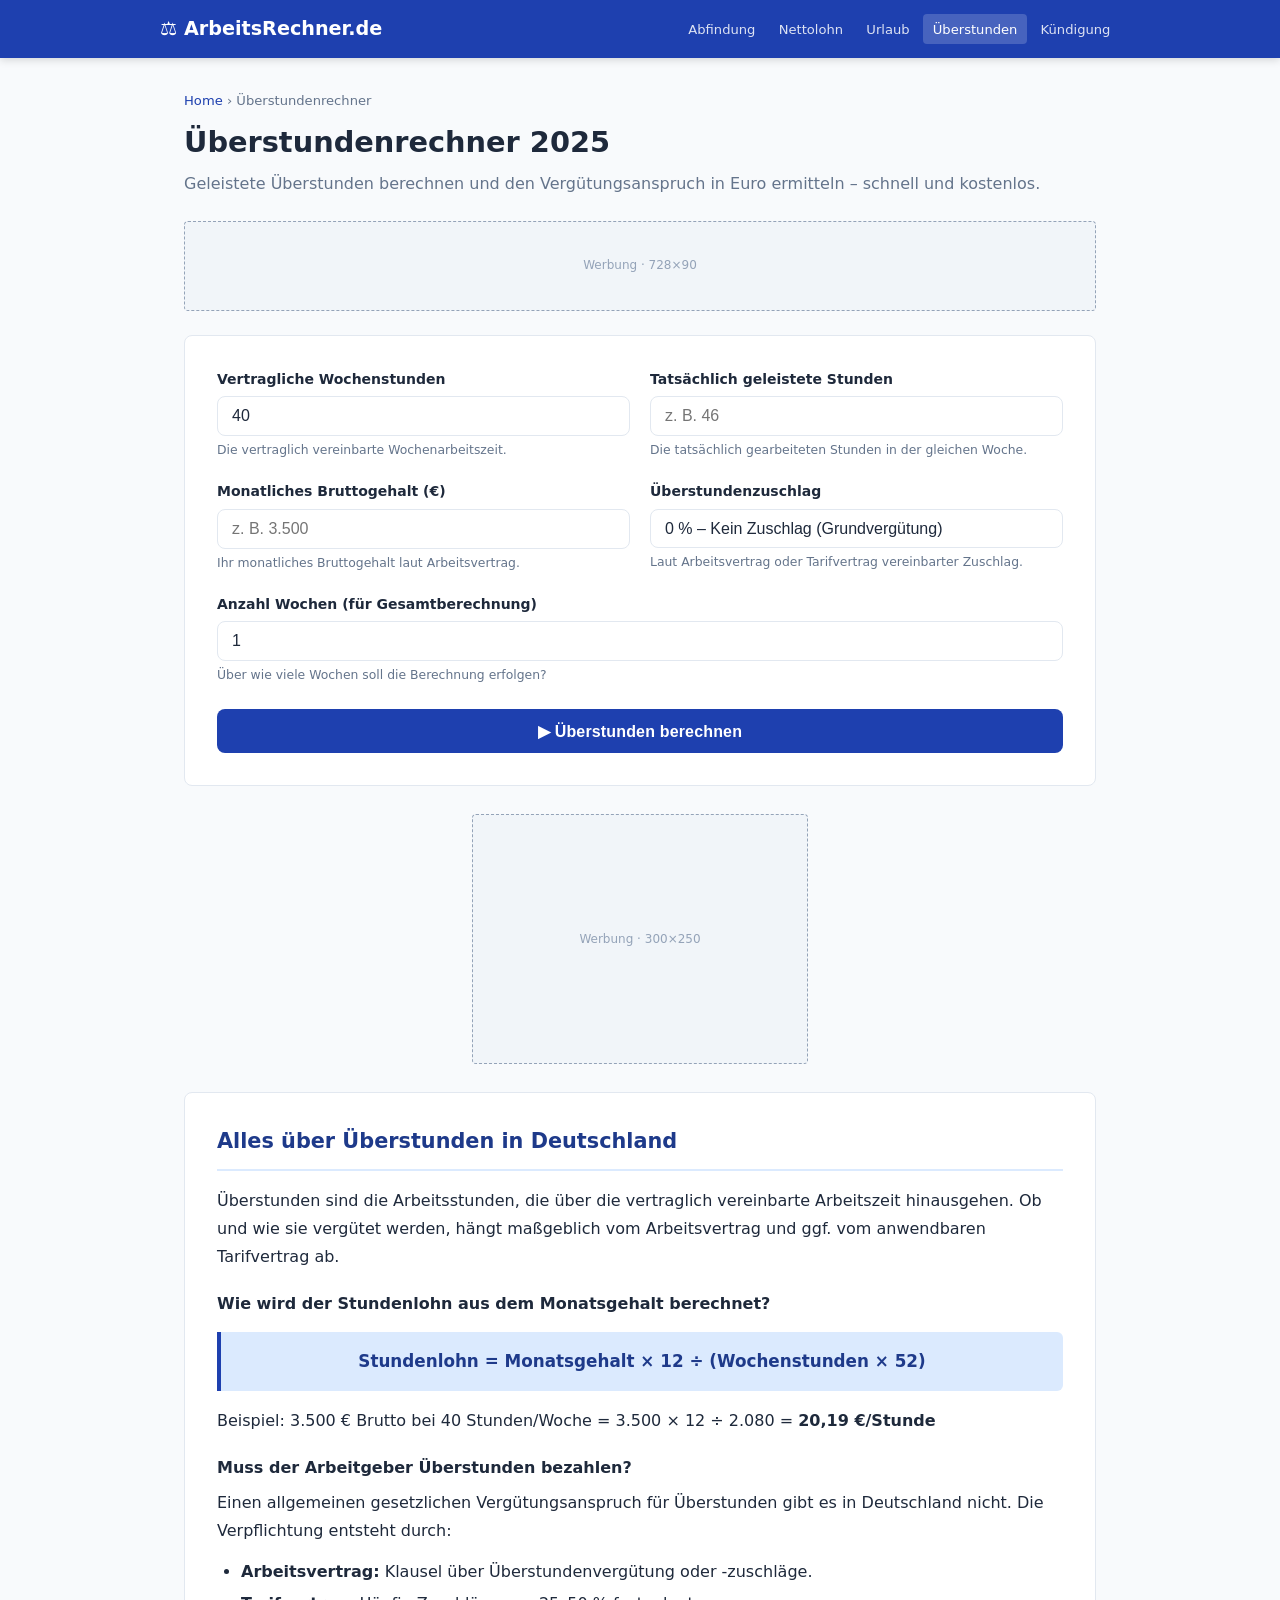
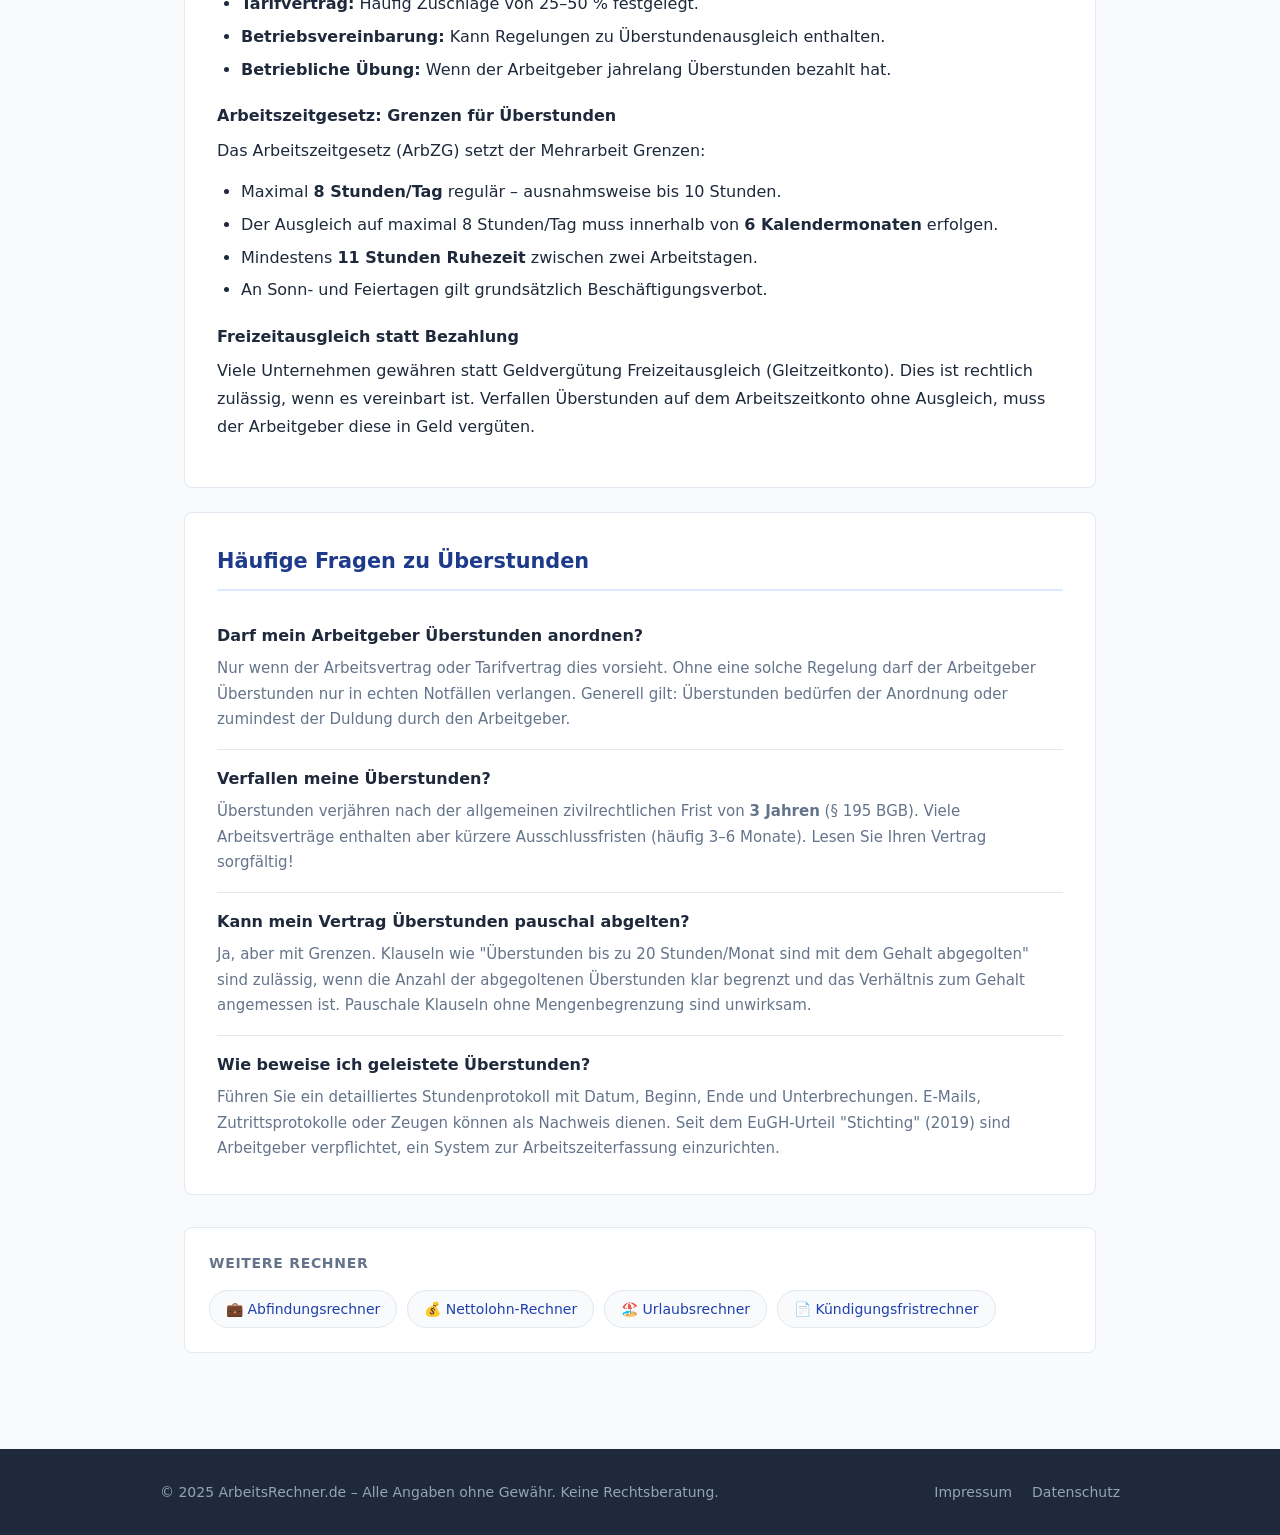
<file: ueberstundenrechner.html>
<!DOCTYPE html>
<html lang="de">
<head>
  <meta charset="UTF-8">
  <meta name="viewport" content="width=device-width, initial-scale=1.0">
  <title>Überstundenrechner 2025 – Überstunden & Vergütung berechnen | ArbeitsRechner</title>
  <meta name="description" content="Überstunden berechnen 2025: Kostenloser Überstundenrechner für Deutschland. Anzahl Überstunden ermitteln und Vergütungsanspruch in Euro berechnen.">
  <meta name="robots" content="index, follow">
  <link rel="canonical" href="https://arbeits-rechner.de/ueberstundenrechner.html">
  <link rel="stylesheet" href="style.css">
  <!-- <script async src="https://pagead2.googlesyndication.com/pagead/js/adsbygoogle.js?client=ca-pub-XXXXXXXXXXXXXXXX" crossorigin="anonymous"></script> -->
</head>
<body>

<header>
  <div class="header-inner">
    <a href="index.html" class="logo">⚖️ ArbeitsRechner.de</a>
    <nav>
      <a href="abfindungsrechner.html">Abfindung</a>
      <a href="nettorechner.html">Nettolohn</a>
      <a href="urlaubsrechner.html">Urlaub</a>
      <a href="ueberstundenrechner.html" class="active">Überstunden</a>
      <a href="kuendigungsfrist.html">Kündigung</a>
    </nav>
  </div>
</header>

<main>
  <div class="calc-header">
    <div class="breadcrumb"><a href="index.html">Home</a> › Überstundenrechner</div>
    <h1>Überstundenrechner 2025</h1>
    <p>Geleistete Überstunden berechnen und den Vergütungsanspruch in Euro ermitteln – schnell und kostenlos.</p>
  </div>

  <div class="ad-slot ad-728">Werbung · 728×90</div>

  <div class="calc-card">
    <div class="form-row">
      <div class="form-group">
        <label for="contracted">Vertragliche Wochenstunden</label>
        <input type="number" id="contracted" placeholder="z. B. 40" min="1" max="60" step="0.5" value="40">
        <div class="hint">Die vertraglich vereinbarte Wochenarbeitszeit.</div>
      </div>
      <div class="form-group">
        <label for="actual">Tatsächlich geleistete Stunden</label>
        <input type="number" id="actual" placeholder="z. B. 46" min="0" max="80" step="0.5">
        <div class="hint">Die tatsächlich gearbeiteten Stunden in der gleichen Woche.</div>
      </div>
    </div>
    <div class="form-row">
      <div class="form-group">
        <label for="monthlySalary">Monatliches Bruttogehalt (€)</label>
        <input type="number" id="monthlySalary" placeholder="z. B. 3.500" min="0" step="50">
        <div class="hint">Ihr monatliches Bruttogehalt laut Arbeitsvertrag.</div>
      </div>
      <div class="form-group">
        <label for="surcharge">Überstundenzuschlag</label>
        <select id="surcharge">
          <option value="0">0 % – Kein Zuschlag (Grundvergütung)</option>
          <option value="25">25 % – Üblich in vielen Tarifverträgen</option>
          <option value="50">50 % – Häufig für Sonn-/Feiertage</option>
          <option value="100">100 % – Feiertagszuschlag</option>
        </select>
        <div class="hint">Laut Arbeitsvertrag oder Tarifvertrag vereinbarter Zuschlag.</div>
      </div>
    </div>
    <div class="form-group">
      <label for="weeks">Anzahl Wochen (für Gesamtberechnung)</label>
      <input type="number" id="weeks" placeholder="z. B. 4" value="1" min="1" max="52">
      <div class="hint">Über wie viele Wochen soll die Berechnung erfolgen?</div>
    </div>

    <button class="calc-btn" onclick="calculate()">▶ Überstunden berechnen</button>

    <div class="result-box" id="result">
      <div class="result-label">Überstunden-Vergütung (Brutto)</div>
      <div class="result-value" id="payResult">–</div>
      <div class="result-subtitle" id="paySubtitle"></div>
      <div class="breakdown">
        <div class="breakdown-row"><span>Stundenlohn (Brutto)</span><span id="rHourly">–</span></div>
        <div class="breakdown-row"><span>Überstunden pro Woche</span><span id="rOTperWeek">–</span></div>
        <div class="breakdown-row"><span>Anzahl Wochen</span><span id="rWeeks">–</span></div>
        <div class="breakdown-row"><span>Überstunden gesamt</span><span id="rTotalHours">–</span></div>
        <div class="breakdown-row"><span>Stundensatz mit Zuschlag</span><span id="rRateWithSurcharge">–</span></div>
        <div class="breakdown-row total"><span>Vergütung gesamt (Brutto)</span><span id="rTotalPay">–</span></div>
      </div>
      <div class="result-note">⚠️ <strong>Hinweis:</strong> Ein gesetzlicher Anspruch auf Überstundenvergütung besteht nur, wenn dies vertraglich oder tariflich vereinbart ist. Viele Arbeitsverträge sehen "Überstunden mit dem Gehalt abgegolten" vor – dann haben Sie nur Anspruch auf Freizeitausgleich. Die Berechnung ist eine Schätzung (Brutto).</div>
    </div>
  </div>

  <div class="ad-slot ad-300" style="margin:0 auto 1.75rem;">Werbung · 300×250</div>

  <div class="info-section">
    <h2>Alles über Überstunden in Deutschland</h2>
    <p>Überstunden sind die Arbeitsstunden, die über die vertraglich vereinbarte Arbeitszeit hinausgehen. Ob und wie sie vergütet werden, hängt maßgeblich vom Arbeitsvertrag und ggf. vom anwendbaren Tarifvertrag ab.</p>

    <h3>Wie wird der Stundenlohn aus dem Monatsgehalt berechnet?</h3>
    <div class="formula-box">Stundenlohn = Monatsgehalt × 12 ÷ (Wochenstunden × 52)</div>
    <p>Beispiel: 3.500 € Brutto bei 40 Stunden/Woche = 3.500 × 12 ÷ 2.080 = <strong>20,19 €/Stunde</strong></p>

    <h3>Muss der Arbeitgeber Überstunden bezahlen?</h3>
    <p>Einen allgemeinen gesetzlichen Vergütungsanspruch für Überstunden gibt es in Deutschland nicht. Die Verpflichtung entsteht durch:</p>
    <ul>
      <li><strong>Arbeitsvertrag:</strong> Klausel über Überstundenvergütung oder -zuschläge.</li>
      <li><strong>Tarifvertrag:</strong> Häufig Zuschläge von 25–50 % festgelegt.</li>
      <li><strong>Betriebsvereinbarung:</strong> Kann Regelungen zu Überstundenausgleich enthalten.</li>
      <li><strong>Betriebliche Übung:</strong> Wenn der Arbeitgeber jahrelang Überstunden bezahlt hat.</li>
    </ul>

    <h3>Arbeitszeitgesetz: Grenzen für Überstunden</h3>
    <p>Das Arbeitszeitgesetz (ArbZG) setzt der Mehrarbeit Grenzen:</p>
    <ul>
      <li>Maximal <strong>8 Stunden/Tag</strong> regulär – ausnahmsweise bis 10 Stunden.</li>
      <li>Der Ausgleich auf maximal 8 Stunden/Tag muss innerhalb von <strong>6 Kalendermonaten</strong> erfolgen.</li>
      <li>Mindestens <strong>11 Stunden Ruhezeit</strong> zwischen zwei Arbeitstagen.</li>
      <li>An Sonn- und Feiertagen gilt grundsätzlich Beschäftigungsverbot.</li>
    </ul>

    <h3>Freizeitausgleich statt Bezahlung</h3>
    <p>Viele Unternehmen gewähren statt Geldvergütung Freizeitausgleich (Gleitzeitkonto). Dies ist rechtlich zulässig, wenn es vereinbart ist. Verfallen Überstunden auf dem Arbeitszeitkonto ohne Ausgleich, muss der Arbeitgeber diese in Geld vergüten.</p>
  </div>

  <div class="info-section">
    <h2>Häufige Fragen zu Überstunden</h2>
    <div class="faq-item">
      <div class="faq-q">Darf mein Arbeitgeber Überstunden anordnen?</div>
      <div class="faq-a">Nur wenn der Arbeitsvertrag oder Tarifvertrag dies vorsieht. Ohne eine solche Regelung darf der Arbeitgeber Überstunden nur in echten Notfällen verlangen. Generell gilt: Überstunden bedürfen der Anordnung oder zumindest der Duldung durch den Arbeitgeber.</div>
    </div>
    <div class="faq-item">
      <div class="faq-q">Verfallen meine Überstunden?</div>
      <div class="faq-a">Überstunden verjähren nach der allgemeinen zivilrechtlichen Frist von <strong>3 Jahren</strong> (§ 195 BGB). Viele Arbeitsverträge enthalten aber kürzere Ausschlussfristen (häufig 3–6 Monate). Lesen Sie Ihren Vertrag sorgfältig!</div>
    </div>
    <div class="faq-item">
      <div class="faq-q">Kann mein Vertrag Überstunden pauschal abgelten?</div>
      <div class="faq-a">Ja, aber mit Grenzen. Klauseln wie "Überstunden bis zu 20 Stunden/Monat sind mit dem Gehalt abgegolten" sind zulässig, wenn die Anzahl der abgegoltenen Überstunden klar begrenzt und das Verhältnis zum Gehalt angemessen ist. Pauschale Klauseln ohne Mengenbegrenzung sind unwirksam.</div>
    </div>
    <div class="faq-item">
      <div class="faq-q">Wie beweise ich geleistete Überstunden?</div>
      <div class="faq-a">Führen Sie ein detailliertes Stundenprotokoll mit Datum, Beginn, Ende und Unterbrechungen. E-Mails, Zutrittsprotokolle oder Zeugen können als Nachweis dienen. Seit dem EuGH-Urteil "Stichting" (2019) sind Arbeitgeber verpflichtet, ein System zur Arbeitszeiterfassung einzurichten.</div>
    </div>
  </div>

  <div class="other-tools">
    <h3>Weitere Rechner</h3>
    <div class="other-tools-grid">
      <a href="abfindungsrechner.html">💼 Abfindungsrechner</a>
      <a href="nettorechner.html">💰 Nettolohn-Rechner</a>
      <a href="urlaubsrechner.html">🏖️ Urlaubsrechner</a>
      <a href="kuendigungsfrist.html">📄 Kündigungsfristrechner</a>
    </div>
  </div>
</main>

<footer>
  <div class="footer-inner">
    <div>© 2025 ArbeitsRechner.de – Alle Angaben ohne Gewähr. Keine Rechtsberatung.</div>
    <div class="footer-links">
      <a href="impressum.html">Impressum</a>
      <a href="datenschutz.html">Datenschutz</a>
    </div>
  </div>
</footer>

<script>
const fmt = (n,d=2) => new Intl.NumberFormat('de-DE', {style:'currency', currency:'EUR', minimumFractionDigits:d, maximumFractionDigits:d}).format(n);
const fmtH = n => n.toFixed(2).replace('.', ',') + ' Std.';

function calculate() {
  const contracted = parseFloat(document.getElementById('contracted').value) || 0;
  const actual     = parseFloat(document.getElementById('actual').value)     || 0;
  const salary     = parseFloat(document.getElementById('monthlySalary').value) || 0;
  const surcharge  = parseFloat(document.getElementById('surcharge').value)  || 0;
  const weeks      = parseInt(document.getElementById('weeks').value)        || 1;

  if (contracted <= 0) { alert('Bitte geben Sie die vertraglichen Wochenstunden ein.'); return; }
  if (actual <= contracted) { alert('Die tatsächlichen Stunden müssen die vertraglichen übersteigen.'); return; }
  if (salary <= 0) { alert('Bitte geben Sie das monatliche Bruttogehalt ein.'); return; }

  const otPerWeek    = actual - contracted;
  const totalOT      = otPerWeek * weeks;
  const hourlyRate   = (salary * 12) / (contracted * 52);
  const rateWithSurcharge = hourlyRate * (1 + surcharge / 100);
  const totalPay     = totalOT * rateWithSurcharge;

  document.getElementById('payResult').textContent      = fmt(totalPay);
  document.getElementById('paySubtitle').textContent    = `für ${totalOT.toFixed(1).replace('.',',')} Überstunden`;
  document.getElementById('rHourly').textContent        = fmt(hourlyRate) + '/Std.';
  document.getElementById('rOTperWeek').textContent     = fmtH(otPerWeek);
  document.getElementById('rWeeks').textContent         = weeks + (weeks === 1 ? ' Woche' : ' Wochen');
  document.getElementById('rTotalHours').textContent    = fmtH(totalOT);
  document.getElementById('rRateWithSurcharge').textContent = fmt(rateWithSurcharge) + '/Std.' + (surcharge > 0 ? ` (+${surcharge}%)` : '');
  document.getElementById('rTotalPay').textContent      = fmt(totalPay);

  const box = document.getElementById('result');
  box.classList.add('show');
  box.scrollIntoView({ behavior: 'smooth', block: 'nearest' });
}

document.addEventListener('keydown', e => { if (e.key === 'Enter') calculate(); });
</script>
</body>
</html>
</file>
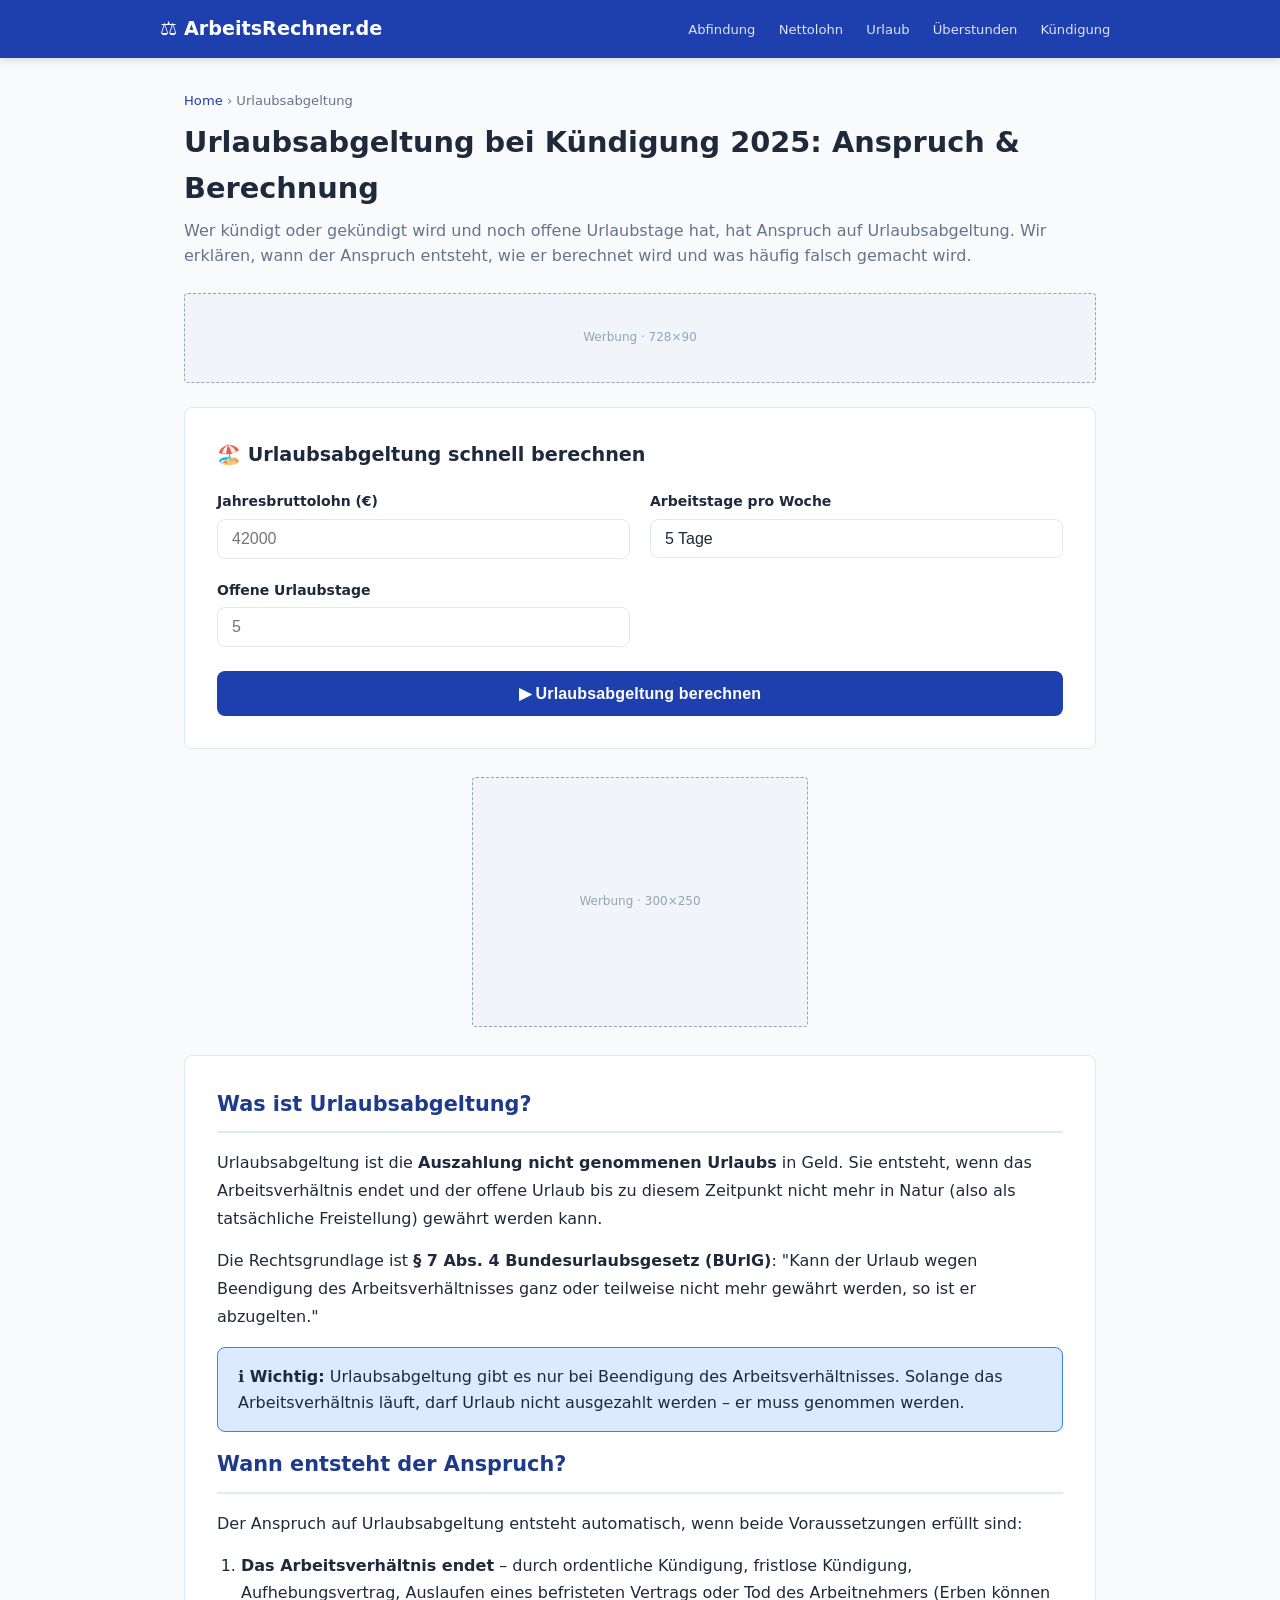
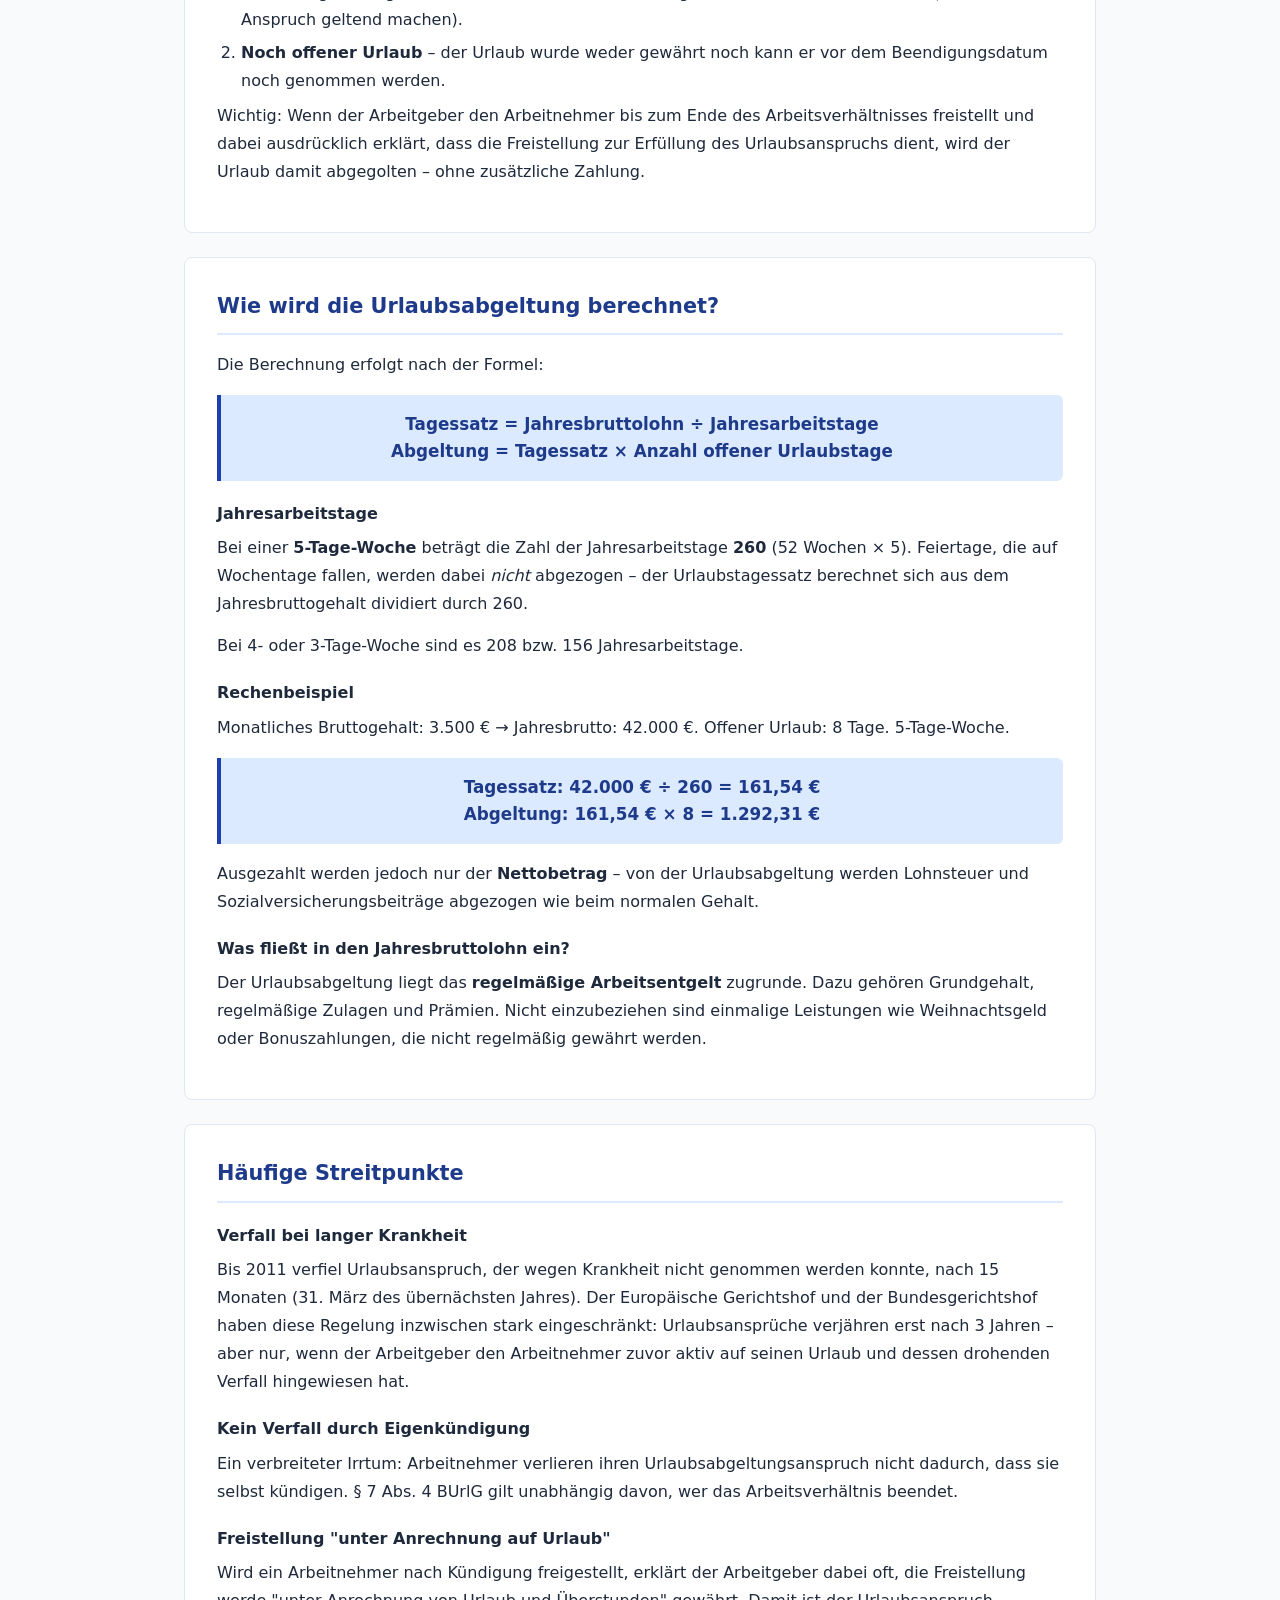
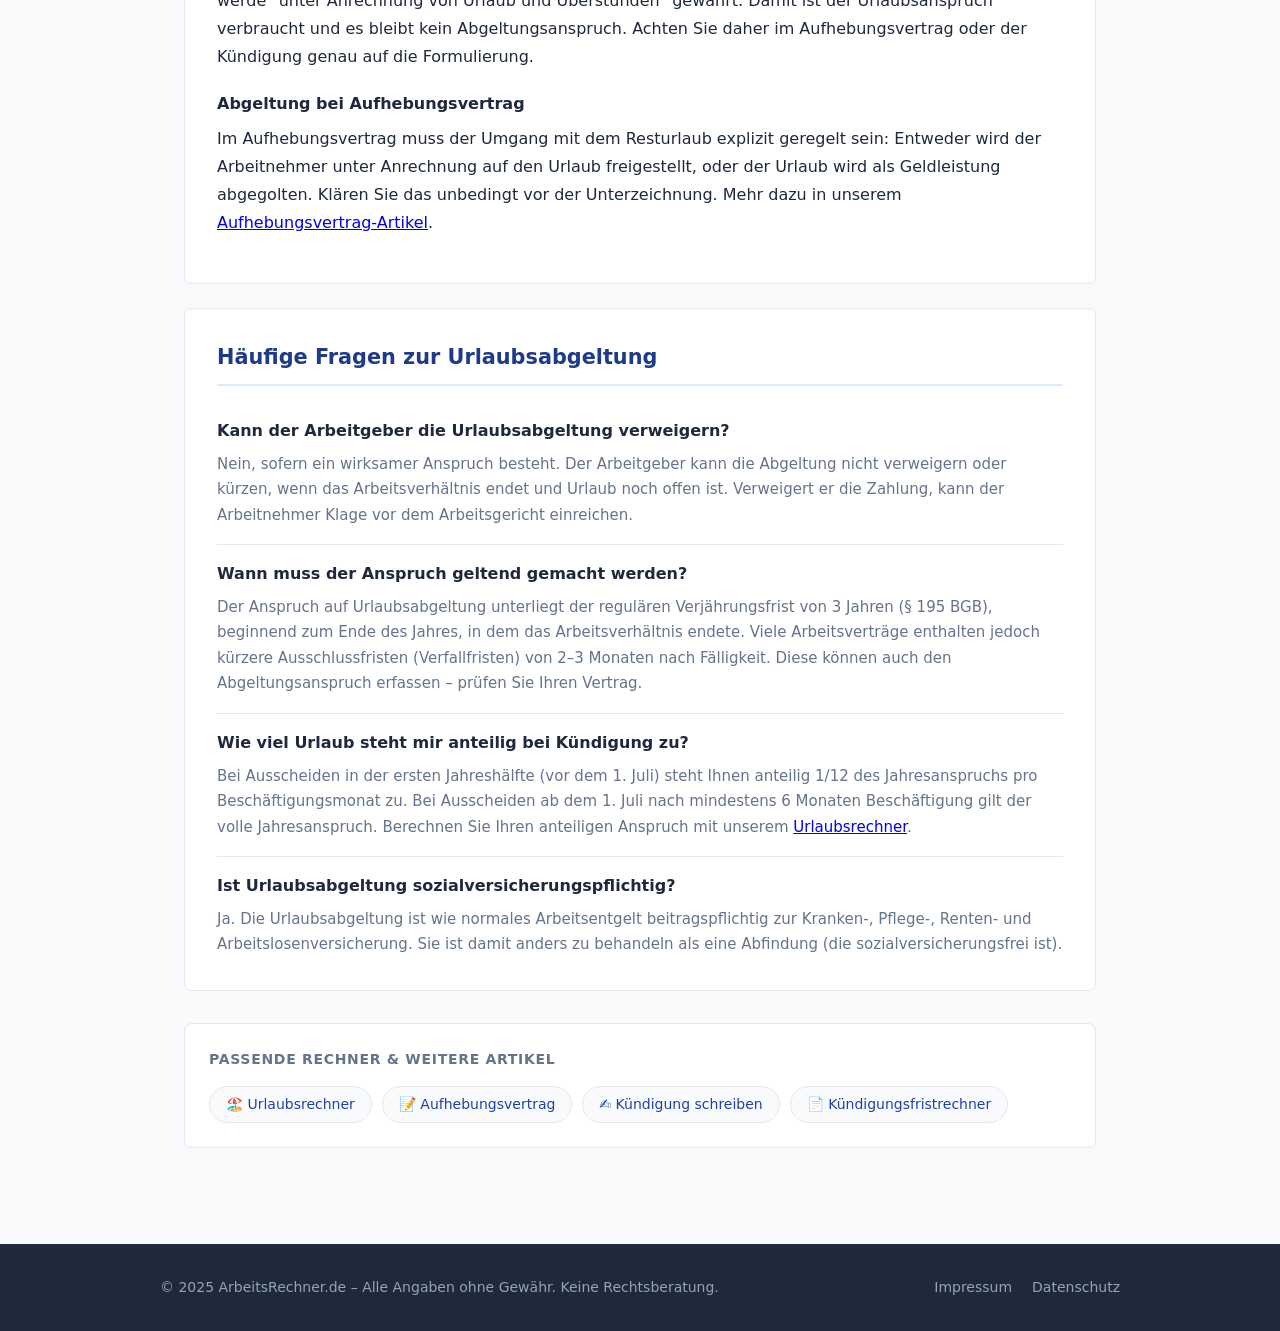
<file: urlaubsabgeltung.html>
<!DOCTYPE html>
<html lang="de">
<head>
  <meta charset="UTF-8">
  <meta name="viewport" content="width=device-width, initial-scale=1.0">
  <title>Urlaubsabgeltung bei Kündigung 2025: Anspruch & Berechnung | ArbeitsRechner</title>
  <meta name="description" content="Urlaubsabgeltung bei Kündigung: Wann besteht Anspruch? Wie wird sie berechnet? Mit Formel und Beispiel. Kostenlose Erklärung 2025.">
  <meta name="robots" content="index, follow">
  <link rel="canonical" href="https://arbeits-rechner.de/urlaubsabgeltung.html">
  <link rel="stylesheet" href="style.css">
  <!-- <script async src="https://pagead2.googlesyndication.com/pagead/js/adsbygoogle.js?client=ca-pub-XXXXXXXXXXXXXXXX" crossorigin="anonymous"></script> -->
  <script type="application/ld+json">
  {
    "@context": "https://schema.org",
    "@type": "Article",
    "headline": "Urlaubsabgeltung bei Kündigung: Anspruch & Berechnung",
    "description": "Wann haben Arbeitnehmer Anspruch auf Urlaubsabgeltung und wie wird sie berechnet?",
    "url": "https://arbeits-rechner.de/urlaubsabgeltung.html",
    "inLanguage": "de"
  }
  </script>
  <script type="application/ld+json">
  {
    "@context": "https://schema.org",
    "@type": "FAQPage",
    "mainEntity": [
      {
        "@type": "Question",
        "name": "Wann habe ich Anspruch auf Urlaubsabgeltung?",
        "acceptedAnswer": {"@type": "Answer", "text": "Urlaubsabgeltung entsteht, wenn das Arbeitsverhältnis endet und der noch offene Urlaub bis zu diesem Zeitpunkt nicht mehr in Natur genommen werden kann. Das gilt bei jeder Art der Beendigung: ordentliche Kündigung, fristlose Kündigung oder Aufhebungsvertrag."}
      },
      {
        "@type": "Question",
        "name": "Wie wird die Urlaubsabgeltung berechnet?",
        "acceptedAnswer": {"@type": "Answer", "text": "Die Urlaubsabgeltung berechnet sich nach der Formel: Jahresbruttolohn ÷ Jahresarbeitstage × Anzahl offener Urlaubstage. Bei einer 5-Tage-Woche betragen die Jahresarbeitstage 260. Ein Beispiel: Bei 36.000 € Jahresbrutto und 5 offenen Urlaubstagen ergibt sich: 36.000 ÷ 260 × 5 = 692,31 €."}
      },
      {
        "@type": "Question",
        "name": "Ist Urlaubsabgeltung steuerpflichtig?",
        "acceptedAnswer": {"@type": "Answer", "text": "Ja. Die Urlaubsabgeltung ist wie normales Arbeitsentgelt vollständig lohnsteuer- und sozialversicherungspflichtig. Sie wird dem monatlichen Lohn hinzugerechnet und entsprechend versteuert."}
      }
    ]
  }
  </script>
</head>
<body>

<header>
  <div class="header-inner">
    <a href="index.html" class="logo">⚖️ ArbeitsRechner.de</a>
    <nav>
      <a href="abfindungsrechner.html">Abfindung</a>
      <a href="nettorechner.html">Nettolohn</a>
      <a href="urlaubsrechner.html">Urlaub</a>
      <a href="ueberstundenrechner.html">Überstunden</a>
      <a href="kuendigungsfrist.html">Kündigung</a>
    </nav>
  </div>
</header>

<main>
  <div class="calc-header">
    <div class="breadcrumb"><a href="index.html">Home</a> › Urlaubsabgeltung</div>
    <h1>Urlaubsabgeltung bei Kündigung 2025: Anspruch & Berechnung</h1>
    <p>Wer kündigt oder gekündigt wird und noch offene Urlaubstage hat, hat Anspruch auf Urlaubsabgeltung. Wir erklären, wann der Anspruch entsteht, wie er berechnet wird und was häufig falsch gemacht wird.</p>
  </div>

  <div class="ad-slot ad-728">Werbung · 728×90</div>

  <!-- Quick calculator -->
  <div class="calc-card">
    <h2 style="font-size:1.2rem;font-weight:700;margin-bottom:1.25rem;">🏖️ Urlaubsabgeltung schnell berechnen</h2>
    <div class="form-row">
      <div class="form-group">
        <label for="grossAnnual">Jahresbruttolohn (€)</label>
        <input type="number" id="grossAnnual" placeholder="42000" min="0">
      </div>
      <div class="form-group">
        <label for="workDaysPerWeek">Arbeitstage pro Woche</label>
        <select id="workDaysPerWeek">
          <option value="5" selected>5 Tage</option>
          <option value="4">4 Tage</option>
          <option value="3">3 Tage</option>
        </select>
      </div>
    </div>
    <div class="form-row">
      <div class="form-group">
        <label for="openDays">Offene Urlaubstage</label>
        <input type="number" id="openDays" placeholder="5" min="0" max="60">
      </div>
    </div>
    <button class="calc-btn" onclick="calcAbgeltung()">▶ Urlaubsabgeltung berechnen</button>
    <div class="result-box" id="result">
      <div class="result-label">Urlaubsabgeltung (brutto)</div>
      <div class="result-value" id="rValue">–</div>
      <div class="breakdown">
        <div class="breakdown-row"><span>Jahresarbeitstage</span><span id="rAnnualDays">–</span></div>
        <div class="breakdown-row"><span>Tagessatz</span><span id="rDayRate">–</span></div>
        <div class="breakdown-row total"><span>Offene Tage × Tagessatz</span><span id="rTotal">–</span></div>
      </div>
      <div class="result-note">⚠️ Bruttobetrag vor Steuern und Sozialversicherung. Lohnsteuer und SV-Beiträge werden wie beim normalen Gehalt abgezogen.</div>
    </div>
  </div>

  <div class="ad-slot ad-300" style="margin:0 auto 1.75rem;">Werbung · 300×250</div>

  <div class="info-section">
    <h2>Was ist Urlaubsabgeltung?</h2>
    <p>Urlaubsabgeltung ist die <strong>Auszahlung nicht genommenen Urlaubs</strong> in Geld. Sie entsteht, wenn das Arbeitsverhältnis endet und der offene Urlaub bis zu diesem Zeitpunkt nicht mehr in Natur (also als tatsächliche Freistellung) gewährt werden kann.</p>
    <p>Die Rechtsgrundlage ist <strong>§ 7 Abs. 4 Bundesurlaubsgesetz (BUrlG)</strong>: "Kann der Urlaub wegen Beendigung des Arbeitsverhältnisses ganz oder teilweise nicht mehr gewährt werden, so ist er abzugelten."</p>

    <div style="background:#dbeafe;border:1.5px solid #3b82f6;border-radius:8px;padding:1rem 1.25rem;margin:1rem 0;">
      <strong>ℹ️ Wichtig:</strong> Urlaubsabgeltung gibt es nur bei Beendigung des Arbeitsverhältnisses. Solange das Arbeitsverhältnis läuft, darf Urlaub nicht ausgezahlt werden – er muss genommen werden.
    </div>

    <h2>Wann entsteht der Anspruch?</h2>
    <p>Der Anspruch auf Urlaubsabgeltung entsteht automatisch, wenn beide Voraussetzungen erfüllt sind:</p>
    <ol style="padding-left:1.5rem;margin:0.5rem 0;">
      <li style="margin-bottom:0.4rem;line-height:1.7"><strong>Das Arbeitsverhältnis endet</strong> – durch ordentliche Kündigung, fristlose Kündigung, Aufhebungsvertrag, Auslaufen eines befristeten Vertrags oder Tod des Arbeitnehmers (Erben können Anspruch geltend machen).</li>
      <li style="margin-bottom:0.4rem;line-height:1.7"><strong>Noch offener Urlaub</strong> – der Urlaub wurde weder gewährt noch kann er vor dem Beendigungsdatum noch genommen werden.</li>
    </ol>
    <p>Wichtig: Wenn der Arbeitgeber den Arbeitnehmer bis zum Ende des Arbeitsverhältnisses freistellt und dabei ausdrücklich erklärt, dass die Freistellung zur Erfüllung des Urlaubsanspruchs dient, wird der Urlaub damit abgegolten – ohne zusätzliche Zahlung.</p>
  </div>

  <div class="info-section">
    <h2>Wie wird die Urlaubsabgeltung berechnet?</h2>
    <p>Die Berechnung erfolgt nach der Formel:</p>
    <div class="formula-box">Tagessatz = Jahresbruttolohn ÷ Jahresarbeitstage<br>Abgeltung = Tagessatz × Anzahl offener Urlaubstage</div>

    <h3>Jahresarbeitstage</h3>
    <p>Bei einer <strong>5-Tage-Woche</strong> beträgt die Zahl der Jahresarbeitstage <strong>260</strong> (52 Wochen × 5). Feiertage, die auf Wochentage fallen, werden dabei <em>nicht</em> abgezogen – der Urlaubstagessatz berechnet sich aus dem Jahresbruttogehalt dividiert durch 260.</p>
    <p>Bei 4- oder 3-Tage-Woche sind es 208 bzw. 156 Jahresarbeitstage.</p>

    <h3>Rechenbeispiel</h3>
    <p>Monatliches Bruttogehalt: 3.500 € → Jahresbrutto: 42.000 €. Offener Urlaub: 8 Tage. 5-Tage-Woche.</p>
    <div class="formula-box">Tagessatz: 42.000 € ÷ 260 = 161,54 €<br>Abgeltung: 161,54 € × 8 = 1.292,31 €</div>
    <p>Ausgezahlt werden jedoch nur der <strong>Nettobetrag</strong> – von der Urlaubsabgeltung werden Lohnsteuer und Sozialversicherungsbeiträge abgezogen wie beim normalen Gehalt.</p>

    <h3>Was fließt in den Jahresbruttolohn ein?</h3>
    <p>Der Urlaubsabgeltung liegt das <strong>regelmäßige Arbeitsentgelt</strong> zugrunde. Dazu gehören Grundgehalt, regelmäßige Zulagen und Prämien. Nicht einzubeziehen sind einmalige Leistungen wie Weihnachtsgeld oder Bonuszahlungen, die nicht regelmäßig gewährt werden.</p>
  </div>

  <div class="info-section">
    <h2>Häufige Streitpunkte</h2>

    <h3>Verfall bei langer Krankheit</h3>
    <p>Bis 2011 verfiel Urlaubsanspruch, der wegen Krankheit nicht genommen werden konnte, nach 15 Monaten (31. März des übernächsten Jahres). Der Europäische Gerichtshof und der Bundesgerichtshof haben diese Regelung inzwischen stark eingeschränkt: Urlaubsansprüche verjähren erst nach 3 Jahren – aber nur, wenn der Arbeitgeber den Arbeitnehmer zuvor aktiv auf seinen Urlaub und dessen drohenden Verfall hingewiesen hat.</p>

    <h3>Kein Verfall durch Eigenkündigung</h3>
    <p>Ein verbreiteter Irrtum: Arbeitnehmer verlieren ihren Urlaubsabgeltungsanspruch nicht dadurch, dass sie selbst kündigen. § 7 Abs. 4 BUrlG gilt unabhängig davon, wer das Arbeitsverhältnis beendet.</p>

    <h3>Freistellung "unter Anrechnung auf Urlaub"</h3>
    <p>Wird ein Arbeitnehmer nach Kündigung freigestellt, erklärt der Arbeitgeber dabei oft, die Freistellung werde "unter Anrechnung von Urlaub und Überstunden" gewährt. Damit ist der Urlaubsanspruch verbraucht und es bleibt kein Abgeltungsanspruch. Achten Sie daher im Aufhebungsvertrag oder der Kündigung genau auf die Formulierung.</p>

    <h3>Abgeltung bei Aufhebungsvertrag</h3>
    <p>Im Aufhebungsvertrag muss der Umgang mit dem Resturlaub explizit geregelt sein: Entweder wird der Arbeitnehmer unter Anrechnung auf den Urlaub freigestellt, oder der Urlaub wird als Geldleistung abgegolten. Klären Sie das unbedingt vor der Unterzeichnung. Mehr dazu in unserem <a href="aufhebungsvertrag.html">Aufhebungsvertrag-Artikel</a>.</p>
  </div>

  <div class="info-section">
    <h2>Häufige Fragen zur Urlaubsabgeltung</h2>
    <div class="faq-item">
      <div class="faq-q">Kann der Arbeitgeber die Urlaubsabgeltung verweigern?</div>
      <div class="faq-a">Nein, sofern ein wirksamer Anspruch besteht. Der Arbeitgeber kann die Abgeltung nicht verweigern oder kürzen, wenn das Arbeitsverhältnis endet und Urlaub noch offen ist. Verweigert er die Zahlung, kann der Arbeitnehmer Klage vor dem Arbeitsgericht einreichen.</div>
    </div>
    <div class="faq-item">
      <div class="faq-q">Wann muss der Anspruch geltend gemacht werden?</div>
      <div class="faq-a">Der Anspruch auf Urlaubsabgeltung unterliegt der regulären Verjährungsfrist von 3 Jahren (§ 195 BGB), beginnend zum Ende des Jahres, in dem das Arbeitsverhältnis endete. Viele Arbeitsverträge enthalten jedoch kürzere Ausschlussfristen (Verfallfristen) von 2–3 Monaten nach Fälligkeit. Diese können auch den Abgeltungsanspruch erfassen – prüfen Sie Ihren Vertrag.</div>
    </div>
    <div class="faq-item">
      <div class="faq-q">Wie viel Urlaub steht mir anteilig bei Kündigung zu?</div>
      <div class="faq-a">Bei Ausscheiden in der ersten Jahreshälfte (vor dem 1. Juli) steht Ihnen anteilig 1/12 des Jahresanspruchs pro Beschäftigungsmonat zu. Bei Ausscheiden ab dem 1. Juli nach mindestens 6 Monaten Beschäftigung gilt der volle Jahresanspruch. Berechnen Sie Ihren anteiligen Anspruch mit unserem <a href="urlaubsrechner.html">Urlaubsrechner</a>.</div>
    </div>
    <div class="faq-item">
      <div class="faq-q">Ist Urlaubsabgeltung sozialversicherungspflichtig?</div>
      <div class="faq-a">Ja. Die Urlaubsabgeltung ist wie normales Arbeitsentgelt beitragspflichtig zur Kranken-, Pflege-, Renten- und Arbeitslosenversicherung. Sie ist damit anders zu behandeln als eine Abfindung (die sozialversicherungsfrei ist).</div>
    </div>
  </div>

  <div class="other-tools">
    <h3>Passende Rechner & weitere Artikel</h3>
    <div class="other-tools-grid">
      <a href="urlaubsrechner.html">🏖️ Urlaubsrechner</a>
      <a href="aufhebungsvertrag.html">📝 Aufhebungsvertrag</a>
      <a href="kuendigung-schreiben.html">✍️ Kündigung schreiben</a>
      <a href="kuendigungsfrist.html">📄 Kündigungsfristrechner</a>
    </div>
  </div>
</main>

<footer>
  <div class="footer-inner">
    <div>© 2025 ArbeitsRechner.de – Alle Angaben ohne Gewähr. Keine Rechtsberatung.</div>
    <div class="footer-links">
      <a href="impressum.html">Impressum</a>
      <a href="datenschutz.html">Datenschutz</a>
    </div>
  </div>
</footer>

<script>
function calcAbgeltung() {
  const gross = parseFloat(document.getElementById('grossAnnual').value);
  const wdpw  = parseInt(document.getElementById('workDaysPerWeek').value);
  const open  = parseFloat(document.getElementById('openDays').value);

  if (!gross || !open) { alert('Bitte Jahresbrutto und offene Urlaubstage eingeben.'); return; }

  const annualDays = wdpw * 52;
  const dayRate    = gross / annualDays;
  const total      = dayRate * open;

  const fmt = n => n.toLocaleString('de-DE', {minimumFractionDigits:2, maximumFractionDigits:2}) + ' €';

  document.getElementById('rValue').textContent     = fmt(total);
  document.getElementById('rAnnualDays').textContent = annualDays + ' Tage';
  document.getElementById('rDayRate').textContent   = fmt(dayRate);
  document.getElementById('rTotal').textContent     = open + ' Tage × ' + fmt(dayRate);

  const box = document.getElementById('result');
  box.classList.add('show');
  box.scrollIntoView({ behavior: 'smooth', block: 'nearest' });
}
document.addEventListener('keydown', e => { if (e.key === 'Enter') calcAbgeltung(); });
</script>
</body>
</html>
</file>
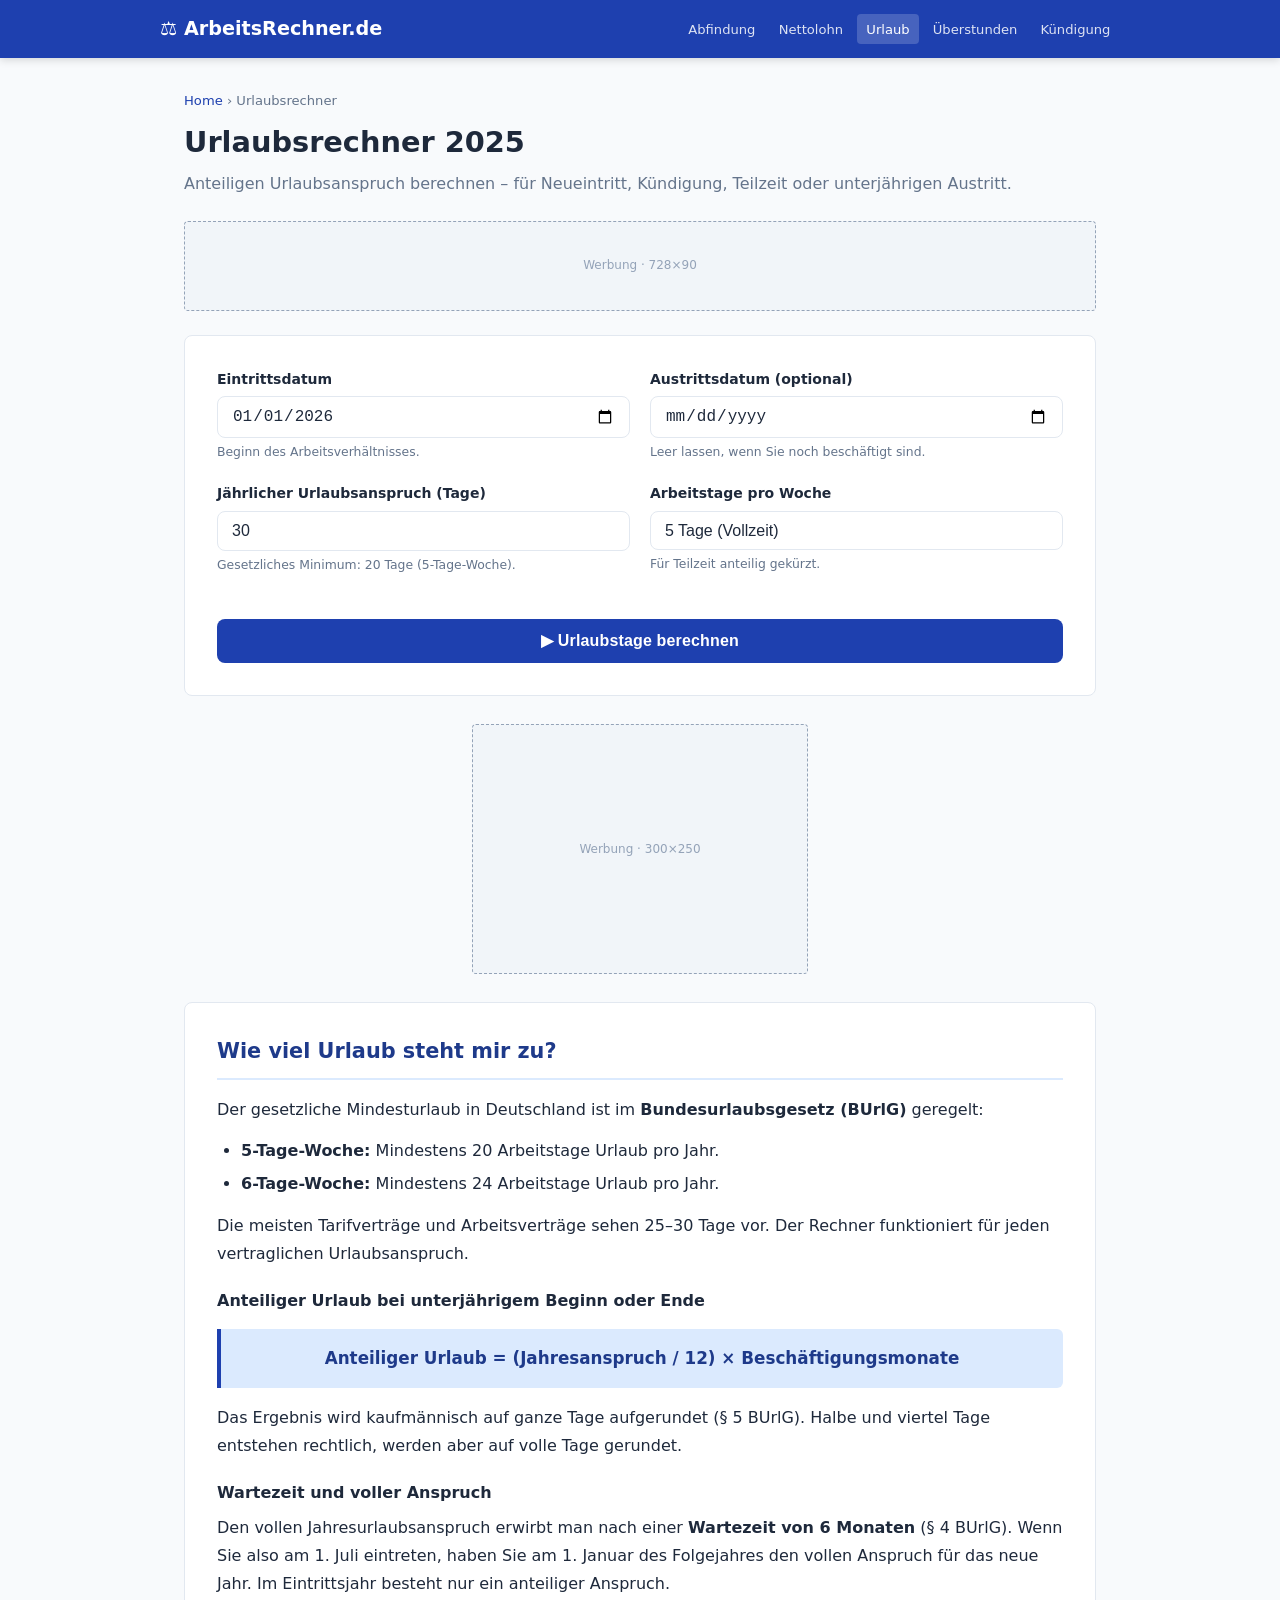
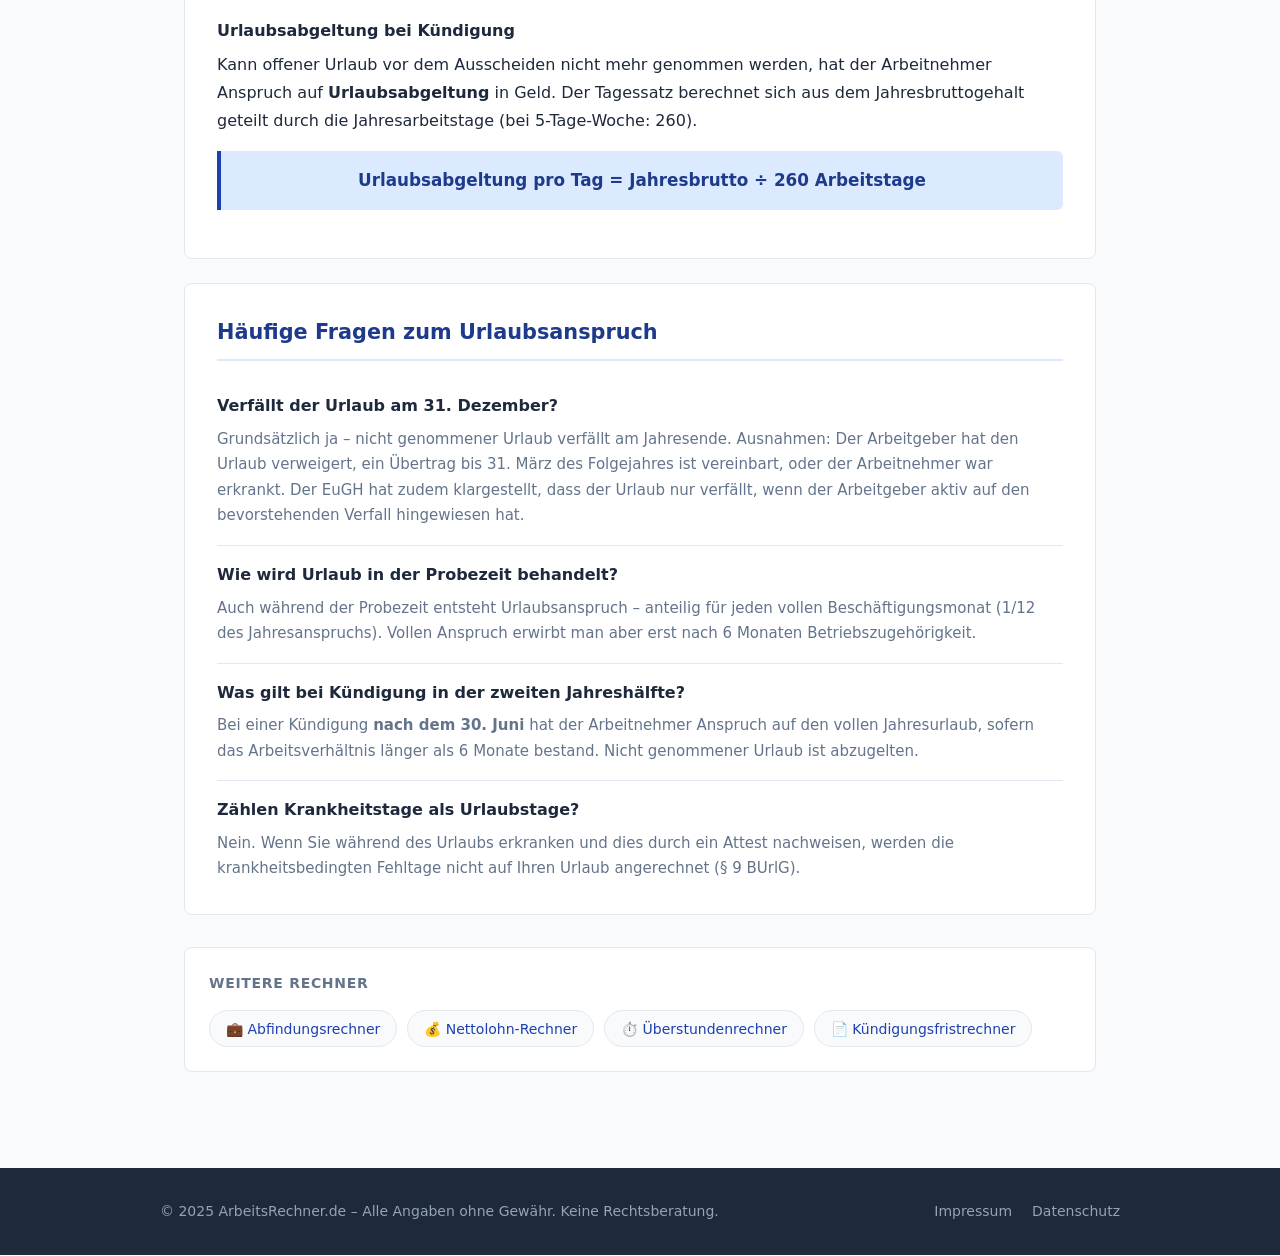
<file: urlaubsrechner.html>
<!DOCTYPE html>
<html lang="de">
<head>
  <meta charset="UTF-8">
  <meta name="viewport" content="width=device-width, initial-scale=1.0">
  <title>Urlaubsrechner 2025 – Urlaubsanspruch kostenlos berechnen | ArbeitsRechner</title>
  <meta name="description" content="Urlaubsanspruch berechnen 2025: Anteiligen Urlaub bei Neueintritt, Kündigung oder unterjährigem Austritt ermitteln. Gesetzlicher Mindestanspruch nach BUrlG.">
  <meta name="robots" content="index, follow">
  <link rel="canonical" href="https://arbeits-rechner.de/urlaubsrechner.html">
  <link rel="stylesheet" href="style.css">
  <!-- <script async src="https://pagead2.googlesyndication.com/pagead/js/adsbygoogle.js?client=ca-pub-XXXXXXXXXXXXXXXX" crossorigin="anonymous"></script> -->
  <script type="application/ld+json">
  {
    "@context": "https://schema.org",
    "@type": "WebPage",
    "name": "Urlaubsrechner 2025",
    "description": "Kostenloser Rechner für den gesetzlichen Urlaubsanspruch",
    "url": "https://arbeits-rechner.de/urlaubsrechner.html",
    "inLanguage": "de"
  }
  </script>
</head>
<body>

<header>
  <div class="header-inner">
    <a href="index.html" class="logo">⚖️ ArbeitsRechner.de</a>
    <nav>
      <a href="abfindungsrechner.html">Abfindung</a>
      <a href="nettorechner.html">Nettolohn</a>
      <a href="urlaubsrechner.html" class="active">Urlaub</a>
      <a href="ueberstundenrechner.html">Überstunden</a>
      <a href="kuendigungsfrist.html">Kündigung</a>
    </nav>
  </div>
</header>

<main>
  <div class="calc-header">
    <div class="breadcrumb"><a href="index.html">Home</a> › Urlaubsrechner</div>
    <h1>Urlaubsrechner 2025</h1>
    <p>Anteiligen Urlaubsanspruch berechnen – für Neueintritt, Kündigung, Teilzeit oder unterjährigen Austritt.</p>
  </div>

  <div class="ad-slot ad-728">Werbung · 728×90</div>

  <div class="calc-card">
    <div class="form-row">
      <div class="form-group">
        <label for="entryDate">Eintrittsdatum</label>
        <input type="date" id="entryDate">
        <div class="hint">Beginn des Arbeitsverhältnisses.</div>
      </div>
      <div class="form-group">
        <label for="exitDate">Austrittsdatum (optional)</label>
        <input type="date" id="exitDate">
        <div class="hint">Leer lassen, wenn Sie noch beschäftigt sind.</div>
      </div>
    </div>
    <div class="form-row">
      <div class="form-group">
        <label for="annualDays">Jährlicher Urlaubsanspruch (Tage)</label>
        <input type="number" id="annualDays" placeholder="30" value="30" min="20" max="60">
        <div class="hint">Gesetzliches Minimum: 20 Tage (5-Tage-Woche).</div>
      </div>
      <div class="form-group">
        <label for="workDays">Arbeitstage pro Woche</label>
        <select id="workDays">
          <option value="5" selected>5 Tage (Vollzeit)</option>
          <option value="4">4 Tage</option>
          <option value="3">3 Tage</option>
          <option value="2">2 Tage</option>
        </select>
        <div class="hint">Für Teilzeit anteilig gekürzt.</div>
      </div>
    </div>

    <button class="calc-btn" onclick="calculate()">▶ Urlaubstage berechnen</button>

    <div class="result-box" id="result">
      <div class="result-label">Urlaubsanspruch im laufenden Jahr</div>
      <div class="result-value" id="vacResult">–</div>
      <div class="result-subtitle" id="vacSubtitle"></div>
      <div class="breakdown">
        <div class="breakdown-row"><span>Jährlicher Anspruch</span><span id="rAnnual">–</span></div>
        <div class="breakdown-row"><span>Beschäftigungsmonate im Jahr</span><span id="rMonths">–</span></div>
        <div class="breakdown-row"><span>Monatlicher Anspruch</span><span id="rMonthly">–</span></div>
        <div class="breakdown-row total"><span>Anteiliger Anspruch</span><span id="rTotal">–</span></div>
      </div>
      <div class="result-note" id="vacNote"></div>
    </div>
  </div>

  <div class="ad-slot ad-300" style="margin:0 auto 1.75rem;">Werbung · 300×250</div>

  <div class="info-section">
    <h2>Wie viel Urlaub steht mir zu?</h2>
    <p>Der gesetzliche Mindesturlaub in Deutschland ist im <strong>Bundesurlaubsgesetz (BUrlG)</strong> geregelt:</p>
    <ul>
      <li><strong>5-Tage-Woche:</strong> Mindestens 20 Arbeitstage Urlaub pro Jahr.</li>
      <li><strong>6-Tage-Woche:</strong> Mindestens 24 Arbeitstage Urlaub pro Jahr.</li>
    </ul>
    <p>Die meisten Tarifverträge und Arbeitsverträge sehen 25–30 Tage vor. Der Rechner funktioniert für jeden vertraglichen Urlaubsanspruch.</p>

    <h3>Anteiliger Urlaub bei unterjährigem Beginn oder Ende</h3>
    <div class="formula-box">Anteiliger Urlaub = (Jahresanspruch / 12) × Beschäftigungsmonate</div>
    <p>Das Ergebnis wird kaufmännisch auf ganze Tage aufgerundet (§ 5 BUrlG). Halbe und viertel Tage entstehen rechtlich, werden aber auf volle Tage gerundet.</p>

    <h3>Wartezeit und voller Anspruch</h3>
    <p>Den vollen Jahresurlaubsanspruch erwirbt man nach einer <strong>Wartezeit von 6 Monaten</strong> (§ 4 BUrlG). Wenn Sie also am 1. Juli eintreten, haben Sie am 1. Januar des Folgejahres den vollen Anspruch für das neue Jahr. Im Eintrittsjahr besteht nur ein anteiliger Anspruch.</p>

    <h3>Urlaubsabgeltung bei Kündigung</h3>
    <p>Kann offener Urlaub vor dem Ausscheiden nicht mehr genommen werden, hat der Arbeitnehmer Anspruch auf <strong>Urlaubsabgeltung</strong> in Geld. Der Tagessatz berechnet sich aus dem Jahresbruttogehalt geteilt durch die Jahresarbeitstage (bei 5-Tage-Woche: 260).</p>
    <div class="formula-box">Urlaubsabgeltung pro Tag = Jahresbrutto ÷ 260 Arbeitstage</div>
  </div>

  <div class="info-section">
    <h2>Häufige Fragen zum Urlaubsanspruch</h2>
    <div class="faq-item">
      <div class="faq-q">Verfällt der Urlaub am 31. Dezember?</div>
      <div class="faq-a">Grundsätzlich ja – nicht genommener Urlaub verfällt am Jahresende. Ausnahmen: Der Arbeitgeber hat den Urlaub verweigert, ein Übertrag bis 31. März des Folgejahres ist vereinbart, oder der Arbeitnehmer war erkrankt. Der EuGH hat zudem klargestellt, dass der Urlaub nur verfällt, wenn der Arbeitgeber aktiv auf den bevorstehenden Verfall hingewiesen hat.</div>
    </div>
    <div class="faq-item">
      <div class="faq-q">Wie wird Urlaub in der Probezeit behandelt?</div>
      <div class="faq-a">Auch während der Probezeit entsteht Urlaubsanspruch – anteilig für jeden vollen Beschäftigungsmonat (1/12 des Jahresanspruchs). Vollen Anspruch erwirbt man aber erst nach 6 Monaten Betriebszugehörigkeit.</div>
    </div>
    <div class="faq-item">
      <div class="faq-q">Was gilt bei Kündigung in der zweiten Jahreshälfte?</div>
      <div class="faq-a">Bei einer Kündigung <strong>nach dem 30. Juni</strong> hat der Arbeitnehmer Anspruch auf den vollen Jahresurlaub, sofern das Arbeitsverhältnis länger als 6 Monate bestand. Nicht genommener Urlaub ist abzugelten.</div>
    </div>
    <div class="faq-item">
      <div class="faq-q">Zählen Krankheitstage als Urlaubstage?</div>
      <div class="faq-a">Nein. Wenn Sie während des Urlaubs erkranken und dies durch ein Attest nachweisen, werden die krankheitsbedingten Fehltage nicht auf Ihren Urlaub angerechnet (§ 9 BUrlG).</div>
    </div>
  </div>

  <div class="other-tools">
    <h3>Weitere Rechner</h3>
    <div class="other-tools-grid">
      <a href="abfindungsrechner.html">💼 Abfindungsrechner</a>
      <a href="nettorechner.html">💰 Nettolohn-Rechner</a>
      <a href="ueberstundenrechner.html">⏱️ Überstundenrechner</a>
      <a href="kuendigungsfrist.html">📄 Kündigungsfristrechner</a>
    </div>
  </div>
</main>

<footer>
  <div class="footer-inner">
    <div>© 2025 ArbeitsRechner.de – Alle Angaben ohne Gewähr. Keine Rechtsberatung.</div>
    <div class="footer-links">
      <a href="impressum.html">Impressum</a>
      <a href="datenschutz.html">Datenschutz</a>
    </div>
  </div>
</footer>

<script>
function calculate() {
  const entryInput = document.getElementById('entryDate').value;
  const exitInput  = document.getElementById('exitDate').value;
  const annual     = parseInt(document.getElementById('annualDays').value)  || 30;
  const workDays   = parseInt(document.getElementById('workDays').value);

  if (!entryInput) { alert('Bitte geben Sie ein Eintrittsdatum ein.'); return; }

  const now        = new Date();
  const calcYear   = now.getFullYear();
  const entry      = new Date(entryInput);
  const exit       = exitInput ? new Date(exitInput) : new Date(calcYear, 11, 31);

  // Clamp to current year
  const startInYear = new Date(Math.max(entry.getTime(), new Date(calcYear, 0, 1).getTime()));
  const endInYear   = new Date(Math.min(exit.getTime(),  new Date(calcYear, 11, 31).getTime()));

  if (startInYear > endInYear) {
    alert('Das Eintrittsdatum liegt nach dem aktuellen Jahr oder nach dem Austrittsdatum.');
    return;
  }

  // Calculate months worked in this year (rounded up partial months)
  const startMonth = startInYear.getMonth(); // 0-indexed
  const startDay   = startInYear.getDate();
  const endMonth   = endInYear.getMonth();
  const endDay     = endInYear.getDate();

  // Full months + fractions
  let months = (endMonth - startMonth) + 1;
  // Adjust: if entry is after the 1st, first month may be partial
  // For simplicity use: count each month touched
  // Legal rule: each started month = 1/12 of annual claim
  months = Math.min(months, 12);

  // Adjust for partial entry month: only count if at least 1 day worked
  // (since we're counting "months where employment was active")
  const monthlyEntitlement = annual / 12;
  const rawEntitlement     = monthlyEntitlement * months;
  const rounded            = Math.ceil(rawEntitlement); // round up per § 5 BUrlG

  // After June 30 for employees with > 6 months: full entitlement
  const monthsWorkedTotal = (entry <= new Date(calcYear, 0, 1))
    ? 12
    : (new Date(calcYear, 11, 31) - entry) / (1000*60*60*24*30.44);

  let note = '📅 Der Anspruch basiert auf den Beschäftigungsmonaten im laufenden Jahr.';

  // Full year entitlement rule (> 6 months before July 1)
  const isFullYear = entry <= new Date(calcYear, 0, 1) && (!exitInput || exit >= new Date(calcYear, 11, 31));
  const actualResult = isFullYear ? annual : rounded;

  // Adjust for part-time (already built into annual days input, but mention it)
  const partTimeNote = workDays < 5
    ? ` (${workDays}-Tage-Woche)`
    : '';

  if (isFullYear) {
    note = '✅ Sie sind das gesamte Jahr beschäftigt und haben Anspruch auf den vollen Jahresurlaub.';
  } else if (exitInput && new Date(exitInput) >= new Date(calcYear, 5, 30) && monthsWorkedTotal >= 6) {
    note = '⚠️ Da Sie mehr als 6 Monate beschäftigt sind und das Arbeitsverhältnis nach dem 30. Juni endet, haben Sie ggf. Anspruch auf den vollen Jahresurlaub (§ 5 Abs. 1c BUrlG). Bitte prüfen Sie dies mit einem Anwalt.';
  }

  document.getElementById('vacResult').textContent   = actualResult + ' Tage' + partTimeNote;
  document.getElementById('vacSubtitle').textContent = `anteiliger Urlaubsanspruch im Jahr ${calcYear}`;
  document.getElementById('rAnnual').textContent     = annual + ' Tage/Jahr';
  document.getElementById('rMonths').textContent     = months + (months === 1 ? ' Monat' : ' Monate');
  document.getElementById('rMonthly').textContent    = monthlyEntitlement.toFixed(2).replace('.',',') + ' Tage/Monat';
  document.getElementById('rTotal').textContent      = actualResult + ' Tage';
  document.getElementById('vacNote').innerHTML       = '⚠️ ' + note + ' Diese Berechnung ist ein Richtwert. Für verbindliche Auskunft wenden Sie sich an Ihren Arbeitgeber oder einen Anwalt.';

  const box = document.getElementById('result');
  box.classList.add('show');
  box.scrollIntoView({ behavior: 'smooth', block: 'nearest' });
}

// Set default entry date to Jan 1 of current year
document.addEventListener('DOMContentLoaded', () => {
  const y = new Date().getFullYear();
  document.getElementById('entryDate').value = y + '-01-01';
});

document.addEventListener('keydown', e => { if (e.key === 'Enter') calculate(); });
</script>
</body>
</html>
</file>
<file: style.css>
:root {
  --primary: #1e40af;
  --primary-dark: #1e3a8a;
  --primary-light: #dbeafe;
  --text: #1e293b;
  --text-muted: #64748b;
  --border: #e2e8f0;
  --bg: #f8fafc;
  --white: #ffffff;
  --radius: 8px;
}

* { box-sizing: border-box; margin: 0; padding: 0; }

body {
  font-family: system-ui, -apple-system, "Segoe UI", Roboto, sans-serif;
  font-size: 16px;
  line-height: 1.6;
  color: var(--text);
  background: var(--bg);
}

/* ── Header ── */
header {
  background: var(--primary);
  color: white;
  padding: 0 1.5rem;
  position: sticky;
  top: 0;
  z-index: 10;
  box-shadow: 0 2px 8px rgba(0,0,0,0.15);
}
.header-inner {
  max-width: 960px;
  margin: 0 auto;
  display: flex;
  align-items: center;
  justify-content: space-between;
  height: 58px;
  gap: 1rem;
}
.logo {
  font-size: 1.2rem;
  font-weight: 700;
  color: white;
  text-decoration: none;
  white-space: nowrap;
}
nav { display: flex; gap: 0.25rem; flex-wrap: wrap; }
nav a {
  color: rgba(255,255,255,0.85);
  text-decoration: none;
  font-size: 0.82rem;
  padding: 0.3rem 0.6rem;
  border-radius: 4px;
  transition: background 0.15s;
}
nav a:hover, nav a.active {
  background: rgba(255,255,255,0.18);
  color: white;
}

/* ── Layout ── */
main {
  max-width: 960px;
  margin: 0 auto;
  padding: 2rem 1.5rem 3rem;
}

/* ── Hero (homepage) ── */
.hero {
  text-align: center;
  padding: 2.5rem 0 2rem;
}
.hero h1 {
  font-size: 2.1rem;
  font-weight: 800;
  margin-bottom: 0.75rem;
  line-height: 1.25;
}
.hero p {
  color: var(--text-muted);
  font-size: 1.1rem;
  max-width: 580px;
  margin: 0 auto;
}

/* ── Tool cards grid ── */
.tools-grid {
  display: grid;
  grid-template-columns: repeat(auto-fill, minmax(270px, 1fr));
  gap: 1.25rem;
  margin-bottom: 2rem;
}
.tool-card {
  background: white;
  border: 1.5px solid var(--border);
  border-radius: var(--radius);
  padding: 1.5rem;
  text-decoration: none;
  color: var(--text);
  transition: box-shadow 0.15s, border-color 0.15s, transform 0.15s;
  display: block;
}
.tool-card:hover {
  box-shadow: 0 6px 20px rgba(30,64,175,0.1);
  border-color: var(--primary);
  transform: translateY(-2px);
}
.tool-card .icon { font-size: 2rem; margin-bottom: 0.75rem; }
.tool-card h2 { font-size: 1.1rem; font-weight: 700; margin-bottom: 0.4rem; }
.tool-card p { font-size: 0.875rem; color: var(--text-muted); line-height: 1.55; }

/* ── Calculator page header ── */
.calc-header { margin-bottom: 1.5rem; }
.breadcrumb {
  font-size: 0.82rem;
  color: var(--text-muted);
  margin-bottom: 0.5rem;
}
.breadcrumb a { color: var(--primary); text-decoration: none; }
.breadcrumb a:hover { text-decoration: underline; }
.calc-header h1 { font-size: 1.8rem; font-weight: 800; margin-bottom: 0.4rem; }
.calc-header > p { color: var(--text-muted); }

/* ── Calculator card ── */
.calc-card {
  background: white;
  border: 1.5px solid var(--border);
  border-radius: var(--radius);
  padding: 2rem;
  margin-bottom: 1.75rem;
}
.form-row {
  display: grid;
  grid-template-columns: 1fr 1fr;
  gap: 1.25rem;
}
.form-group { margin-bottom: 1.25rem; }
.form-group:last-of-type { margin-bottom: 0; }
label {
  display: block;
  font-size: 0.875rem;
  font-weight: 600;
  margin-bottom: 0.375rem;
}
.hint { font-size: 0.775rem; color: var(--text-muted); margin-top: 0.25rem; }
input[type="number"],
input[type="date"],
select {
  width: 100%;
  padding: 0.625rem 0.875rem;
  border: 1.5px solid var(--border);
  border-radius: var(--radius);
  font-size: 1rem;
  color: var(--text);
  background: white;
  -webkit-appearance: none;
  appearance: none;
  transition: border-color 0.15s, box-shadow 0.15s;
}
input:focus, select:focus {
  outline: none;
  border-color: var(--primary);
  box-shadow: 0 0 0 3px var(--primary-light);
}
.calc-btn {
  display: flex;
  align-items: center;
  justify-content: center;
  gap: 0.5rem;
  background: var(--primary);
  color: white;
  font-size: 1rem;
  font-weight: 700;
  padding: 0.8rem 2rem;
  border: none;
  border-radius: var(--radius);
  cursor: pointer;
  width: 100%;
  margin-top: 1.5rem;
  transition: background 0.15s, transform 0.1s;
  letter-spacing: 0.01em;
}
.calc-btn:hover { background: var(--primary-dark); }
.calc-btn:active { transform: scale(0.99); }

/* ── Result ── */
.result-box {
  display: none;
  margin-top: 1.5rem;
  background: #eff6ff;
  border: 2px solid #93c5fd;
  border-radius: var(--radius);
  padding: 1.5rem;
  animation: fadeIn 0.2s ease;
}
.result-box.show { display: block; }
@keyframes fadeIn { from { opacity: 0; transform: translateY(6px); } to { opacity: 1; transform: none; } }
.result-label {
  font-size: 0.82rem;
  color: #1d4ed8;
  font-weight: 600;
  text-transform: uppercase;
  letter-spacing: 0.05em;
  margin-bottom: 0.25rem;
}
.result-value {
  font-size: 2.25rem;
  font-weight: 800;
  color: var(--primary-dark);
  margin-bottom: 0.25rem;
}
.result-subtitle { font-size: 0.875rem; color: var(--text-muted); }
.breakdown {
  margin-top: 1rem;
  border-top: 1.5px solid #bfdbfe;
  padding-top: 1rem;
}
.breakdown-row {
  display: flex;
  justify-content: space-between;
  font-size: 0.875rem;
  padding: 0.3rem 0;
  border-bottom: 1px solid #e0effe;
}
.breakdown-row:last-child { border-bottom: none; }
.breakdown-row.total {
  font-weight: 700;
  font-size: 0.9375rem;
  border-top: 2px solid #93c5fd;
  margin-top: 0.25rem;
  padding-top: 0.5rem;
  border-bottom: none;
}
.result-note {
  font-size: 0.8rem;
  color: var(--text-muted);
  margin-top: 1rem;
  padding-top: 1rem;
  border-top: 1px solid #bfdbfe;
  line-height: 1.6;
}

/* ── AdSense placeholders ── */
.ad-slot {
  background: #f1f5f9;
  border: 1px dashed #94a3b8;
  border-radius: 4px;
  display: flex;
  align-items: center;
  justify-content: center;
  color: #94a3b8;
  font-size: 0.75rem;
  margin: 1.5rem 0;
  text-align: center;
}
.ad-728 { height: 90px; }
.ad-300 { height: 250px; max-width: 336px; }
.ad-320 { height: 50px; }

/* ── Info sections ── */
.info-section {
  background: white;
  border: 1.5px solid var(--border);
  border-radius: var(--radius);
  padding: 2rem;
  margin-bottom: 1.5rem;
}
.info-section h2 {
  font-size: 1.3rem;
  font-weight: 700;
  margin-bottom: 1rem;
  padding-bottom: 0.625rem;
  border-bottom: 2px solid var(--primary-light);
  color: var(--primary-dark);
}
.info-section h3 {
  font-size: 1rem;
  font-weight: 700;
  margin: 1.25rem 0 0.5rem;
  color: var(--text);
}
.info-section p { margin-bottom: 0.875rem; line-height: 1.75; }
.info-section ul { padding-left: 1.5rem; margin-bottom: 0.875rem; }
.info-section ul li { margin-bottom: 0.4rem; line-height: 1.65; }
.formula-box {
  background: var(--primary-light);
  border-left: 4px solid var(--primary);
  border-radius: 0 6px 6px 0;
  padding: 1rem 1.25rem;
  margin: 1rem 0;
  font-size: 1.05rem;
  font-weight: 600;
  text-align: center;
  color: var(--primary-dark);
}

/* ── FAQ ── */
.faq-item {
  border-bottom: 1px solid var(--border);
  padding: 1rem 0;
}
.faq-item:last-child { border-bottom: none; padding-bottom: 0; }
.faq-q {
  font-weight: 700;
  margin-bottom: 0.5rem;
  color: var(--text);
}
.faq-a { color: var(--text-muted); font-size: 0.9375rem; line-height: 1.7; }

/* ── Other tools nav ── */
.other-tools {
  background: white;
  border: 1.5px solid var(--border);
  border-radius: var(--radius);
  padding: 1.5rem;
  margin-top: 2rem;
}
.other-tools h3 {
  font-size: 0.875rem;
  font-weight: 600;
  color: var(--text-muted);
  text-transform: uppercase;
  letter-spacing: 0.05em;
  margin-bottom: 1rem;
}
.other-tools-grid { display: flex; flex-wrap: wrap; gap: 0.625rem; }
.other-tools a {
  background: var(--bg);
  border: 1.5px solid var(--border);
  border-radius: 20px;
  padding: 0.4rem 1rem;
  font-size: 0.875rem;
  color: var(--primary);
  text-decoration: none;
  transition: background 0.15s, border-color 0.15s;
  font-weight: 500;
}
.other-tools a:hover {
  background: var(--primary-light);
  border-color: var(--primary);
}

/* ── Footer ── */
footer {
  background: #1e293b;
  color: #94a3b8;
  padding: 2rem 1.5rem;
  margin-top: 3rem;
  font-size: 0.875rem;
}
.footer-inner {
  max-width: 960px;
  margin: 0 auto;
  display: flex;
  flex-wrap: wrap;
  justify-content: space-between;
  align-items: center;
  gap: 0.75rem;
}
footer a { color: #94a3b8; text-decoration: none; transition: color 0.15s; }
footer a:hover { color: white; }
.footer-links { display: flex; gap: 1.25rem; flex-wrap: wrap; }

/* ── Mobile ── */
@media (max-width: 640px) {
  nav { display: none; }
  .hero h1 { font-size: 1.5rem; }
  .calc-header h1 { font-size: 1.4rem; }
  .calc-card { padding: 1.25rem; }
  .form-row { grid-template-columns: 1fr; }
  .result-value { font-size: 1.75rem; }
  .info-section { padding: 1.25rem; }
  .ad-728 { height: 50px; }
}
</file>
